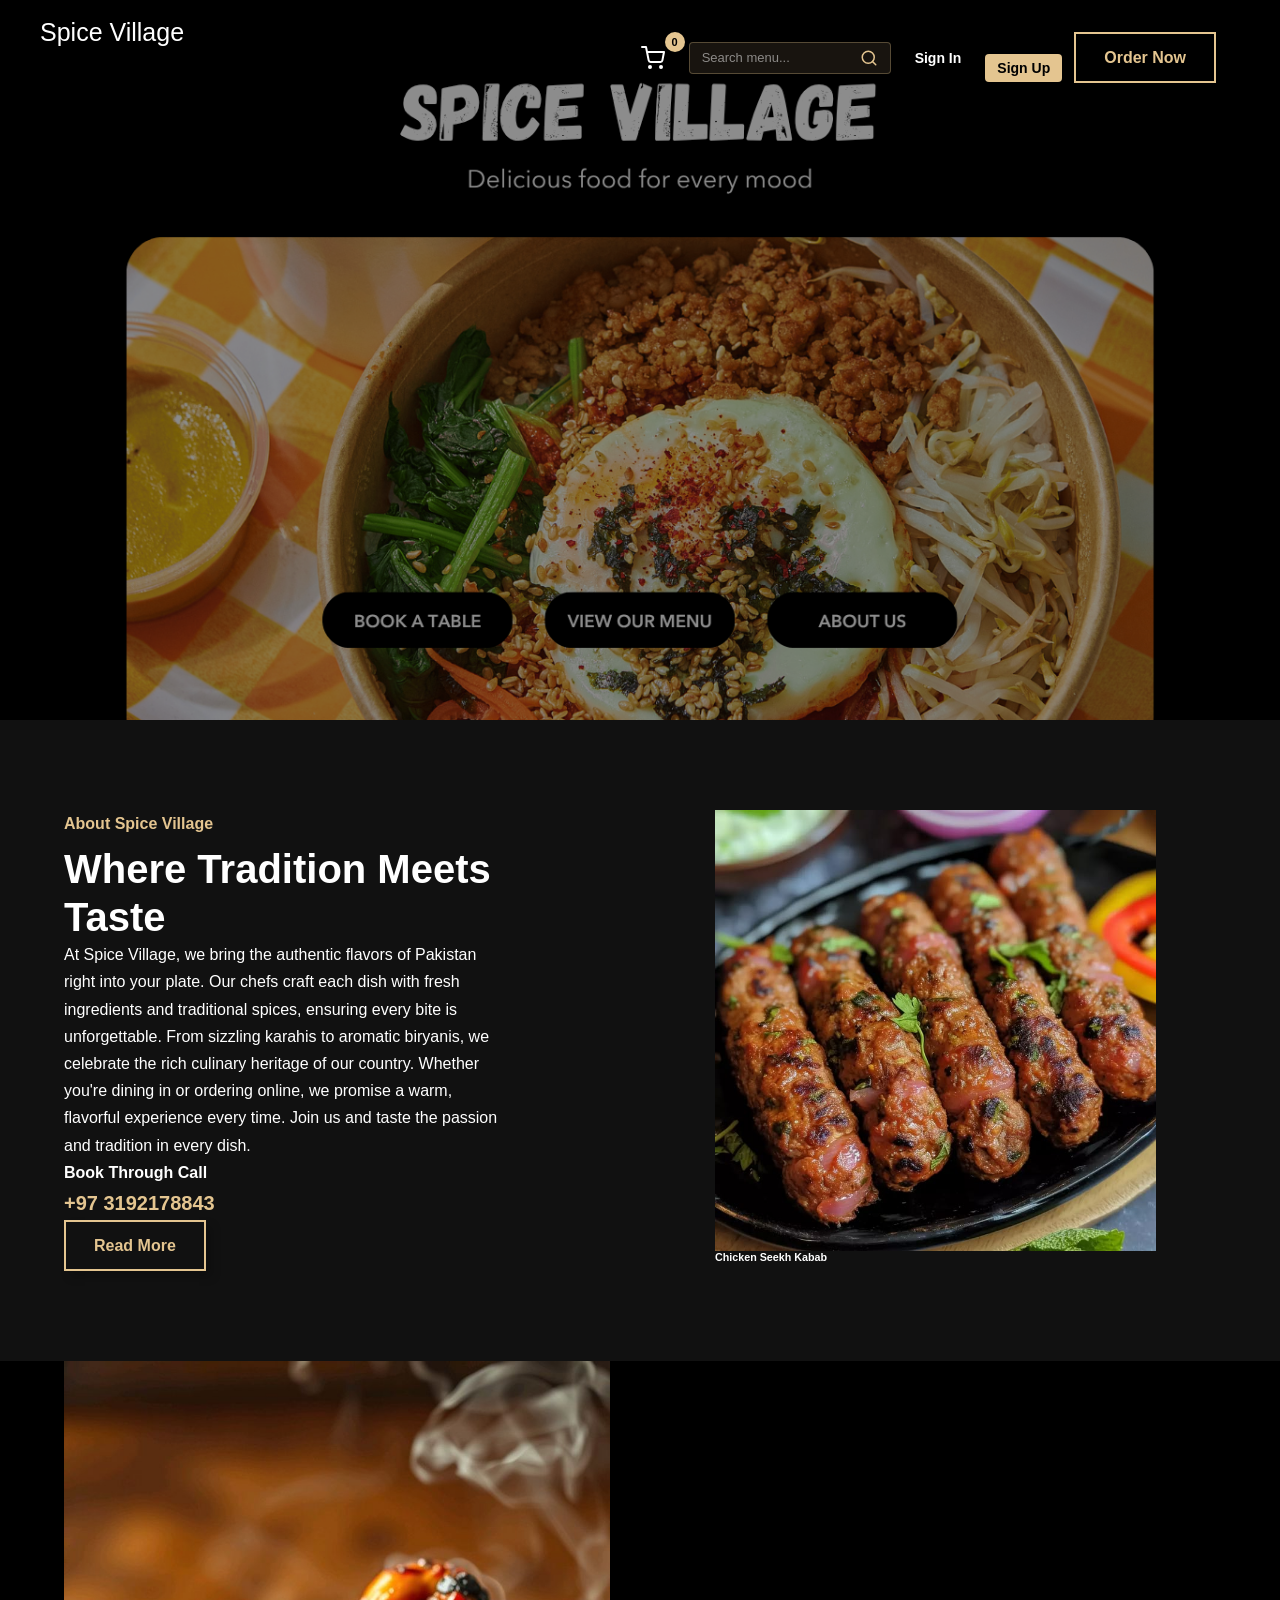
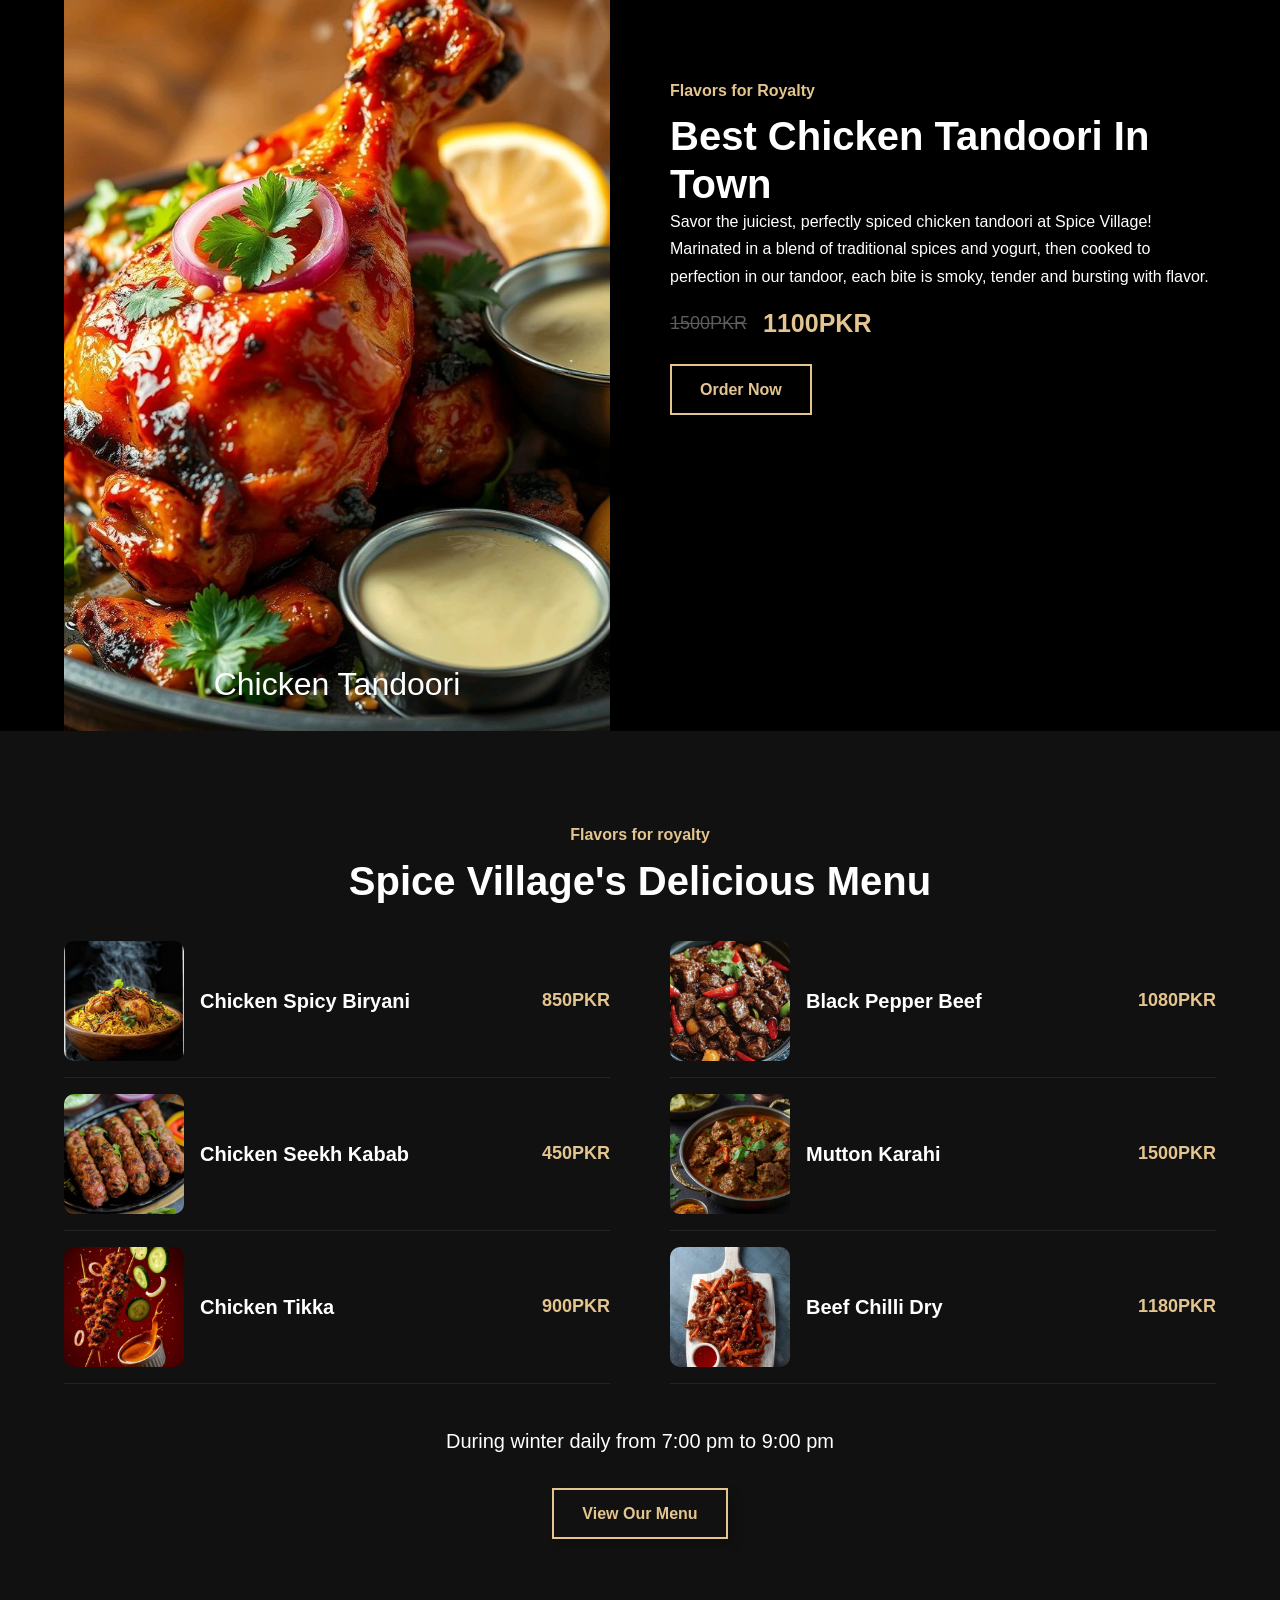
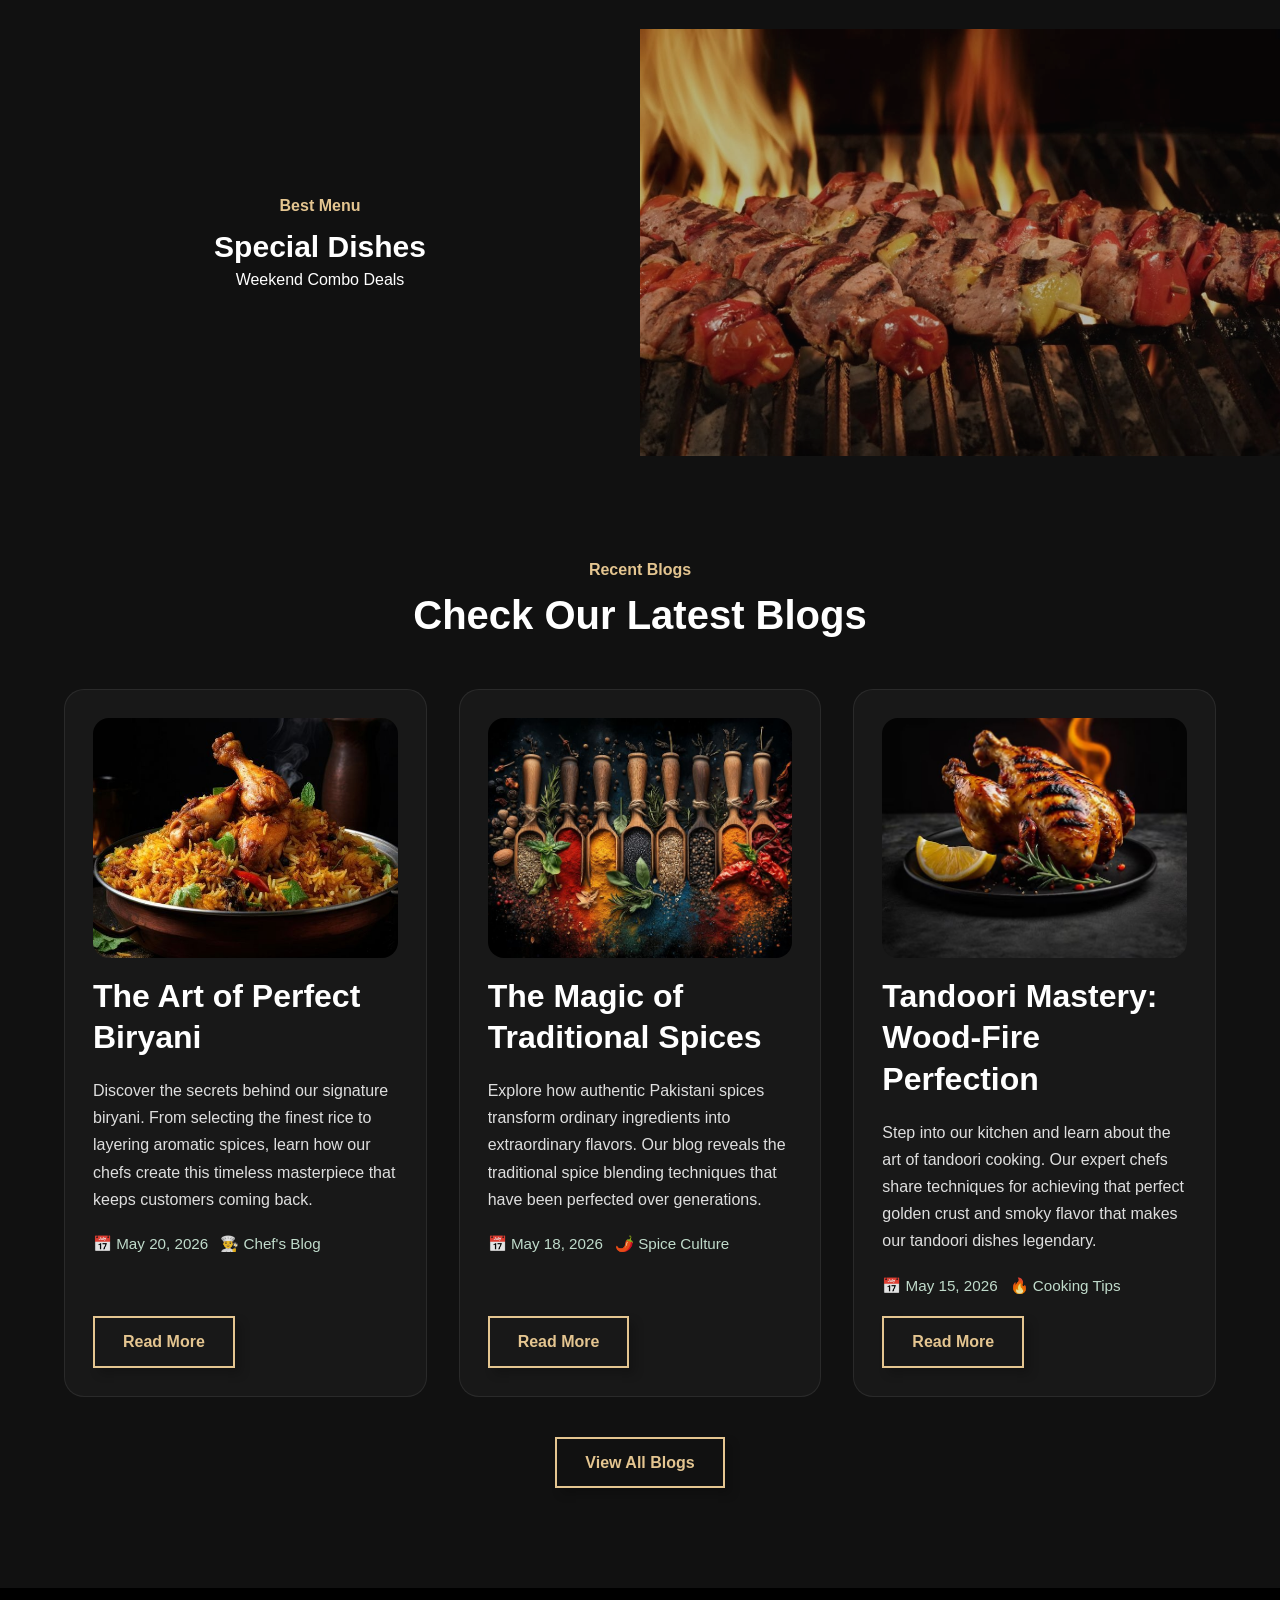
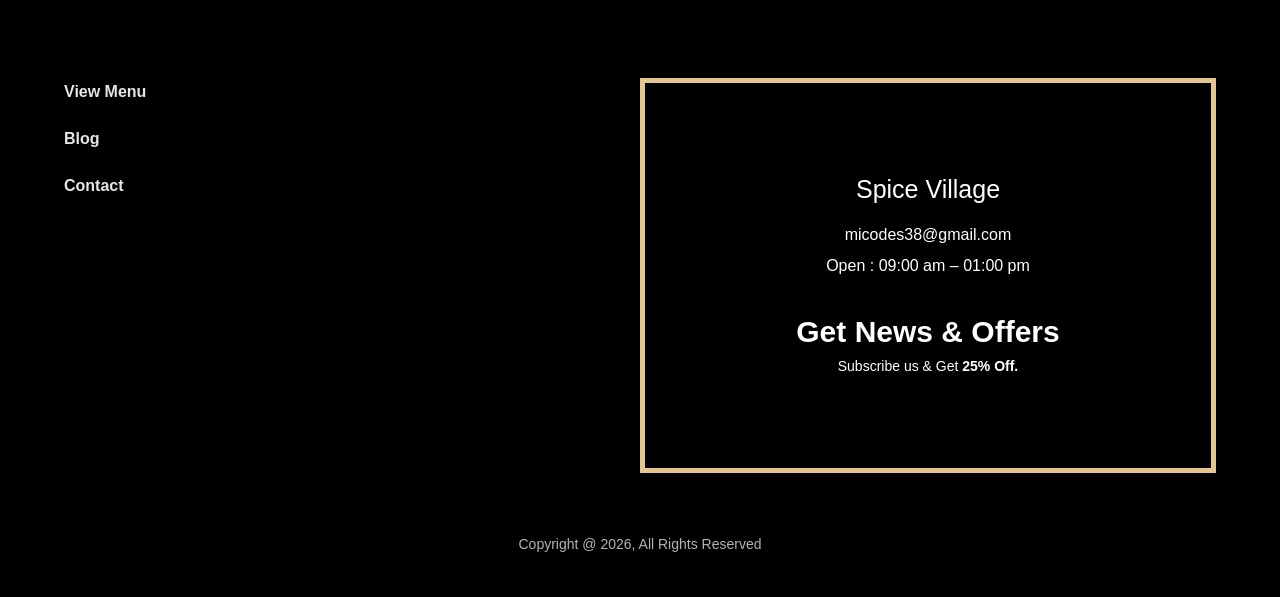
<file: index.html>
<!DOCTYPE html>
<html lang="en-US">
<head>
  <meta charset="UTF-8">
  <meta name="viewport" content="width=device-width, initial-scale=1.0">
  <title>Spice Village</title>
  <link rel="stylesheet" href="style.css">
</head>

<body class="home blog wp-embed-responsive wp-theme-wens-haelo wp-child-theme-wens-vivid">

<div class="wp-site-blocks">
  <div class="wp-block-group is-layout-flow">

    <!-- ========== HEADER ========== -->
    <header id="site-header">
      <div class="slider">
        <div class="slides">
          <img src="Home.png" class="slide active">
          <img src="Menu.png" class="slide">
          <img src="About Us.png" class="slide">
          <img src="Visit Us.png" class="slide">
        </div>

        <!-- Buttons -->
        <button class="prev" onclick="prevSlide()"></button>
        <button class="next" onclick="nextSlide()"></button>
      </div>

      <div class="hero-overlay"></div>

      <div class="header-inner" id="home-theme-header">
        <div class="header-columns">

          <!-- Logo / Site Title -->
          <div class="header-col logo-col">
            <h1 class="site-title">
              <a href="/" target="_self" rel="home" aria-current="page">Spice Village</a>
            </h1>
          </div>

          <!-- Navigation -->
          <div class="header-col nav-col">
            <nav class="site-nav" aria-label="Header menu">
              <button class="nav-toggle" aria-label="Open menu" aria-haspopup="dialog">
                <svg width="24" height="24" xmlns="http://www.w3.org/2000/svg" viewBox="0 0 24 24" aria-hidden="true" focusable="false">
                  <path d="M4 7.5h16v1.5H4z"></path>
                  <path d="M4 15h16v1.5H4z"></path>
                </svg>
              </button>

              <div class="nav-overlay" id="nav-modal">
                <div class="nav-overlay-inner">
                  <button class="nav-close" aria-label="Close menu">
                    <svg xmlns="http://www.w3.org/2000/svg" viewBox="0 0 24 24" width="24" height="24" aria-hidden="true" focusable="false">
                      <path d="m13.06 12 6.47-6.47-1.06-1.06L12 10.94 5.53 4.47 4.47 5.53 10.94 12l-6.47 6.47 1.06 1.06L12 13.06l6.47 6.47 1.06-1.06L13.06 12Z"></path>
                    </svg>
                  </button>
                  <ul class="nav-list">
                    <li><a href="index.html">Home</a></li>
                    <li><a href="menu.html">Menu</a></li>
                    <li><a href="blog.html">Blog</a></li>
                    <li><a href="contact-us.html">Contact Us</a></li>
                  </ul>
                </div>
              </div>
            </nav>
          </div>

          <!-- CTA Button -->
          <div class="header-col actions-col">
            <div class="header-actions">
              <!-- Cart Icon -->
              <button class="action-btn cart-btn" aria-label="Shopping cart" title="Cart (0 items)">
                <svg width="24" height="24" viewBox="0 0 24 24" fill="none" stroke="currentColor" stroke-width="2" stroke-linecap="round" stroke-linejoin="round">
                  <circle cx="9" cy="21" r="1"/><circle cx="20" cy="21" r="1"/><path d="M1 1h4l2.68 13.39a2 2 0 0 0 2 1.61h9.72a2 2 0 0 0 2-1.61L23 6H6"/>
                </svg>
                <span class="cart-count">0</span>
              </button>
              
              <!-- Search -->
              <div class="search-container">
                <input type="text" class="search-input" placeholder="Search menu..." aria-label="Search menu items" />
                <button class="search-btn" aria-label="Search">
                  <svg width="18" height="18" viewBox="0 0 24 24" fill="none" stroke="currentColor" stroke-width="2" stroke-linecap="round" stroke-linejoin="round">
                    <circle cx="11" cy="11" r="8"/><path d="m21 21-4.35-4.35"/>
                  </svg>
                </button>
              </div>
              
              <!-- Sign In / Sign Up -->
              <button class="action-btn signin-btn" data-action="signin">Sign In</button>
              <button class="action-btn signup-btn" data-action="signup">Sign Up</button>
              
              <!-- Order Now Button -->
              <a class="btn btn-outline" href="shop.html">Order Now</a>
            </div>
          </div>

        </div>
      </div>

      
      </div>
    </header>

    <!-- ========== MAIN CONTENT ========== -->
    <main id="wp--skip-link--target">

      <!-- About Section -->
      <section class="about-section dark-bg">
        <div class="about-inner wide-container">

          <!-- Text Column -->
          <div class="about-text">
            <p class="section-label">About Spice Village</p>
            <h2 class="section-heading">Where Tradition Meets Taste</h2>
            <p>At Spice Village, we bring the authentic flavors of Pakistan right into your plate. Our chefs craft each dish with fresh ingredients and traditional spices, ensuring every bite is unforgettable. From sizzling karahis to aromatic biryanis, we celebrate the rich culinary heritage of our country. Whether you're dining in or ordering online, we promise a warm, flavorful experience every time. Join us and taste the passion and tradition in every dish.</p>
            <p><strong>Book Through Call</strong></p>
            <p class="phone-number">+97 3192178843</p>
            <a class="btn btn-outline" href="blog.html">Read More</a>
          </div>

          <!-- Image Column -->
          <div class="about-images">
            <div class="about-main-img">
              <img
                src="Delicious-Chicken-Seekh-Kebab-a-spicy-Indian.jpg"
                alt="Chicken Seekh Kabab"
                loading="lazy"
              >
              <h6>Chicken Seekh Kabab</h6>
            </div>
          </div>

        </div>
      </section>

      <!-- Tandoori Feature Section -->
      <section class="tandoori-section">
        <div class="tandoori-inner wide-container">

          <!-- Image -->
          <div class="tandoori-img-col">
            <div class="tandoori-img-wrap">
              <img
                src="chicken-tandori.jpg"
                alt="Chicken Tandoori"
                loading="lazy"
              >
              <p class="img-caption">Chicken Tandoori</p>
            </div>
          </div>

          <!-- Text -->
          <div class="tandoori-text-col">
            <p class="section-label">Flavors for Royalty</p>
            <h2 class="section-heading">Best Chicken Tandoori In Town</h2>
            <p>Savor the juiciest, perfectly spiced chicken tandoori at Spice Village! Marinated in a blend of traditional spices and yogurt, then cooked to perfection in our tandoor, each bite is smoky, tender and bursting with flavor.</p>
            <div class="price-row">
              <span class="price-old"><s>1500PKR</s></span>
              <span class="price-new">1100PKR</span>
            </div>
            <a class="btn btn-outline" href="shop.html">Order Now</a>
          </div>

        </div>
      </section>

      <!-- Menu Section -->
      <section class="menu-section dark-bg">
        <div class="menu-inner wide-container">
          <p class="section-label centered">Flavors for royalty</p>
          <h2 class="section-heading centered">Spice Village's Delicious Menu</h2>

          <div class="menu-grid">

            <!-- Left Column -->
            <div class="menu-col">
              <div class="menu-item">
                <img src="biriyani.jpg" alt="Chicken Spicy Biryani" loading="lazy">
                <div class="menu-item-info">
                  <h3>Chicken Spicy Biryani</h3>
                  <span class="menu-price">850PKR</span>
                </div>
              </div>
              <div class="menu-item">
                <img src="Delicious-Chicken-Seekh-Kebab-a-spicy-Indian.jpg" alt="Chicken Seekh Kabab" loading="lazy">
                <div class="menu-item-info">
                  <h3>Chicken Seekh Kabab</h3>
                  <span class="menu-price">450PKR</span>
                </div>
              </div>
              <div class="menu-item">
                <img src="Spicy-Chiken-tikka.jpg" alt="Chicken Tikka" loading="lazy">
                <div class="menu-item-info">
                  <h3>Chicken Tikka</h3>
                  <span class="menu-price">900PKR</span>
                </div>
              </div>
            </div>

            <!-- Right Column -->
            <div class="menu-col">
              <div class="menu-item">
                <img src="Black-Pepper-Beef.jpg" alt="Black Pepper Beef" loading="lazy">
                <div class="menu-item-info">
                  <h3>Black Pepper Beef</h3>
                  <span class="menu-price">1080PKR</span>
                </div>
              </div>
              <div class="menu-item">
                <img src="Quick-and-Easy-Mutton-Karahi-GÇô-30-Minute-Recipe.jpg" alt="Mutton Karahi" loading="lazy">
                <div class="menu-item-info">
                  <h3>Mutton Karahi</h3>
                  <span class="menu-price">1500PKR</span>
                </div>
              </div>
              <div class="menu-item">
                <img src="Crispy-Chilli-Beef-Slimming-World-Friendly-Recipe-Fatgirlskinny_net-_-Slimming-Recipes-Healthy-Eating-Weight-Loss.jpg" alt="Beef Chilli Dry" loading="lazy">
                <div class="menu-item-info">
                  <h3>Beef Chilli Dry</h3>
                  <span class="menu-price">1180PKR</span>
                </div>
              </div>
            </div>

          </div>

          <p class="menu-hours centered">During winter daily from 7:00 pm to 9:00 pm</p>
          <div class="btn-group centered" style="margin-top:30px">
            <a class="btn btn-outline-primary" href="menu.html">View Our Menu</a>
          </div>
        </div>
      </section>

      <!-- Special Dishes Banner -->
      <section class="special-section dark-bg">
        <div class="special-text">
          <p class="section-label centered">Best Menu</p>
          <h3 class="section-subheading centered">Special Dishes</h3>
          <p class="centered">Weekend Combo Deals</p>
        </div>
        <div class="special-img">
          <img
            src="Kolachi-Restaurant-BBQ-Grilling-1024x683-1.jpg"
            alt="Special Dishes"
            loading="lazy"
          >
        </div>
      </section>

      <!-- Blog Section -->
      <section class="blog-section dark-bg">
        <div class="blog-inner wide-container">
          <p class="section-label centered">Recent Blogs</p>
          <h2 class="section-heading centered">Check Our Latest Blogs</h2>
          
          <!-- Blog Posts Grid -->
          <div class="blog-grid">
            
            <!-- Blog Card 1 -->
            <div class="blog-card">
              <img src="Biriyani.jfif" alt="The Art of Perfect Biryani" loading="lazy">
              <h3>The Art of Perfect Biryani</h3>
              <p>Discover the secrets behind our signature biryani. From selecting the finest rice to layering aromatic spices, learn how our chefs create this timeless masterpiece that keeps customers coming back.</p>
              <div class="blog-card-meta">
                <span>📅 May 20, 2026</span>
                <span>👨‍🍳 Chef's Blog</span>
              </div>
              <a class="btn btn-outline" href="blog.html">Read More</a>
            </div>

            <!-- Blog Card 2 -->
            <div class="blog-card">
              <img src="Condimente.jfif" alt="Spice Blending Traditions" loading="lazy">
              <h3>The Magic of Traditional Spices</h3>
              <p>Explore how authentic Pakistani spices transform ordinary ingredients into extraordinary flavors. Our blog reveals the traditional spice blending techniques that have been perfected over generations.</p>
              <div class="blog-card-meta">
                <span>📅 May 18, 2026</span>
                <span>🌶️ Spice Culture</span>
              </div>
              <a class="btn btn-outline" href="blog.html">Read More</a>
            </div>

            <!-- Blog Card 3 -->
            <div class="blog-card">
              <img src="Mouth Watering Delicacy With Quarter Grilled Chicken In Dallas.jfif" alt="Tandoori Mastery" loading="lazy">
              <h3>Tandoori Mastery: Wood-Fire Perfection</h3>
              <p>Step into our kitchen and learn about the art of tandoori cooking. Our expert chefs share techniques for achieving that perfect golden crust and smoky flavor that makes our tandoori dishes legendary.</p>
              <div class="blog-card-meta">
                <span>📅 May 15, 2026</span>
                <span>🔥 Cooking Tips</span>
              </div>
              <a class="btn btn-outline" href="blog.html">Read More</a>
            </div>

          </div>

          <div class="btn-group centered" style="margin-top:40px">
            <a class="btn btn-outline-primary" href="blog.html">View All Blogs</a>
          </div>
        </div>
      </section>

    </main>

    <!-- ========== FOOTER ========== -->
    <footer id="site-footer">
      <div class="footer-inner">
        <div class="footer-columns">

          <!-- Footer Links -->
          <div class="footer-col footer-links">
            <a href="menu.html">View Menu</a>
            <a href="blog.html">Blog</a>
            <a href="contact-us.html">Contact</a>
          </div>

          <!-- Footer Center Info -->
          <div class="footer-col footer-info">
            <h1 class="footer-site-title"><a href="/">Spice Village</a></h1>
            <p class="footer-email">micodes38@gmail.com</p>
            <p class="footer-hours">Open : 09:00 am – 01:00 pm</p>

            <h2 class="footer-newsletter-heading">Get News & Offers</h2>
            <p class="footer-newsletter-sub">Subscribe us & Get <strong>25% Off.</strong></p>
          </div>

        </div>

        <p class="footer-copyright centered">Copyright @ 2026, All Rights Reserved</p>
      </div>
    </footer>

  </div><!-- .wp-site-blocks -->
</div>

<script src="script.js"></script>
</body>
</html>
</file>
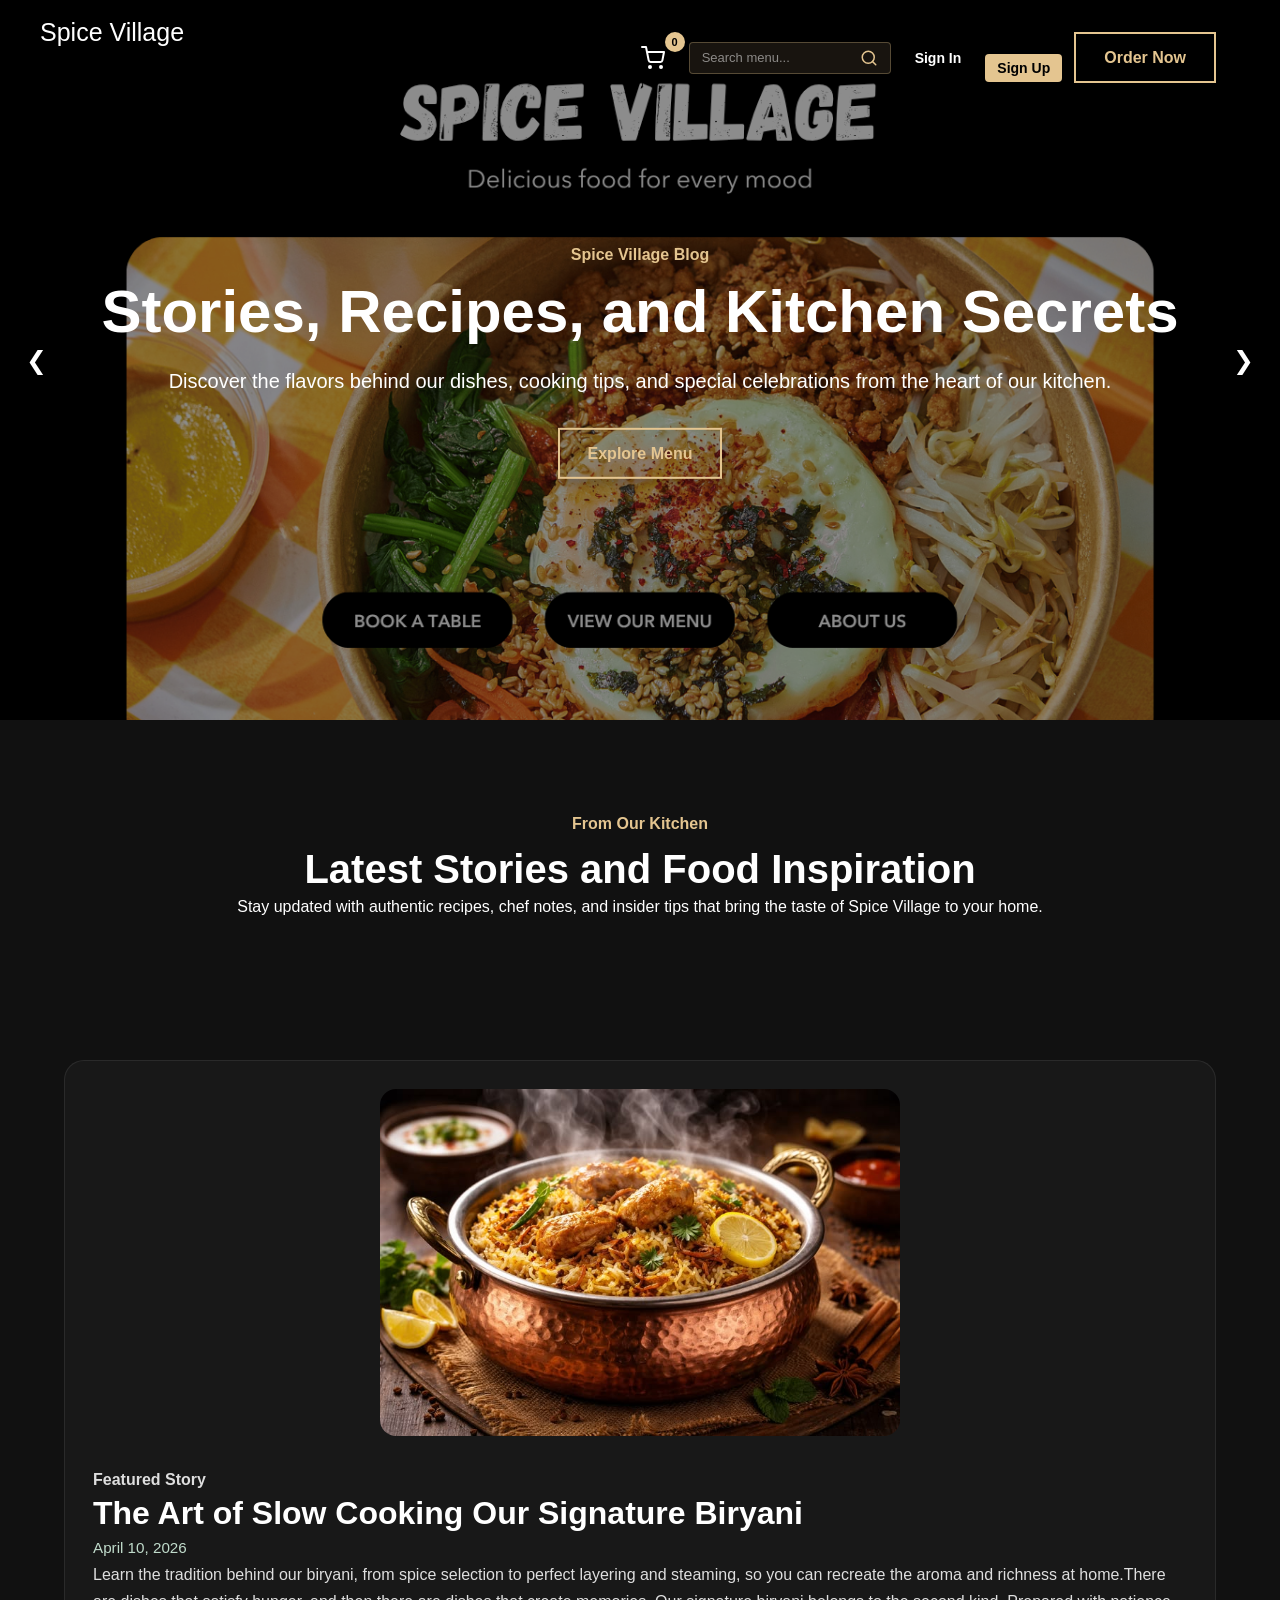
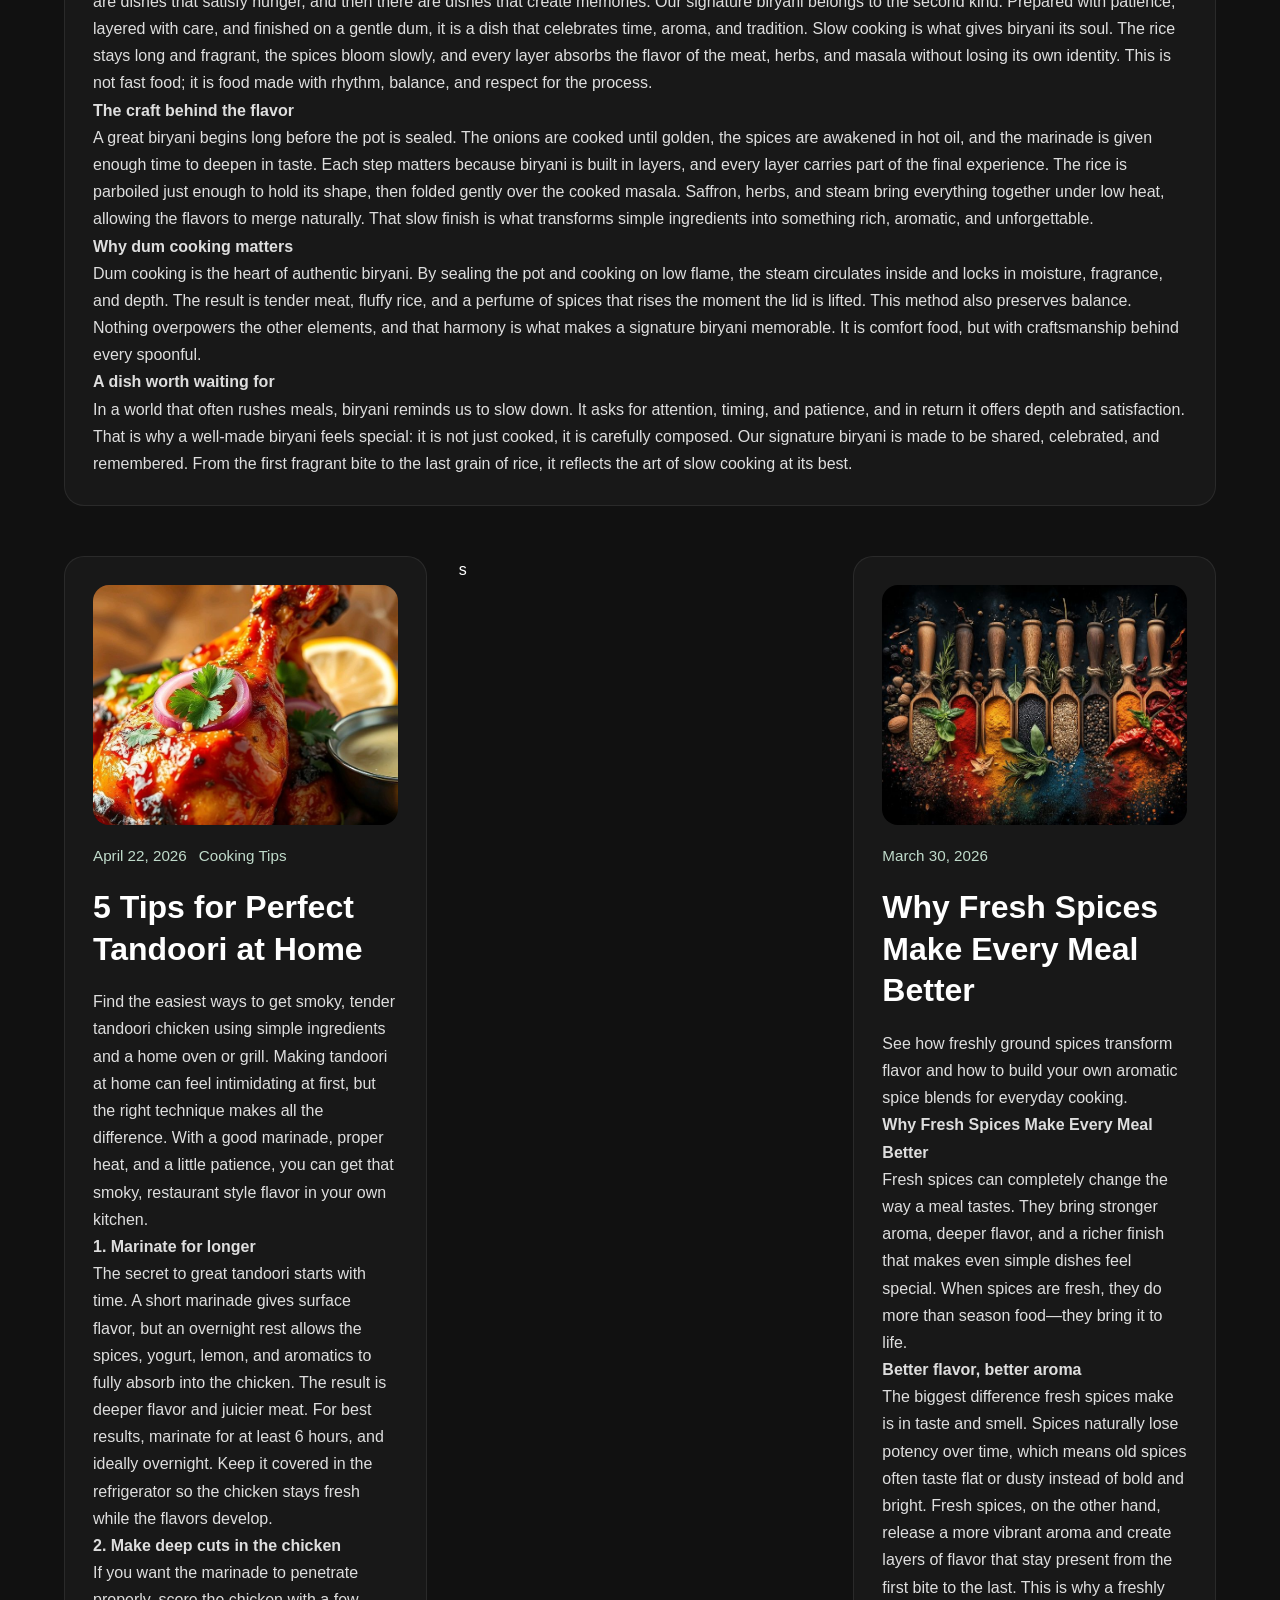
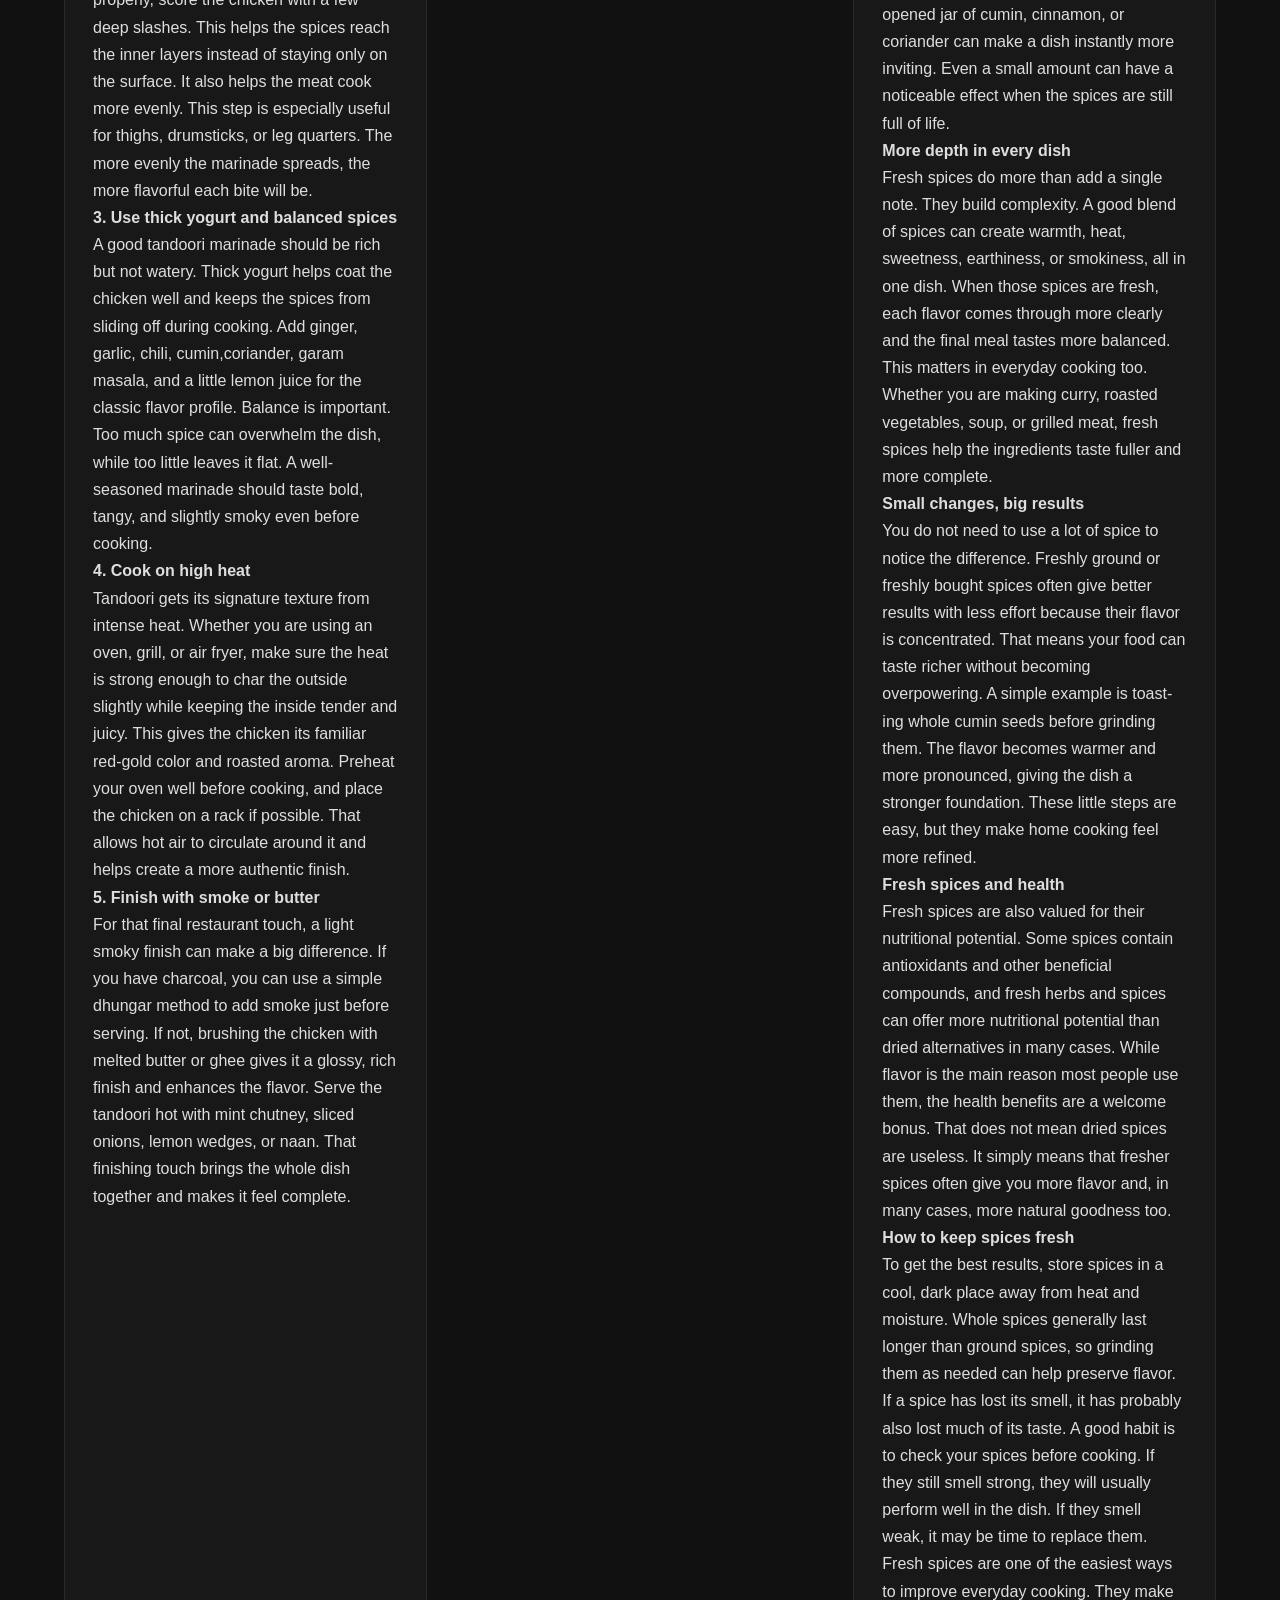
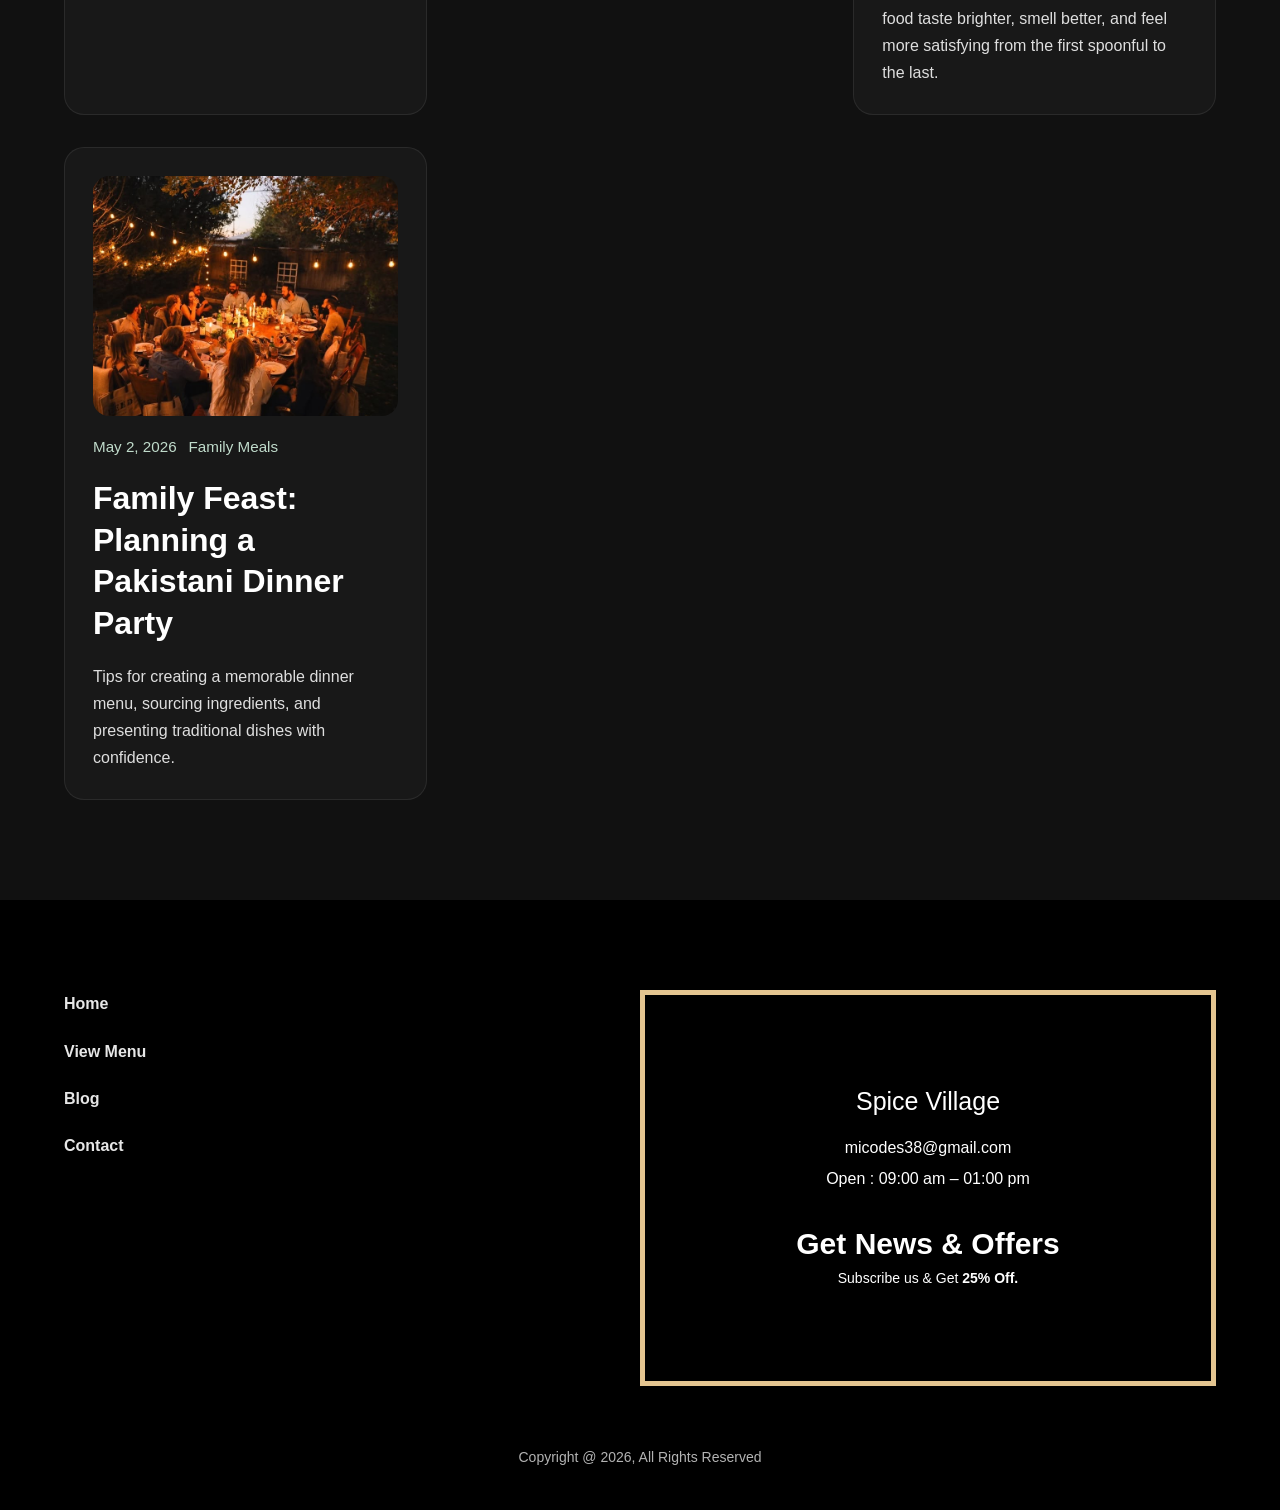
<file: blog.html>
﻿<!DOCTYPE html>
<html lang="en-US">
<head>
  <meta charset="UTF-8">
  <meta name="viewport" content="width=device-width, initial-scale=1">
  <title>Spice Village Blog</title>
  <link rel="stylesheet" href="style.css">
</head>

<body class="blog page-template page-blog">

<div class="wp-site-blocks">
  <div class="wp-block-group is-layout-flow">

    <!-- ========== HEADER ========== -->
    <header id="site-header">
      <div class="slider">
        <div class="slides">
          <img src="Home.png" class="slide active" alt="Spice Village dining experience">
          <img src="Menu.png" class="slide" alt="Spice Village menu items">
          <img src="About Us.png" class="slide" alt="Spice Village chefs">
          <img src="Visit Us.png" class="slide" alt="Spice Village contact information">
        </div>

        <!-- Buttons -->
        <button class="prev" onclick="prevSlide()">❮</button>
        <button class="next" onclick="nextSlide()">❯</button>
      </div>

      <div class="hero-overlay"></div>

      <div class="header-inner" id="blog-theme-header">
        <div class="header-columns">

          <div class="header-col logo-col">
            <h1 class="site-title">
              <a href="index.html" target="_self" rel="home">Spice Village</a>
            </h1>
          </div>

          <div class="header-col nav-col">
            <nav class="site-nav" aria-label="Header menu">
              <button class="nav-toggle" aria-label="Open menu" aria-haspopup="dialog">
                <svg width="24" height="24" xmlns="http://www.w3.org/2000/svg" viewBox="0 0 24 24" aria-hidden="true" focusable="false">
                  <path d="M4 7.5h16v1.5H4z"></path>
                  <path d="M4 15h16v1.5H4z"></path>
                </svg>
              </button>

              <div class="nav-overlay" id="nav-modal">
                <div class="nav-overlay-inner">
                  <button class="nav-close" aria-label="Close menu">
                    <svg xmlns="http://www.w3.org/2000/svg" viewBox="0 0 24 24" width="24" height="24" aria-hidden="true" focusable="false">
                      <path d="m13.06 12 6.47-6.47-1.06-1.06L12 10.94 5.53 4.47 4.47 5.53 10.94 12l-6.47 6.47 1.06 1.06L12 13.06l6.47 6.47 1.06-1.06L13.06 12Z"></path>
                    </svg>
                  </button>
                  <ul class="nav-list">
                    <li><a href="index.html">Home</a></li>
                    <li><a href="menu.html">Menu</a></li>
                    <li><a href="blog.html">Blog</a></li>
                    <li><a href="contact-us.html">Contact Us</a></li>
                  </ul>
                </div>
              </div>
            </nav>
          </div>

          <div class="header-col actions-col">
            <div class="header-actions">
              <!-- Cart Icon -->
              <button class="action-btn cart-btn" aria-label="Shopping cart" title="Cart (0 items)">
                <svg width="24" height="24" viewBox="0 0 24 24" fill="none" stroke="currentColor" stroke-width="2" stroke-linecap="round" stroke-linejoin="round">
                  <circle cx="9" cy="21" r="1"/><circle cx="20" cy="21" r="1"/><path d="M1 1h4l2.68 13.39a2 2 0 0 0 2 1.61h9.72a2 2 0 0 0 2-1.61L23 6H6"/>
                </svg>
                <span class="cart-count">0</span>
              </button>
              
              <!-- Search -->
              <div class="search-container">
                <input type="text" class="search-input" placeholder="Search menu..." aria-label="Search menu items" />
                <button class="search-btn" aria-label="Search">
                  <svg width="18" height="18" viewBox="0 0 24 24" fill="none" stroke="currentColor" stroke-width="2" stroke-linecap="round" stroke-linejoin="round">
                    <circle cx="11" cy="11" r="8"/><path d="m21 21-4.35-4.35"/>
                  </svg>
                </button>
              </div>
              
              <!-- Sign In / Sign Up -->
              <button class="action-btn signin-btn" data-action="signin">Sign In</button>
              <button class="action-btn signup-btn" data-action="signup">Sign Up</button>
              
              <!-- Order Now Button -->
              <a class="btn btn-outline" href="shop.html">Order Now</a>
            </div>
          </div>

        </div>
      </div>

      <div class="hero-content">
        <p class="section-label">Spice Village Blog</p>
        <h2 class="hero-heading">Stories, Recipes, and Kitchen Secrets</h2>
        <p class="hero-subtext">Discover the flavors behind our dishes, cooking tips, and special celebrations from the heart of our kitchen.</p>
        <div class="btn-group centered" style="margin-top:30px">
          <a class="btn btn-outline-primary" href="menu.html">Explore Menu</a>
        </div>
      </div>
    </header>

    <!-- ========== MAIN CONTENT ========== -->
    <main id="wp--skip-link--target">

      <section class="blog-intro">
        <div class="blog-intro-inner wide-container">
          <p class="section-label">From Our Kitchen</p>
          <h2 class="section-heading">Latest Stories and Food Inspiration</h2>
          <p>Stay updated with authentic recipes, chef notes, and insider tips that bring the taste of Spice Village to your home.</p>
        </div>
      </section>

      <section class="blog-section">
        <div class="blog-inner wide-container">
          <article class="blog-featured-card">
            <img src="Hot Chicken Biryani in Traditional Copper Serving Bowl.jfif" alt="Signature biryani recipe">
            <div class="blog-featured-content">
              <p class="section-label">Featured Story</p>
              <h3>The Art of Slow Cooking Our Signature Biryani</h3>
              <div class="blog-featured-meta">
                <span>April 10, 2026</span>
                
              </div>
              <p>Learn the tradition behind our biryani, from spice selection to perfect layering and steaming, so you can recreate the aroma and richness at home.There are dishes that satisfy hunger, and then there are dishes that create memories. Our signature biryani belongs to the second kind. Prepared with patience, layered with care, and finished on a gentle dum, it is a dish that celebrates time, aroma, and tradition.

Slow cooking is what gives biryani its soul. The rice stays long and fragrant, the spices bloom slowly, and every layer absorbs the flavor of the meat, herbs, and masala without losing its own identity. This is not fast food; it is food made with rhythm, balance, and respect for the process.

<br><strong>The craft behind the flavor</strong><br>
A great biryani begins long before the pot is sealed. The onions are cooked until golden, the spices are awakened in hot oil, and the marinade is given enough time to deepen in taste. Each step matters because biryani is built in layers, and every layer carries part of the final experience.

The rice is parboiled just enough to hold its shape, then folded gently over the cooked masala. Saffron, herbs, and steam bring everything together under low heat, allowing the flavors to merge naturally. That slow finish is what transforms simple ingredients into something rich, aromatic, and unforgettable.

<br><strong>Why dum cooking matters</strong><br>
Dum cooking is the heart of authentic biryani. By sealing the pot and cooking on low flame, the steam circulates inside and locks in moisture, fragrance, and depth. The result is tender meat, fluffy rice, and a perfume of spices that rises the moment the lid is lifted.

This method also preserves balance. Nothing overpowers the other elements, and that harmony is what makes a signature biryani memorable. It is comfort food, but with craftsmanship behind every spoonful.

<br><strong>A dish worth waiting for</strong><br>
In a world that often rushes meals, biryani reminds us to slow down. It asks for attention, timing, and patience, and in return it offers depth and satisfaction. That is why a well-made biryani feels special: it is not just cooked, it is carefully composed.

Our signature biryani is made to be shared, celebrated, and remembered. From the first fragrant bite to the last grain of rice, it reflects the art of slow cooking at its best.</p>
              
            </div>
          </article>

          <div class="blog-grid">
            <article class="blog-card">
              <img src="chicken-tandori.jpg" alt="Tandoori cooking tips">
              <div class="blog-card-meta">
                <span>April 22, 2026</span>
                <span>Cooking Tips</span>
              </div>
              <h3>5 Tips for Perfect Tandoori at Home</h3>
              <p>Find the easiest ways to get smoky, tender tandoori chicken using simple ingredients and a home oven or grill. Making tandoori at home can feel intimidating at first, but the right technique makes all the difference. With a good marinade, proper heat, and a little patience, you can get that smoky, restaurant style flavor in your own kitchen.

<br><strong>1. Marinate for longer</strong><br>
The secret to great tandoori starts with time. A short marinade gives surface flavor, but an overnight rest allows the spices, yogurt, lemon, and aromatics to fully absorb into the chicken. The result is deeper flavor and juicier meat.

For best results, marinate for at least 6 hours, and ideally overnight. Keep it covered in the refrigerator so the chicken stays fresh while the flavors develop.

<br><strong>2. Make deep cuts in the chicken</strong><br>
If you want the marinade to penetrate properly, score the chicken with a few deep slashes. This helps the spices reach the inner layers instead of staying only on the surface. It also helps the meat cook more evenly.

This step is especially useful for thighs, drumsticks, or leg quarters. The more evenly the marinade spreads, the more flavorful each bite will be.

<br><strong>3. Use thick yogurt and balanced spices</strong><br>
A good tandoori marinade should be rich but not watery. Thick yogurt helps coat the chicken well and keeps the spices from sliding off during cooking. Add ginger, garlic, chili, cumin,coriander, garam masala, and a little lemon juice for the classic flavor profile.

Balance is important. Too much spice can overwhelm the dish, while too little leaves it flat. A well-seasoned marinade should taste bold, tangy, and slightly smoky even before cooking.

<br><strong>4. Cook on high heat</strong><br>
Tandoori gets its signature texture from intense heat. Whether you are using an oven, grill, or air fryer, make sure the heat is strong enough to char the outside slightly while keeping the inside tender and juicy. This gives the chicken its familiar red-gold color and roasted aroma.

Preheat your oven well before cooking, and place the chicken on a rack if possible. That allows hot air to circulate around it and helps create a more authentic finish.

<br><strong>5. Finish with smoke or butter</strong><br>
For that final restaurant touch, a light smoky finish can make a big difference. If you have charcoal, you can use a simple dhungar method to add smoke just before serving. If not, brushing the chicken with melted butter or ghee gives it a glossy, rich finish and enhances the flavor.

Serve the tandoori hot with mint chutney, sliced onions, lemon wedges, or naan. That finishing touch brings the whole dish together and makes it feel complete.

</p>
            </article>s
            <article class="blog-card">
              <img src="Condimente.jfif" alt="Fresh spice ingredients">
              <div class="blog-card-meta">
                <span>March 30, 2026</span>
                
              </div>
              <h3>Why Fresh Spices Make Every Meal Better</h3>
              <p>See how freshly ground spices transform flavor and how to build your own aromatic spice blends for everyday cooking.

<br><strong>Why Fresh Spices Make Every Meal Better</strong><br>

Fresh spices can completely change the way a meal tastes. They bring stronger aroma, deeper flavor, and a richer finish that makes even simple dishes feel special. When spices are fresh, they do more than season food—they bring it to life. 

<br><strong> Better flavor, better aroma</strong><br>

The biggest difference fresh spices make is in taste and smell. Spices naturally lose potency over time, which means old spices often taste flat or dusty instead of bold and bright. Fresh spices, on the other hand, release a more vibrant aroma and create layers of flavor that stay present from the first bite to the last.

This is why a freshly opened jar of cumin, cinnamon, or coriander can make a dish instantly more inviting. Even a small amount can have a noticeable effect when the spices are still full of life.

<br><strong>More depth in every dish</strong><br>

Fresh spices do more than add a single note. They build complexity. A good blend of spices can create warmth, heat, sweetness, earthiness, or smokiness, all in one dish. When those spices are fresh, each flavor comes through more clearly and the final meal tastes more balanced. 

This matters in everyday cooking too. Whether you are making curry, roasted vegetables, soup, or grilled meat, fresh spices help the ingredients taste fuller and more complete. 

<br><strong>Small changes, big results</strong><br>

You do not need to use a lot of spice to notice the difference. Freshly ground or freshly bought spices often give better results with less effort because their flavor is concentrated. That means your food can taste richer without becoming overpowering.

A simple example is toast­ing whole cumin seeds before grinding them. The flavor becomes warmer and more pronounced, giving the dish a stronger foundation. These little steps are easy, but they make home cooking feel more refined.

<br><strong> Fresh spices and health</strong><br>

Fresh spices are also valued for their nutritional potential. Some spices contain antioxidants and other beneficial compounds, and fresh herbs and spices can offer more nutritional potential than dried alternatives in many cases. While flavor is the main reason most people use them, the health benefits are a welcome bonus. 

That does not mean dried spices are useless. It simply means that fresher spices often give you more flavor and, in many cases, more natural goodness too. 

<br><strong>How to keep spices fresh</strong><br>

To get the best results, store spices in a cool, dark place away from heat and moisture. Whole spices generally last longer than ground spices, so grinding them as needed can help preserve flavor. If a spice has lost its smell, it has probably also lost much of its taste.

A good habit is to check your spices before cooking. If they still smell strong, they will usually perform well in the dish. If they smell weak, it may be time to replace them. 

Fresh spices are one of the easiest ways to improve everyday cooking. They make food taste brighter, smell better, and feel more satisfying from the first spoonful to the last. </p>
            </article>

            <article class="blog-card">
              <img src="701857923218232286.jfif" alt="Family dinner planning">
              <div class="blog-card-meta">
                <span>May 2, 2026</span>
                <span>Family Meals</span>
              </div>
              <h3>Family Feast: Planning a Pakistani Dinner Party</h3>
              <p>Tips for creating a memorable dinner menu, sourcing ingredients, and presenting traditional dishes with confidence.</p>
              
            </article>
          </div>
        </div>
      </section>

    </main>

    <!-- ========== FOOTER ========== -->
    <footer id="site-footer">
      <div class="footer-inner">
        <div class="footer-columns">

          <div class="footer-col footer-links">
            <a href="index.html">Home</a>
             <a href="menu.html">View Menu</a>
             <a href="blog.html">Blog</a>
             <a href="contact-us.html">Contact</a>
          </div>

          <div class="footer-col footer-info">
            <h1 class="footer-site-title"><a href="index.html">Spice Village</a></h1>
            <p class="footer-email">micodes38@gmail.com</p>
            <p class="footer-hours">Open : 09:00 am – 01:00 pm</p>

            <h2 class="footer-newsletter-heading">Get News & Offers</h2>
            <p class="footer-newsletter-sub">Subscribe us & Get <strong>25% Off.</strong></p>
          </div>

        </div>

        <p class="footer-copyright centered">Copyright @ 2026, All Rights Reserved</p>
      </div>
    </footer>

  </div><!-- .wp-site-blocks -->
</div>

<script src="script.js"></script>
</body>
</html>
</file>
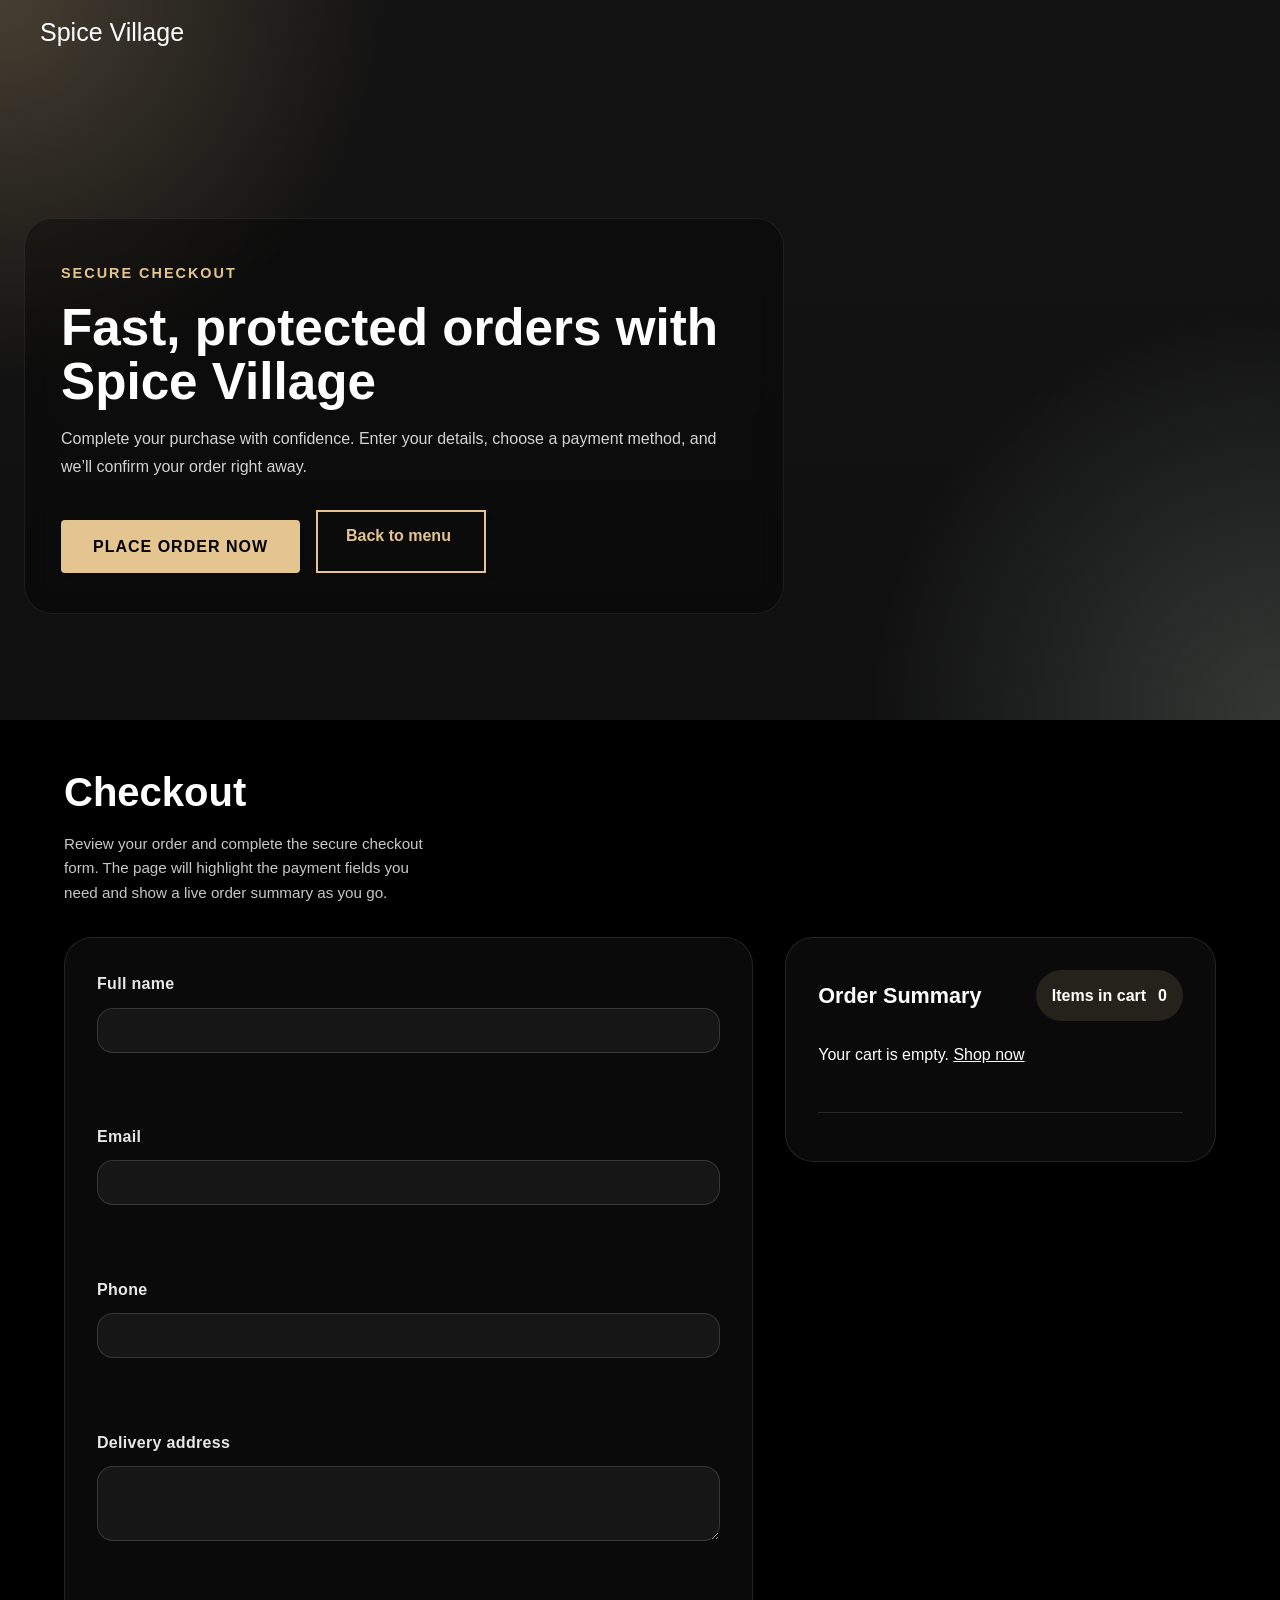
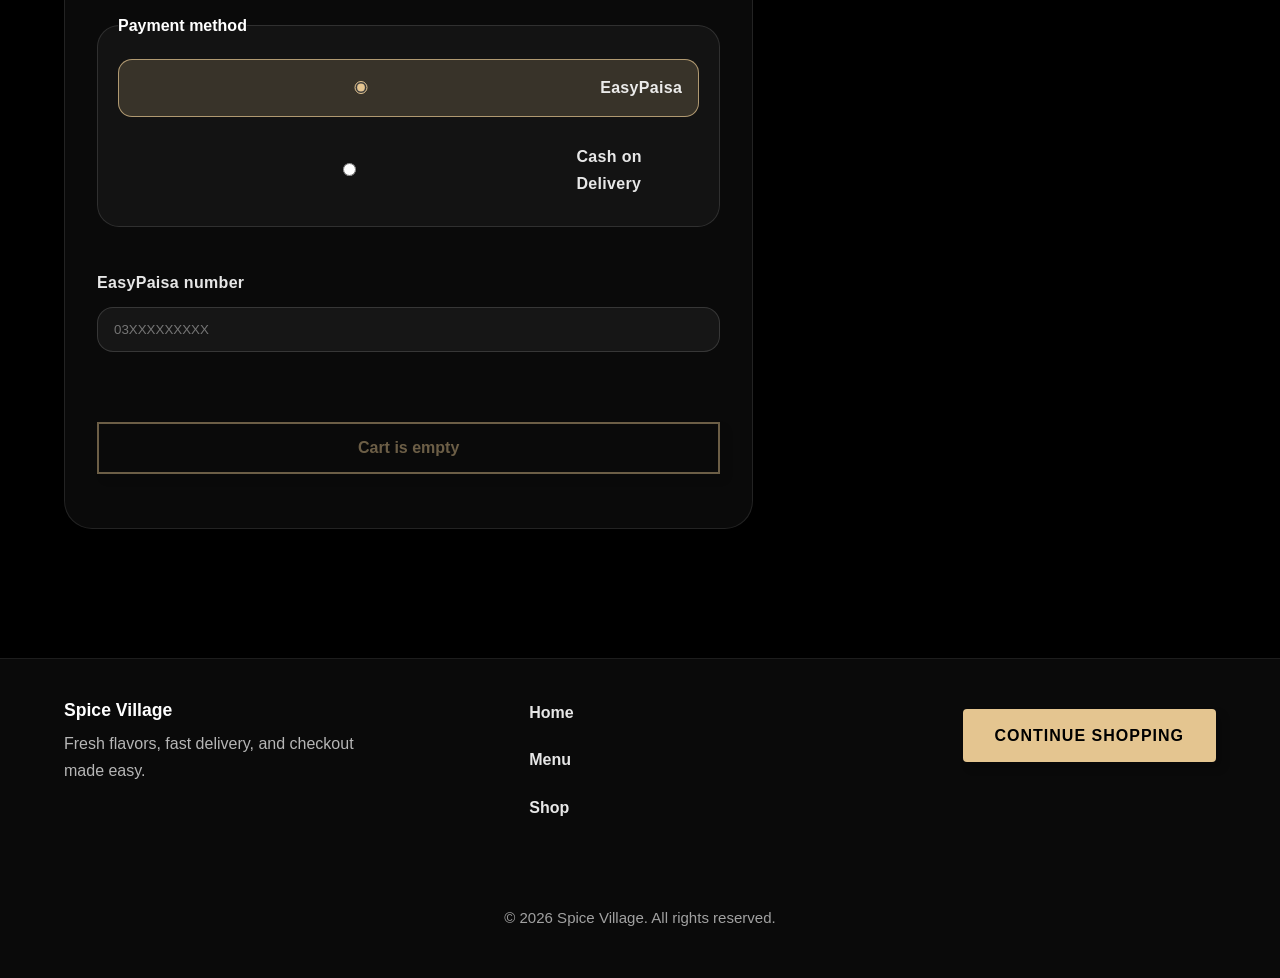
<file: checkout.html>
<!DOCTYPE html>
<html lang="en">
<head>
  <meta charset="utf-8">
  <meta name="viewport" content="width=device-width, initial-scale=1">
  <title>Checkout — Spice Village</title>
  <link rel="stylesheet" href="style.css">
</head>
<body>
  <header id="site-header">
    <div class="header-inner">
      <div class="header-columns">
        <div class="header-col logo-col"><h1 class="site-title"><a href="index.html">Spice Village</a></h1></div>
      </div>
    </div>
    <div class="header-banner">
      <div class="header-banner-inner">
        <p class="banner-eyebrow">Secure Checkout</p>
        <h2 class="banner-title">Fast, protected orders with Spice Village</h2>
        <p class="banner-copy">Complete your purchase with confidence. Enter your details, choose a payment method, and we’ll confirm your order right away.</p>
        <div class="banner-actions">
          <a class="btn btn-primary" href="#checkout-form">Place order now</a>
          <a class="btn btn-outline" href="shop.html">Back to menu</a>
        </div>
      </div>
    </div>
  </header>

  <main class="wide-container">
    <section class="checkout-section">
      <h2 class="section-heading">Checkout</h2>
      <p class="checkout-note">Review your order and complete the secure checkout form. The page will highlight the payment fields you need and show a live order summary as you go.</p>

      <div class="checkout-grid">
        <div class="checkout-left">
          <form id="checkout-form" novalidate>
            <div class="form-row">
              <label for="cust-name">Full name</label>
              <input type="text" id="cust-name" required>
              <div class="error-text" aria-live="polite"></div>
            </div>
            <div class="form-row">
              <label for="cust-email">Email</label>
              <input type="email" id="cust-email" required>
              <div class="error-text" aria-live="polite"></div>
            </div>
            <div class="form-row">
              <label for="cust-phone">Phone</label>
              <input type="tel" id="cust-phone" required>
              <div class="error-text" aria-live="polite"></div>
            </div>
            <div class="form-row">
              <label for="cust-address">Delivery address</label>
              <textarea id="cust-address" rows="3" required></textarea>
              <div class="error-text" aria-live="polite"></div>
            </div>

            <fieldset class="form-row">
              <legend>Payment method</legend>
              <label><input type="radio" name="payment" value="easypaisa" checked> EasyPaisa</label>
              <label><input type="radio" name="payment" value="cod"> Cash on Delivery</label>
            </fieldset>

            <div class="form-row" id="easypaisa-row">
              <label for="easypaisa-number">EasyPaisa number</label>
              <input type="tel" id="easypaisa-number" placeholder="03XXXXXXXXX">
              <div class="error-text" aria-live="polite"></div>
            </div>

            <div class="form-row">
              <button type="submit" class="btn btn-primary">Place Order</button>
            </div>
          </form>
        </div>

        <aside class="checkout-right">
          <div class="order-summary-card">
            <div class="summary-top">
              <h3>Order Summary</h3>
              <div class="order-summary-pill">Items in cart <span id="order-count">0</span></div>
            </div>
            <div id="order-items"></div>
            <div class="order-total" id="order-total"></div>
          </div>
        </aside>
      </div>

      <div id="checkout-message" class="centered" role="status" aria-live="polite" style="margin-top:20px"></div>
    </section>
  </main>

  <footer class="site-footer">
    <div class="footer-inner wide-container">
      <div class="footer-columns">
        <div class="footer-brand">
          <h4>Spice Village</h4>
          <p>Fresh flavors, fast delivery, and checkout made easy.</p>
        </div>
        <div class="footer-links">
          <a href="index.html">Home</a>
          <a href="menu.html">Menu</a>
          <a href="shop.html">Shop</a>
        </div>
        <div class="footer-cta">
          <a class="btn btn-primary" href="shop.html">Continue Shopping</a>
        </div>
      </div>
      <p class="footer-note">© 2026 Spice Village. All rights reserved.</p>
    </div>
  </footer>

  <script>
    (function(){
      var CART_KEY = 'spicevillage_cart_v1';

      function getCart(){ try { return JSON.parse(localStorage.getItem(CART_KEY) || '[]'); } catch(e){ return []; } }
      function formatPrice(p){ return p + ' PKR'; }
      function isValidEmail(email){ return /^\S+@\S+\.\S+$/.test(email); }
      function isValidPhone(phone){ return /^[0-9]{10,15}$/.test(phone.replace(/\D/g, '')); }

      var itemsEl = document.getElementById('order-items');
      var totalEl = document.getElementById('order-total');
      var orderCountEl = document.getElementById('order-count');
      var form = document.getElementById('checkout-form');
      var msg = document.getElementById('checkout-message');
      var easypaisaRow = document.getElementById('easypaisa-row');
      var submitBtn = form.querySelector('button[type="submit"]');
      var paymentLabels = Array.from(document.querySelectorAll('fieldset.form-row label'));

      function updateCartState(){
        var cart = getCart();
        var itemCount = (cart || []).reduce(function(sum, item){ return sum + (item.quantity || 1); }, 0);
        orderCountEl.textContent = itemCount || '0';
        submitBtn.disabled = !cart || cart.length === 0;
        if (!cart || cart.length === 0) {
          itemsEl.innerHTML = '<p>Your cart is empty. <a href="shop.html">Shop now</a></p>';
          totalEl.textContent = '';
          submitBtn.classList.add('btn-outline-primary');
          submitBtn.classList.remove('btn-primary');
          submitBtn.textContent = 'Cart is empty';
          return;
        }

        submitBtn.classList.remove('btn-outline-primary');
        submitBtn.classList.add('btn-primary');
        submitBtn.textContent = 'Place Order';

        var total = 0;
        itemsEl.innerHTML = '';
        cart.forEach(function(it){
          var row = document.createElement('div');
          row.className = 'order-item';
          var lineTotal = (it.price || 0) * (it.quantity || 0);
          total += lineTotal;
          row.innerHTML = '<strong>'+ (it.name || '') +'</strong> <span class="muted">x'+ (it.quantity||1) +'</span><div>'+ (it.caption||'') +'</div><div>'+ formatPrice(lineTotal) +'</div>';
          itemsEl.appendChild(row);
        });
        totalEl.textContent = 'Total: ' + formatPrice(total);
      }

      function updatePaymentFields(){
        var selectedPayment = document.querySelector('input[name="payment"]:checked');
        if (!selectedPayment) return;
        var val = selectedPayment.value;
        var showEasy = val === 'easypaisa';
        easypaisaRow.classList.toggle('hidden', !showEasy);

        paymentLabels.forEach(function(label){
          var input = label.querySelector('input');
          label.classList.toggle('active', input && input.checked);
        });
      }

      function clearErrors(){
        form.querySelectorAll('.error-text').forEach(function(el){ el.textContent = ''; });
        form.querySelectorAll('input,textarea').forEach(function(el){ el.removeAttribute('aria-invalid'); el.classList.remove('invalid'); });
      }

      function showMessage(html){
        msg.innerHTML = html;
        msg.classList.add('visible');
      }

      function hideMessage(){
        msg.classList.remove('visible');
      }

      document.querySelectorAll('input[name="payment"]').forEach(function(r){ r.addEventListener('change', updatePaymentFields); });
      form.querySelectorAll('input,textarea').forEach(function(field){
        field.addEventListener('input', function(){
          var errorEl = field.parentElement.querySelector('.error-text');
          if (errorEl) errorEl.textContent = '';
          field.removeAttribute('aria-invalid');
          field.classList.remove('invalid');
          hideMessage();
        });
      });

      form.addEventListener('submit', function(e){
        e.preventDefault();
        clearErrors();
        hideMessage();

        var cart = getCart();
        if (!cart || cart.length === 0) {
          showMessage('<strong>Your cart is empty.</strong> Please add items before checking out.');
          return;
        }

        var nameInput = document.getElementById('cust-name');
        var emailInput = document.getElementById('cust-email');
        var phoneInput = document.getElementById('cust-phone');
        var addressInput = document.getElementById('cust-address');
        var easypaisaInput = document.getElementById('easypaisa-number');
        var payment = document.querySelector('input[name="payment"]:checked').value;

        var name = nameInput.value.trim();
        var email = emailInput.value.trim();
        var phone = phoneInput.value.trim();
        var address = addressInput.value.trim();
        var easypaisa = easypaisaInput.value.trim();
        var hasError = false;

        if (!name) { nameInput.parentElement.querySelector('.error-text').textContent = 'Please enter your name.'; nameInput.setAttribute('aria-invalid', 'true'); hasError = true; }
        if (!email || !isValidEmail(email)) { emailInput.parentElement.querySelector('.error-text').textContent = 'Please enter a valid email.'; emailInput.setAttribute('aria-invalid', 'true'); hasError = true; }
        if (!phone || !isValidPhone(phone)) { phoneInput.parentElement.querySelector('.error-text').textContent = 'Please enter a valid phone number.'; phoneInput.setAttribute('aria-invalid', 'true'); hasError = true; }
        if (!address) { addressInput.parentElement.querySelector('.error-text').textContent = 'Please enter your delivery address.'; addressInput.setAttribute('aria-invalid', 'true'); hasError = true; }
        if (payment === 'easypaisa' && !easypaisa) { easypaisaInput.parentElement.querySelector('.error-text').textContent = 'Please enter your EasyPaisa number.'; easypaisaInput.setAttribute('aria-invalid', 'true'); hasError = true; }

        if (hasError) {
          showMessage('<strong>Check the form above.</strong> Some fields need your attention.');
          return;
        }

        submitBtn.disabled = true;
        submitBtn.textContent = 'Processing...';

        var order = {
          id: 'order_' + Date.now(),
          createdAt: new Date().toISOString(),
          customer: { name: name, email: email, phone: phone, address: address },
          payment: { method: payment, easypaisa: easypaisa || null },
          items: cart
        };

        try {
          var history = JSON.parse(localStorage.getItem('spicevillage_orders') || '[]');
          history.push(order);
          localStorage.setItem('spicevillage_orders', JSON.stringify(history));
        } catch (e) { }

        localStorage.removeItem(CART_KEY);
        if (typeof window.updateCartCount === 'function') try { window.updateCartCount(); } catch(e){}

        showMessage('<strong>Thank you — your order has been placed.</strong><p>Order ID: '+ order.id +'</p><p>A confirmation has been saved locally. We will contact you shortly.</p><p><a href="index.html">Return home</a> or <a href="shop.html">continue shopping</a>.</p>');
        form.reset();
        updatePaymentFields();
        updateCartState();
      });

      updatePaymentFields();
      updateCartState();
    })();
  </script>
</body>
</html>
</file>
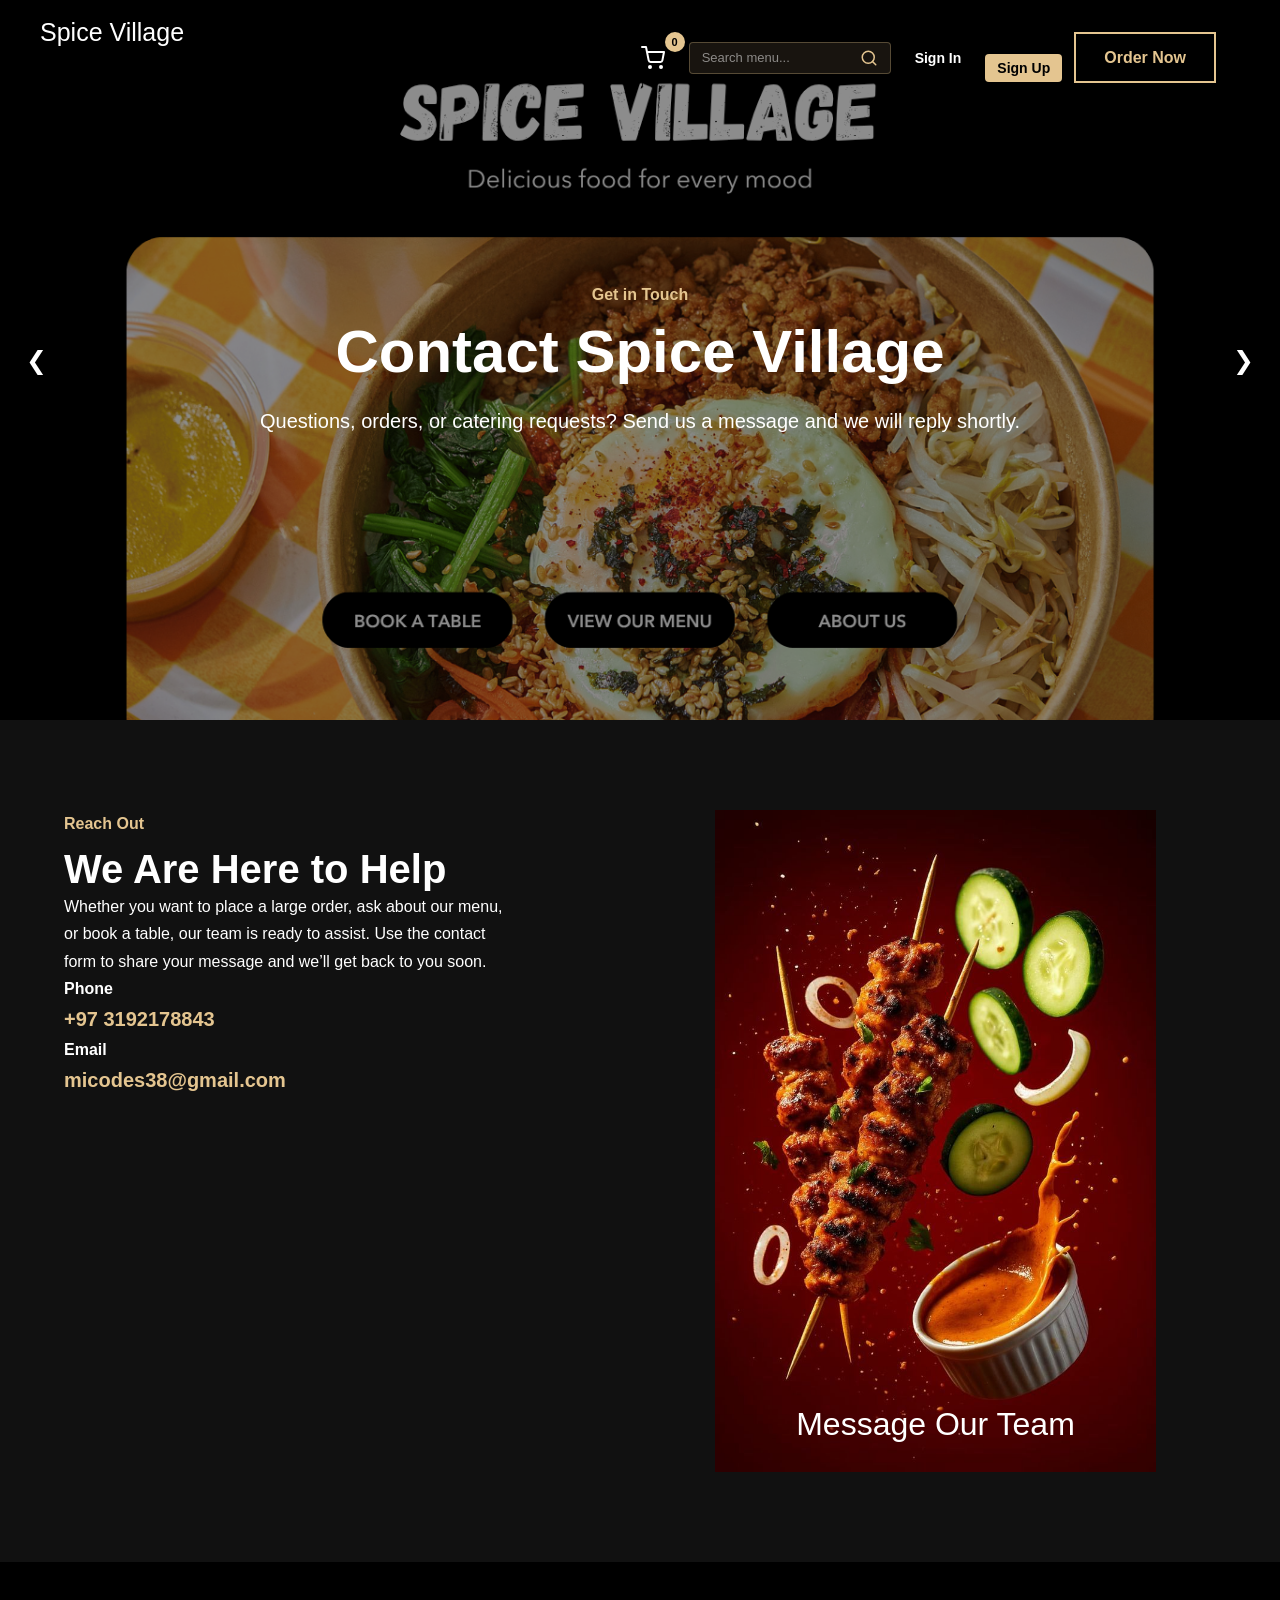
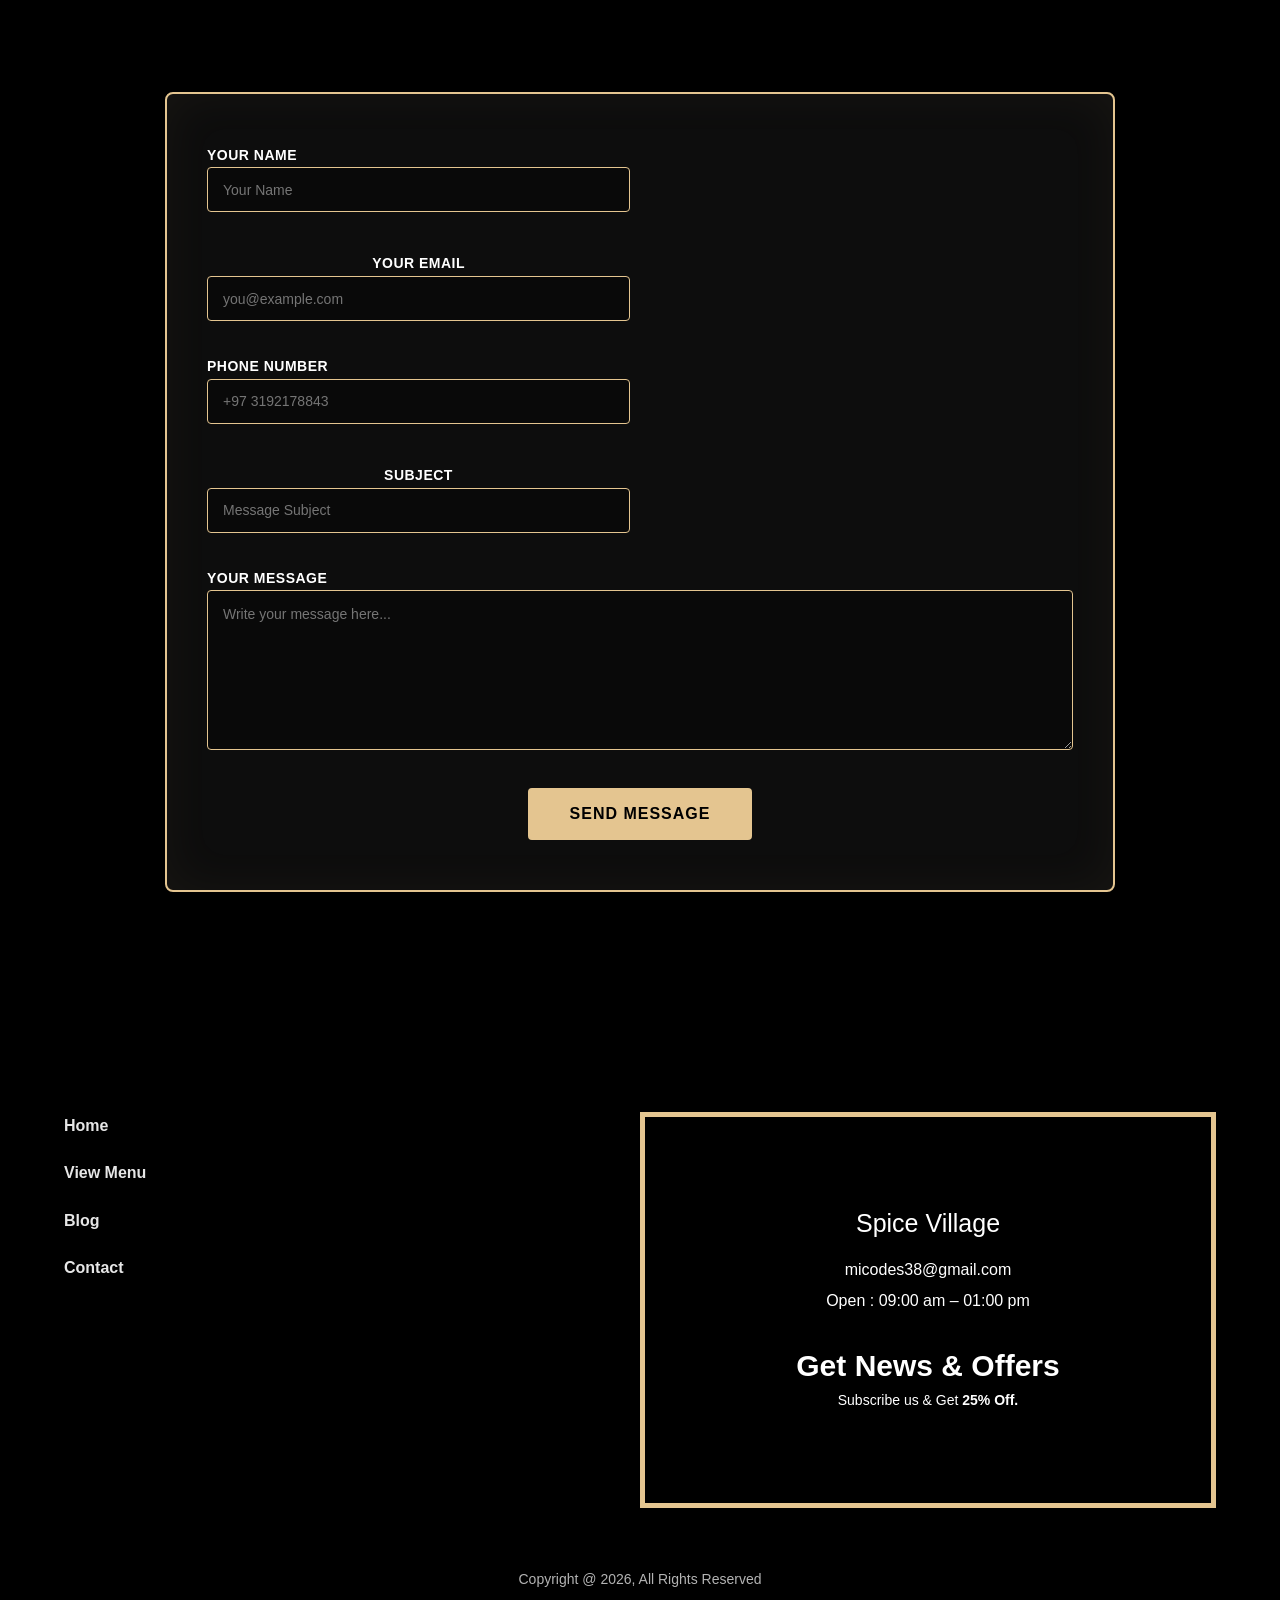
<file: contact-us.html>
﻿<!DOCTYPE html>
<html lang="en-US">
<head>
  <meta charset="UTF-8">
  <meta name="viewport" content="width=device-width, initial-scale=1">
  <title>Contact Us - Spice Village</title>
  <link rel="stylesheet" href="style.css">
</head>

<body class="contact page-template page-contact">

<div class="wp-site-blocks">
  <div class="wp-block-group is-layout-flow">

    <!-- ========== HEADER ========== -->
    <header id="site-header">
      <div class="slider">
        <div class="slides">
          <img src="Home.png" class="slide active" alt="Spice Village dining experience">
          <img src="Menu.png" class="slide" alt="Spice Village menu items">
          <img src="About Us.png" class="slide" alt="Spice Village chefs">
          <img src="Visit Us.png" class="slide" alt="Spice Village contact information">
        </div>

        <!-- Buttons -->
        <button class="prev" onclick="prevSlide()">❮</button>
        <button class="next" onclick="nextSlide()">❯</button>
      </div>

      <div class="hero-overlay"></div>

      <div class="header-inner" id="contact-theme-header">
        <div class="header-columns">

          <div class="header-col logo-col">
            <h1 class="site-title">
              <a href="index.html" target="_self" rel="home">Spice Village</a>
            </h1>
          </div>

          <div class="header-col nav-col">
            <nav class="site-nav" aria-label="Header menu">
              <button class="nav-toggle" aria-label="Open menu" aria-haspopup="dialog">
                <svg width="24" height="24" xmlns="http://www.w3.org/2000/svg" viewBox="0 0 24 24" aria-hidden="true" focusable="false">
                  <path d="M4 7.5h16v1.5H4z"></path>
                  <path d="M4 15h16v1.5H4z"></path>
                </svg>
              </button>

              <div class="nav-overlay" id="nav-modal">
                <div class="nav-overlay-inner">
                  <button class="nav-close" aria-label="Close menu">
                    <svg xmlns="http://www.w3.org/2000/svg" viewBox="0 0 24 24" width="24" height="24" aria-hidden="true" focusable="false">
                      <path d="m13.06 12 6.47-6.47-1.06-1.06L12 10.94 5.53 4.47 4.47 5.53 10.94 12l-6.47 6.47 1.06 1.06L12 13.06l6.47 6.47 1.06-1.06L13.06 12Z"></path>
                    </svg>
                  </button>
                  <ul class="nav-list">
                    <li><a href="index.html">Home</a></li>
                    <li><a href="menu.html">Menu</a></li>
                    <li><a href="blog.html">Blog</a></li>
                    <li><a href="contact-us.html">Contact Us</a></li>
                  </ul>
                </div>
              </div>
            </nav>
          </div>

          <div class="header-col actions-col">
            <div class="header-actions">
              <!-- Cart Icon -->
              <button class="action-btn cart-btn" aria-label="Shopping cart" title="Cart (0 items)">
                <svg width="24" height="24" viewBox="0 0 24 24" fill="none" stroke="currentColor" stroke-width="2" stroke-linecap="round" stroke-linejoin="round">
                  <circle cx="9" cy="21" r="1"/><circle cx="20" cy="21" r="1"/><path d="M1 1h4l2.68 13.39a2 2 0 0 0 2 1.61h9.72a2 2 0 0 0 2-1.61L23 6H6"/>
                </svg>
                <span class="cart-count">0</span>
              </button>
              
              <!-- Search -->
              <div class="search-container">
                <input type="text" class="search-input" placeholder="Search menu..." aria-label="Search menu items" />
                <button class="search-btn" aria-label="Search">
                  <svg width="18" height="18" viewBox="0 0 24 24" fill="none" stroke="currentColor" stroke-width="2" stroke-linecap="round" stroke-linejoin="round">
                    <circle cx="11" cy="11" r="8"/><path d="m21 21-4.35-4.35"/>
                  </svg>
                </button>
              </div>
              
              <!-- Sign In / Sign Up -->
              <button class="action-btn signin-btn" data-action="signin">Sign In</button>
              <button class="action-btn signup-btn" data-action="signup">Sign Up</button>
              
              <!-- Order Now Button -->
              <a class="btn btn-outline" href="shop.html">Order Now</a>
            </div>
          </div>

        </div>
      </div>

      <div class="hero-content">
        <p class="section-label">Get in Touch</p>
        <h2 class="hero-heading">Contact Spice Village</h2>
        <p class="hero-subtext">Questions, orders, or catering requests? Send us a message and we will reply shortly.</p>
      </div>
    </header>

    <!-- ========== MAIN CONTENT ========== -->
    <main id="wp--skip-link--target">

      <section class="about-section dark-bg">
        <div class="about-inner wide-container">

          <div class="about-text">
            <p class="section-label">Reach Out</p>
            <h2 class="section-heading">We Are Here to Help</h2>
            <p>Whether you want to place a large order, ask about our menu, or book a table, our team is ready to assist. Use the contact form to share your message and we’ll get back to you soon.</p>
            <p><strong>Phone</strong></p>
            <p class="phone-number">+97 3192178843</p>
            <p><strong>Email</strong></p>
            <p class="phone-number">micodes38@gmail.com</p>
          </div>

          <div class="about-images">
            <div class="about-main-img">
              <img src="Spicy-Chiken-tikka.jpg" alt="Contact Spice Village" loading="lazy">
              <p class="img-caption">Message Our Team</p>
            </div>
          </div>

        </div>
      </section>

      <section class="menu-section">
        <div class="menu-inner wide-container">
          <div class="contact-form-block">
            <form class="wpcf7-form" action="mailto:micodes38@gmail.com" method="post" enctype="text/plain" novalidate>
              <div class="contact-form-col-2">
                <p>
                  <label>Your Name<br>
                    <input type="text" name="your-name" class="wpcf7-text" required placeholder="Your Name">
                  </label>
                </p>
                <p>
                  <label>Your Email<br>
                    <input type="email" name="your-email" class="wpcf7-text" required placeholder="you@example.com">
                  </label>
                </p>
              </div>
              <div class="contact-form-col-2">
                <p>
                  <label>Phone Number<br>
                    <input type="tel" name="your-phone" class="wpcf7-text" placeholder="+97 3192178843">
                  </label>
                </p>
                <p>
                  <label>Subject<br>
                    <input type="text" name="your-subject" class="wpcf7-text" required placeholder="Message Subject">
                  </label>
                </p>
              </div>
              <p>
                <label>Your Message<br>
                  <textarea name="your-message" class="wpcf7-textarea" rows="8" required placeholder="Write your message here..."></textarea>
                </label>
              </p>
              <p>
                <input type="submit" value="Send Message" class="wp-element-button wpcf7-submit">
              </p>
            </form>
          </div>
        </div>
      </section>

    </main>

    <!-- ========== FOOTER ========== -->
    <footer id="site-footer">
      <div class="footer-inner">
        <div class="footer-columns">

          <div class="footer-col footer-links">
            <a href="index.html">Home</a>
            <a href="menu.html">View Menu</a>
            <a href="blog.html">Blog</a>
            <a href="contact-us.html">Contact</a>
          </div>

          <div class="footer-col footer-info">
            <h1 class="footer-site-title"><a href="index.html">Spice Village</a></h1>
            <p class="footer-email">micodes38@gmail.com</p>
            <p class="footer-hours">Open : 09:00 am – 01:00 pm</p>

            <h2 class="footer-newsletter-heading">Get News & Offers</h2>
            <p class="footer-newsletter-sub">Subscribe us & Get <strong>25% Off.</strong></p>
          </div>

        </div>

        <p class="footer-copyright centered">Copyright @ 2026, All Rights Reserved</p>
      </div>
    </footer>

  </div><!-- .wp-site-blocks -->
</div>

<script src="script.js"></script>
</body>
</html>
</file>
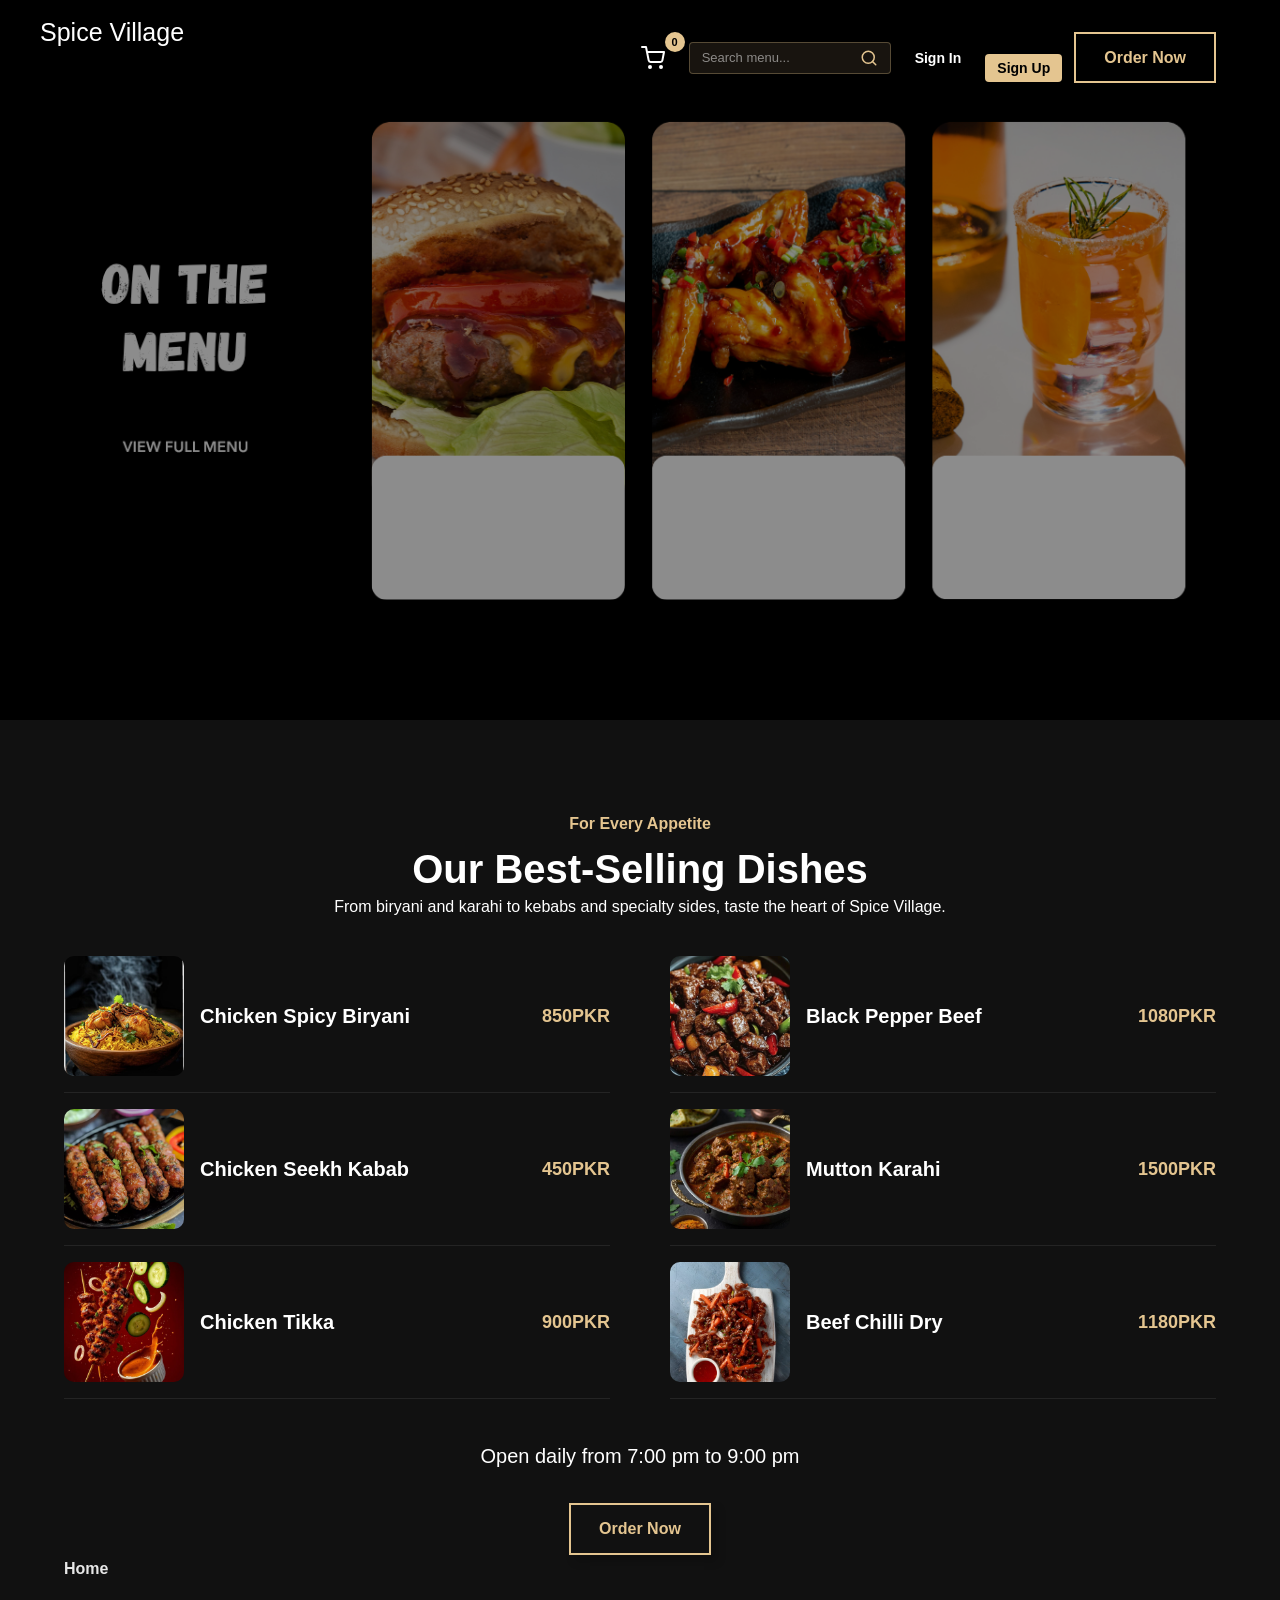
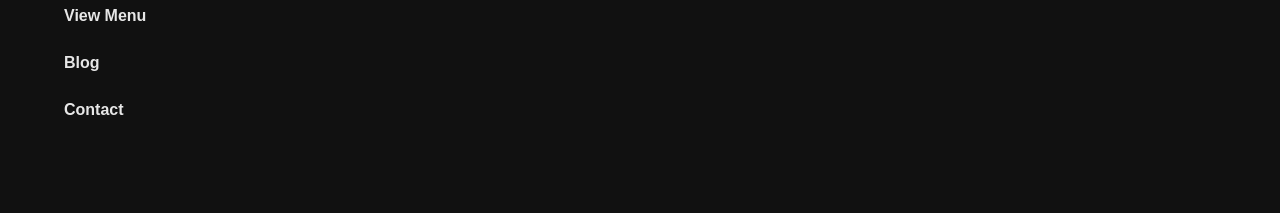
<file: menu.html>
<!DOCTYPE html>
<html lang="en-US">
<head>
  <meta charset="UTF-8">
  <meta name="viewport" content="width=device-width, initial-scale=1">
  <title>Spice Village Menu</title>
  <link rel="stylesheet" href="style.css">
</head>

<body class="home blog wp-embed-responsive wp-theme-wens-haelo wp-child-theme-wens-vivid">

<div class="wp-site-blocks">
  <div class="wp-block-group is-layout-flow">

    <!-- ========== HEADER ========== -->
    <header id="site-header">
      <div class="slider">
        <div class="slides">
          <img src="Menu.png" class="slide active" alt="Spice Village menu background">
        </div>
      </div>
      <div class="hero-overlay"></div>

      <div class="header-inner" id="home-theme-header">
        <div class="header-columns">

          <!-- Logo / Site Title -->
          <div class="header-col logo-col">
            <h1 class="site-title">
              <a href="/" target="_self" rel="home" aria-current="page">Spice Village</a>
            </h1>
          </div>

          <!-- Navigation -->
          <div class="header-col nav-col">
            <nav class="site-nav" aria-label="Header menu">
              <button class="nav-toggle" aria-label="Open menu" aria-haspopup="dialog">
                <svg width="24" height="24" xmlns="http://www.w3.org/2000/svg" viewBox="0 0 24 24" aria-hidden="true" focusable="false">
                  <path d="M4 7.5h16v1.5H4z"></path>
                  <path d="M4 15h16v1.5H4z"></path>
                </svg>
              </button>

              <div class="nav-overlay" id="nav-modal">
                <div class="nav-overlay-inner">
                  <button class="nav-close" aria-label="Close menu">
                    <svg xmlns="http://www.w3.org/2000/svg" viewBox="0 0 24 24" width="24" height="24" aria-hidden="true" focusable="false">
                      <path d="m13.06 12 6.47-6.47-1.06-1.06L12 10.94 5.53 4.47 4.47 5.53 10.94 12l-6.47 6.47 1.06 1.06L12 13.06l6.47 6.47 1.06-1.06L13.06 12Z"></path>
                    </svg>
                  </button>
                  <ul class="nav-list">
                    <li><a href="index.html">Home</a></li>
                    <li><a href="menu.html">Menu</a></li>
                    <li><a href="blog.html">Blog</a></li>
                    <li><a href="contact-us.html">Contact Us</a></li>
                  </ul>
                </div>
              </div>
            </nav>
          </div>

          <!-- Header Actions -->
          <div class="header-col actions-col">
            <div class="header-actions">
              <!-- Cart Icon -->
              <button class="action-btn cart-btn" aria-label="Shopping cart" title="Cart (0 items)">
                <svg width="24" height="24" viewBox="0 0 24 24" fill="none" stroke="currentColor" stroke-width="2" stroke-linecap="round" stroke-linejoin="round">
                  <circle cx="9" cy="21" r="1"/><circle cx="20" cy="21" r="1"/><path d="M1 1h4l2.68 13.39a2 2 0 0 0 2 1.61h9.72a2 2 0 0 0 2-1.61L23 6H6"/>
                </svg>
                <span class="cart-count">0</span>
              </button>
              
              <!-- Search -->
              <div class="search-container">
                <input type="text" class="search-input" placeholder="Search menu..." aria-label="Search menu items" />
                <button class="search-btn" aria-label="Search">
                  <svg width="18" height="18" viewBox="0 0 24 24" fill="none" stroke="currentColor" stroke-width="2" stroke-linecap="round" stroke-linejoin="round">
                    <circle cx="11" cy="11" r="8"/><path d="m21 21-4.35-4.35"/>
                  </svg>
                </button>
              </div>
              
              <!-- Sign In / Sign Up -->
              <button class="action-btn signin-btn" data-action="signin">Sign In</button>
              <button class="action-btn signup-btn" data-action="signup">Sign Up</button>
              
              <!-- Order Now Button -->
              <a class="btn btn-outline" href="shop.html">Order Now</a>
            </div>
          </div>

        </div>
      </div>

      
    </header>

    <main id="wp--skip-link--target">
      <section class="menu-section dark-bg">
        <div class="wide-container">
          <p class="section-label centered">For Every Appetite</p>
          <h2 class="section-heading centered">Our Best-Selling Dishes</h2>
          <p class="centered">From biryani and karahi to kebabs and specialty sides, taste the heart of Spice Village.</p>

          <div class="menu-grid">
            <div class="menu-col">
              <div class="menu-item">
                <img src="biriyani.jpg" alt="Chicken Spicy Biryani" loading="lazy">
                <div class="menu-item-info">
                  <h3>Chicken Spicy Biryani</h3>
                  <span class="menu-price">850PKR</span>
                </div>
              </div>
              <div class="menu-item">
                <img src="Delicious-Chicken-Seekh-Kebab-a-spicy-Indian.jpg" alt="Chicken Seekh Kabab" loading="lazy">
                <div class="menu-item-info">
                  <h3>Chicken Seekh Kabab</h3>
                  <span class="menu-price">450PKR</span>
                </div>
              </div>
              <div class="menu-item">
                <img src="Spicy-Chiken-tikka.jpg" alt="Chicken Tikka" loading="lazy">
                <div class="menu-item-info">
                  <h3>Chicken Tikka</h3>
                  <span class="menu-price">900PKR</span>
                </div>
              </div>
            </div>

            <div class="menu-col">
              <div class="menu-item">
                <img src="Black-Pepper-Beef.jpg" alt="Black Pepper Beef" loading="lazy">
                <div class="menu-item-info">
                  <h3>Black Pepper Beef</h3>
                  <span class="menu-price">1080PKR</span>
                </div>
              </div>
              <div class="menu-item">
                <img src="Quick-and-Easy-Mutton-Karahi-GÇô-30-Minute-Recipe.jpg" alt="Mutton Karahi" loading="lazy">
                <div class="menu-item-info">
                  <h3>Mutton Karahi</h3>
                  <span class="menu-price">1500PKR</span>
                </div>
              </div>
              <div class="menu-item">
                <img src="Crispy-Chilli-Beef-Slimming-World-Friendly-Recipe-Fatgirlskinny_net-_-Slimming-Recipes-Healthy-Eating-Weight-Loss.jpg" alt="Beef Chilli Dry" loading="lazy">
                <div class="menu-item-info">
                  <h3>Beef Chilli Dry</h3>
                  <span class="menu-price">1180PKR</span>
                </div>
              </div>
            </div>
          </div>

          <p class="menu-hours centered">Open daily from 7:00 pm to 9:00 pm</p>
          <div class="btn-group centered" style="margin-top:30px">
            <a class="btn btn-outline-primary" href="shop.html">Order Now</a>
          </div>
          <div class="footer-col footer-links">
            <a href="index.html">Home</a>
            <a href="menu.html">View Menu</a>
            <a href="blog.html">Blog</a>
            <a href="contact-us.html">Contact</a>
          </div>

        </div>
      </section>
    </main>

  </div>
</div>

<script src="script.js"></script>
</body>
</html>
</file>
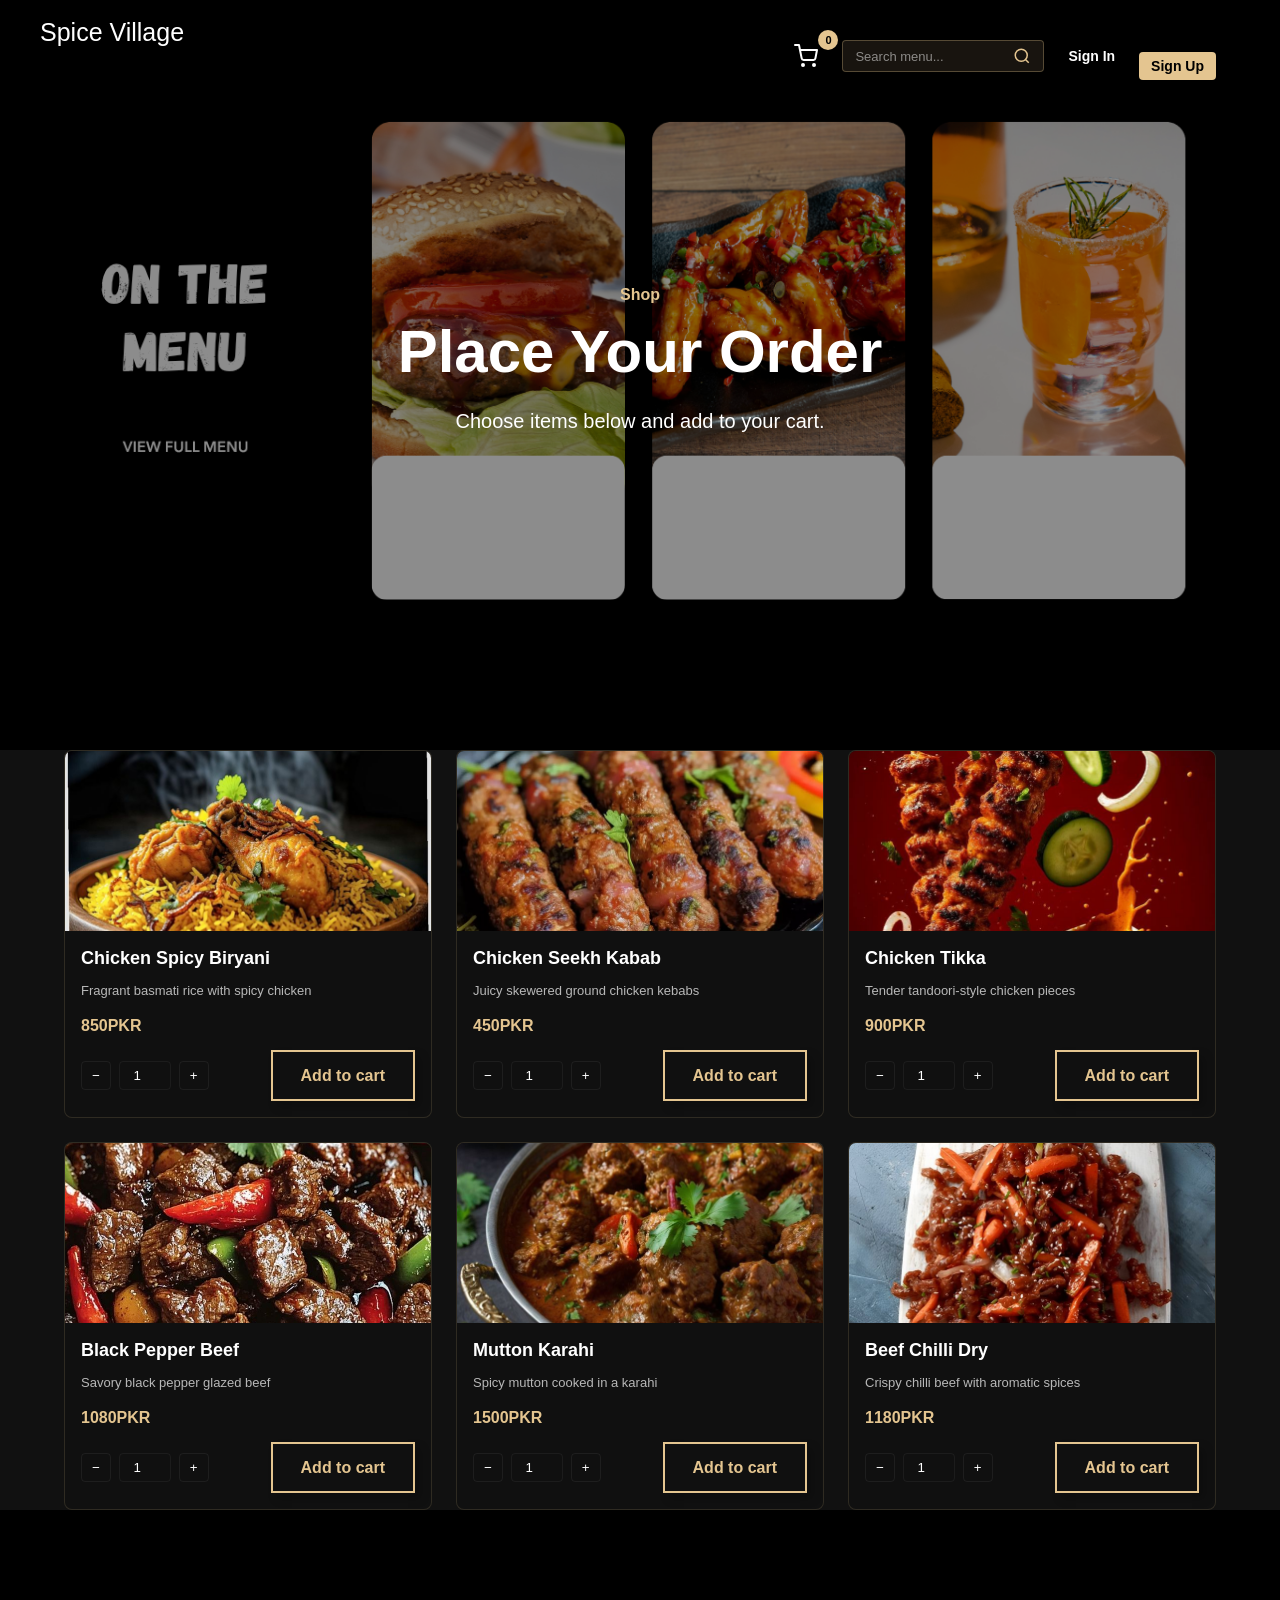
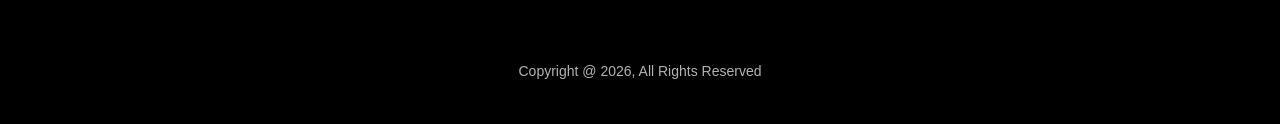
<file: shop.html>
<!DOCTYPE html>
<html lang="en-US">
<head>
  <meta charset="UTF-8">
  <meta name="viewport" content="width=device-width, initial-scale=1">
  <title>Shop - Spice Village</title>
  <link rel="stylesheet" href="style.css">
</head>
<body class="shop-page">

<div class="wp-site-blocks">
  <div class="wp-block-group is-layout-flow">

    <!-- HEADER (reuse) -->
    <header id="site-header">
      <div class="slider">
        <div class="slides">
          <img src="Menu.png" class="slide active" alt="Spice Village background">
        </div>
      </div>
      <div class="hero-overlay"></div>

      <div class="header-inner" id="shop-theme-header">
        <div class="header-columns">
          <div class="header-col logo-col">
            <h1 class="site-title"><a href="index.html">Spice Village</a></h1>
          </div>

          <div class="header-col nav-col">
            <nav class="site-nav" aria-label="Header menu">
              <button class="nav-toggle" aria-label="Open menu" aria-haspopup="dialog">
                <svg width="24" height="24" viewBox="0 0 24 24"><path d="M4 7.5h16v1.5H4z"></path><path d="M4 15h16v1.5H4z"></path></svg>
              </button>
              <div class="nav-overlay" id="nav-modal">
                <div class="nav-overlay-inner">
                  <button class="nav-close" aria-label="Close menu">✕</button>
                  <ul class="nav-list">
                    <li><a href="index.html">Home</a></li>
                    <li><a href="menu.html">Menu</a></li>
                    <li><a href="blog.html">Blog</a></li>
                    <li><a href="contact-us.html">Contact Us</a></li>
                  </ul>
                </div>
              </div>
            </nav>
          </div>

          <div class="header-col actions-col">
            <div class="header-actions">
              <button class="action-btn cart-btn" aria-label="Shopping cart" title="Cart (0 items)">
                <svg width="24" height="24" viewBox="0 0 24 24" fill="none" stroke="currentColor" stroke-width="2" stroke-linecap="round" stroke-linejoin="round">
                  <circle cx="9" cy="21" r="1"/><circle cx="20" cy="21" r="1"/><path d="M1 1h4l2.68 13.39a2 2 0 0 0 2 1.61h9.72a2 2 0 0 0 2-1.61L23 6H6"/>
                </svg>
                <span class="cart-count">0</span>
              </button>

              <div class="search-container">
                <input type="text" class="search-input" placeholder="Search menu..." aria-label="Search menu items" />
                <button class="search-btn" aria-label="Search">
                  <svg width="18" height="18" viewBox="0 0 24 24" fill="none" stroke="currentColor" stroke-width="2"><circle cx="11" cy="11" r="8"/><path d="m21 21-4.35-4.35"/></svg>
                </button>
              </div>

              <button class="action-btn signin-btn" data-action="signin">Sign In</button>
              <button class="action-btn signup-btn" data-action="signup">Sign Up</button>
            </div>
          </div>
        </div>
      </div>

      <div class="hero-content">
        <p class="section-label">Shop</p>
        <h2 class="hero-heading">Place Your Order</h2>
        <p class="hero-subtext">Choose items below and add to your cart.</p>
      </div>
    </header>

    <main>
      <section class="shop-section dark-bg">
        <div class="wide-container">
          <div class="products-grid">

            <!-- Product: Chicken Spicy Biryani -->
            <div class="product-card" data-id="biriyani" data-name="Chicken Spicy Biryani" data-price="850" data-caption="Fragrant basmati rice with spicy chicken">
              <img src="biriyani.jpg" alt="Chicken Spicy Biryani">
              <div class="product-body">
                <h3 class="product-name">Chicken Spicy Biryani</h3>
                <div class="product-caption">Fragrant basmati rice with spicy chicken</div>
                <div class="product-meta"><span class="product-price">850PKR</span></div>
                <div class="product-controls">
                  <div class="qty-controls">
                    <button class="qty-dec">−</button>
                    <input class="product-qty" type="number" min="1" value="1">
                    <button class="qty-inc">+</button>
                  </div>
                  <button class="btn btn-outline add-to-cart">Add to cart</button>
                </div>
              </div>
            </div>

            <!-- Product: Chicken Seekh Kabab -->
            <div class="product-card" data-id="seekh-kabab" data-name="Chicken Seekh Kabab" data-price="450" data-caption="Juicy skewered ground chicken kebabs">
              <img src="Delicious-Chicken-Seekh-Kebab-a-spicy-Indian.jpg" alt="Chicken Seekh Kabab">
              <div class="product-body">
                <h3 class="product-name">Chicken Seekh Kabab</h3>
                <div class="product-caption">Juicy skewered ground chicken kebabs</div>
                <div class="product-meta"><span class="product-price">450PKR</span></div>
                <div class="product-controls">
                  <div class="qty-controls">
                    <button class="qty-dec">−</button>
                    <input class="product-qty" type="number" min="1" value="1">
                    <button class="qty-inc">+</button>
                  </div>
                  <button class="btn btn-outline add-to-cart">Add to cart</button>
                </div>
              </div>
            </div>

            <!-- Product: Chicken Tikka -->
            <div class="product-card" data-id="chicken-tikka" data-name="Chicken Tikka" data-price="900" data-caption="Tender tandoori-style chicken pieces">
              <img src="Spicy-Chiken-tikka.jpg" alt="Chicken Tikka">
              <div class="product-body">
                <h3 class="product-name">Chicken Tikka</h3>
                <div class="product-caption">Tender tandoori-style chicken pieces</div>
                <div class="product-meta"><span class="product-price">900PKR</span></div>
                <div class="product-controls">
                  <div class="qty-controls">
                    <button class="qty-dec">−</button>
                    <input class="product-qty" type="number" min="1" value="1">
                    <button class="qty-inc">+</button>
                  </div>
                  <button class="btn btn-outline add-to-cart">Add to cart</button>
                </div>
              </div>
            </div>

            <!-- Product: Black Pepper Beef -->
            <div class="product-card" data-id="black-pepper-beef" data-name="Black Pepper Beef" data-price="1080" data-caption="Savory black pepper glazed beef">
              <img src="Black-Pepper-Beef.jpg" alt="Black Pepper Beef">
              <div class="product-body">
                <h3 class="product-name">Black Pepper Beef</h3>
                <div class="product-caption">Savory black pepper glazed beef</div>
                <div class="product-meta"><span class="product-price">1080PKR</span></div>
                <div class="product-controls">
                  <div class="qty-controls">
                    <button class="qty-dec">−</button>
                    <input class="product-qty" type="number" min="1" value="1">
                    <button class="qty-inc">+</button>
                  </div>
                  <button class="btn btn-outline add-to-cart">Add to cart</button>
                </div>
              </div>
            </div>

            <!-- Product: Mutton Karahi -->
            <div class="product-card" data-id="mutton-karahi" data-name="Mutton Karahi" data-price="1500" data-caption="Spicy mutton cooked in a karahi">
              <img src="Quick-and-Easy-Mutton-Karahi-GÇô-30-Minute-Recipe.jpg" alt="Mutton Karahi">
              <div class="product-body">
                <h3 class="product-name">Mutton Karahi</h3>
                <div class="product-caption">Spicy mutton cooked in a karahi</div>
                <div class="product-meta"><span class="product-price">1500PKR</span></div>
                <div class="product-controls">
                  <div class="qty-controls">
                    <button class="qty-dec">−</button>
                    <input class="product-qty" type="number" min="1" value="1">
                    <button class="qty-inc">+</button>
                  </div>
                  <button class="btn btn-outline add-to-cart">Add to cart</button>
                </div>
              </div>
            </div>

            <!-- Product: Beef Chilli Dry -->
            <div class="product-card" data-id="beef-chilli-dry" data-name="Beef Chilli Dry" data-price="1180" data-caption="Crispy chilli beef with aromatic spices">
              <img src="Crispy-Chilli-Beef-Slimming-World-Friendly-Recipe-Fatgirlskinny_net-_-Slimming-Recipes-Healthy-Eating-Weight-Loss.jpg" alt="Beef Chilli Dry">
              <div class="product-body">
                <h3 class="product-name">Beef Chilli Dry</h3>
                <div class="product-caption">Crispy chilli beef with aromatic spices</div>
                <div class="product-meta"><span class="product-price">1180PKR</span></div>
                <div class="product-controls">
                  <div class="qty-controls">
                    <button class="qty-dec">−</button>
                    <input class="product-qty" type="number" min="1" value="1">
                    <button class="qty-inc">+</button>
                  </div>
                  <button class="btn btn-outline add-to-cart">Add to cart</button>
                </div>
              </div>
            </div>

          </div>
        </div>
      </section>
    </main>

    <footer id="site-footer">
      <div class="footer-inner">
        <p class="footer-copyright centered">Copyright @ 2026, All Rights Reserved</p>
      </div>
    </footer>

  </div>
</div>

<script src="script.js"></script>
</body>
</html>
</file>
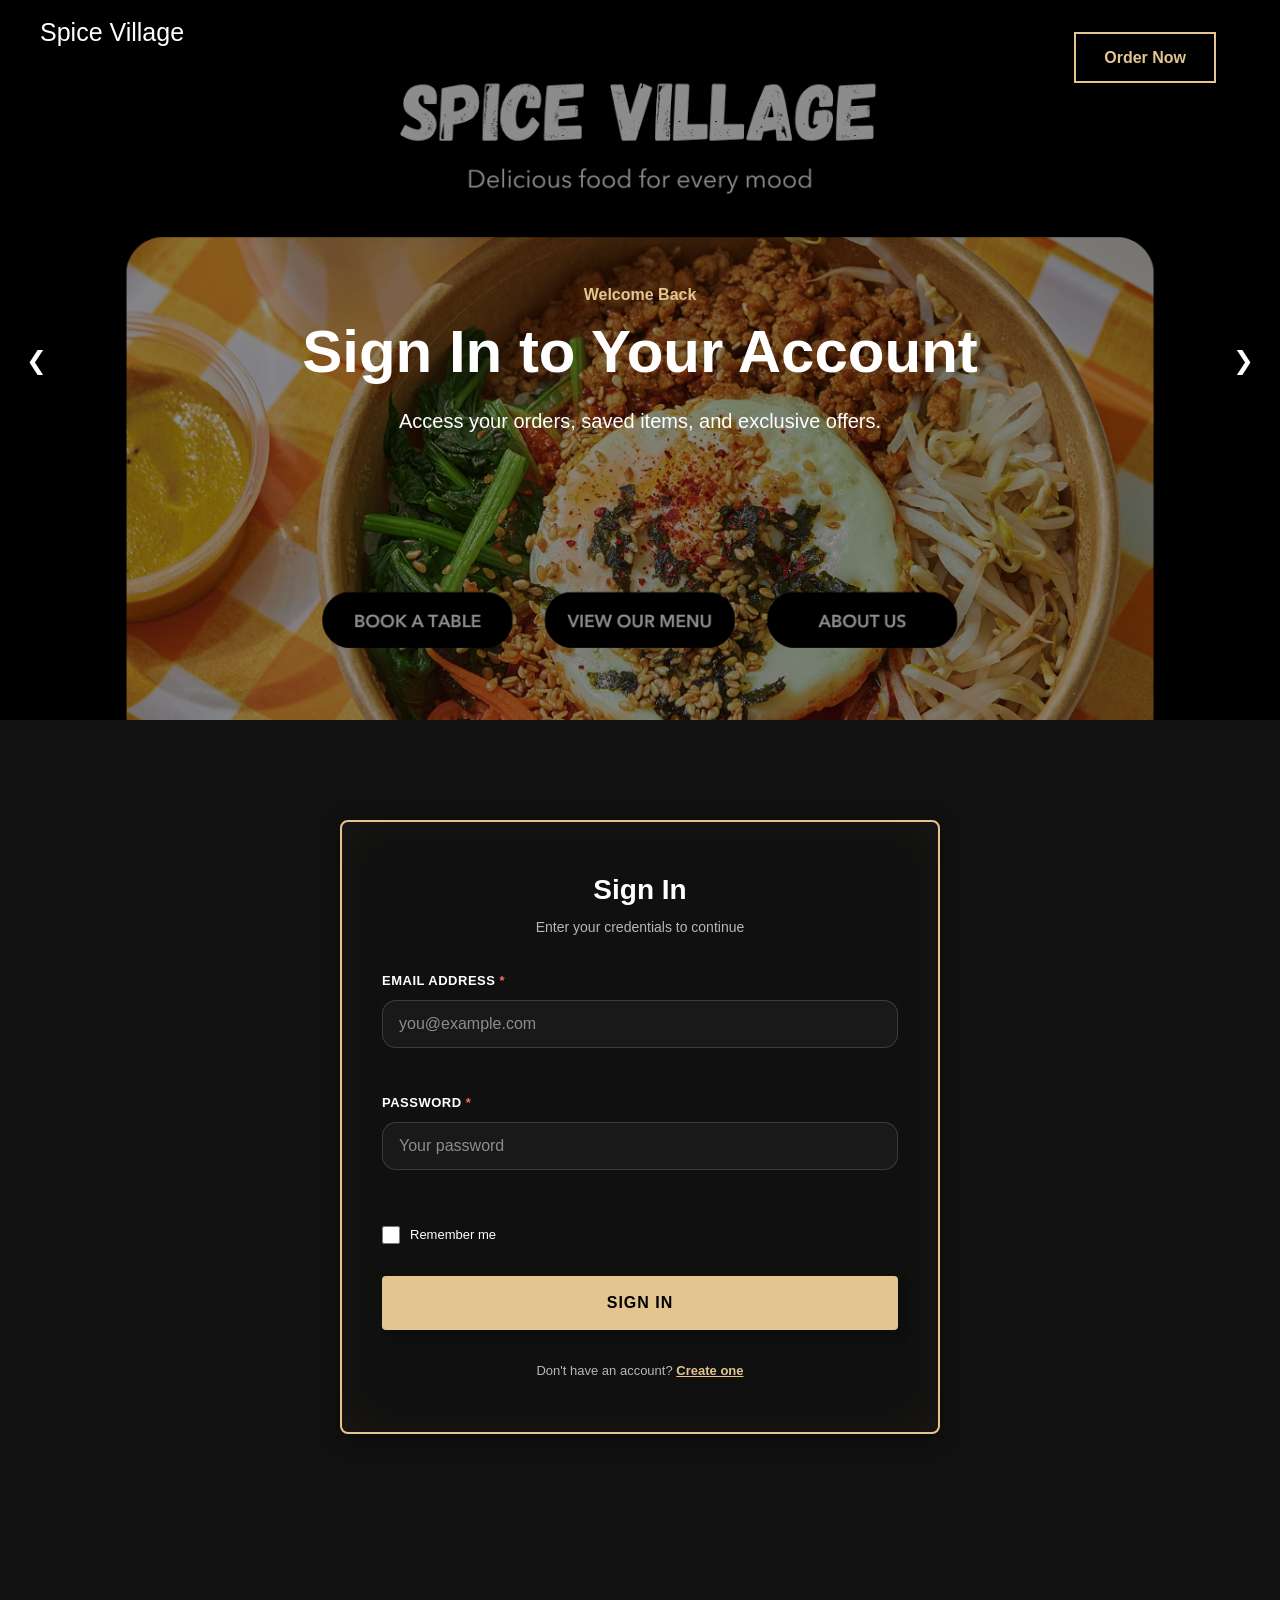
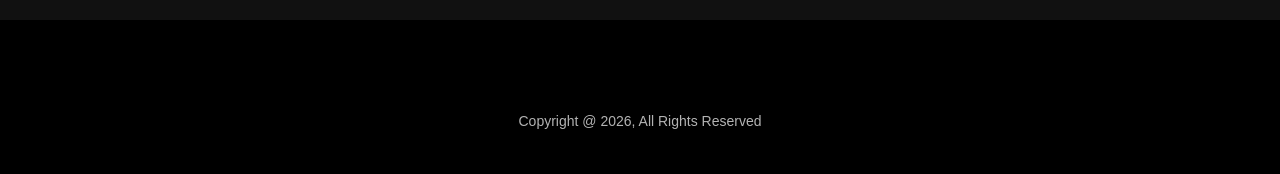
<file: sign in.html>
<!DOCTYPE html>
<html lang="en-US">
<head>
  <meta charset="UTF-8">
  <meta name="viewport" content="width=device-width, initial-scale=1">
  <title>Sign In - Spice Village</title>
  <link rel="stylesheet" href="style.css">
</head>
<body class="signin-page page-template page-signin">

<div class="wp-site-blocks">
  <div class="wp-block-group is-layout-flow">

    <!-- HEADER (reuses site header structure) -->
    <header id="site-header">
      <div class="slider">
        <div class="slides">
          <img src="Home.png" class="slide active" alt="Spice Village dining experience">
        </div>
        <button class="prev" onclick="prevSlide()">❮</button>
        <button class="next" onclick="nextSlide()">❯</button>
      </div>
      <div class="hero-overlay"></div>

      <div class="header-inner" id="signin-theme-header">
        <div class="header-columns">

          <div class="header-col logo-col">
            <h1 class="site-title"><a href="index.html">Spice Village</a></h1>
          </div>

          <div class="header-col nav-col">
            <nav class="site-nav" aria-label="Header menu">
              <button class="nav-toggle" aria-label="Open menu" aria-haspopup="dialog">
                <svg width="24" height="24" viewBox="0 0 24 24"><path d="M4 7.5h16v1.5H4z"></path><path d="M4 15h16v1.5H4z"></path></svg>
              </button>
              <div class="nav-overlay" id="nav-modal">
                <div class="nav-overlay-inner">
                  <button class="nav-close" aria-label="Close menu">✕</button>
                  <ul class="nav-list">
                    <li><a href="index.html">Home</a></li>
                    <li><a href="menu.html">Menu</a></li>
                    <li><a href="blog.html">Blog</a></li>
                    <li><a href="contact-us.html">Contact Us</a></li>
                  </ul>
                </div>
              </div>
            </nav>
          </div>

          <div class="header-col actions-col">
            <div class="header-actions">
                <a href="shop.html" class="btn btn-outline">Order Now</a>
            </div>
          </div>

        </div>
      </div>

      <div class="hero-content">
        <p class="section-label">Welcome Back</p>
        <h2 class="hero-heading">Sign In to Your Account</h2>
        <p class="hero-subtext">Access your orders, saved items, and exclusive offers.</p>
      </div>
    </header>

    <main id="wp--skip-link--target">
      <section class="signup-section dark-bg">
        <div class="signup-inner wide-container">

          <div class="signup-container">
            <div class="signup-form-wrapper">
              <h2 class="signup-heading">Sign In</h2>
              <p class="signup-subtext">Enter your credentials to continue</p>

              <form id="signinForm" class="signup-form" novalidate>

                <div class="form-group">
                  <label for="signinEmail">Email Address <span class="required">*</span></label>
                  <input type="email" id="signinEmail" name="signinEmail" class="form-input" placeholder="you@example.com" required>
                  <span class="error-message" id="signinEmail-error"></span>
                </div>

                <div class="form-group">
                  <label for="signinPassword">Password <span class="required">*</span></label>
                  <input type="password" id="signinPassword" name="signinPassword" class="form-input" placeholder="Your password" required minlength="8">
                  <span class="error-message" id="signinPassword-error"></span>
                </div>

                <div class="form-group checkbox-group">
                  <label for="remember">
                    <input type="checkbox" id="remember" name="remember"> <span>Remember me</span>
                  </label>
                </div>

                <button type="submit" class="btn btn-primary signin-submit">Sign In</button>

                <p class="signin-link">Don't have an account? <a href="sign up.html">Create one</a></p>
              </form>

              <div id="signinSuccess" class="success-message" style="display:none;">
                <svg viewBox="0 0 24 24" fill="none" stroke="currentColor" stroke-width="2"><polyline points="20 6 9 17 4 12"></polyline></svg>
                <div>
                  <h3>Signed In Successfully</h3>
                  <p>Redirecting to your account...</p>
                </div>
              </div>
            </div>
          </div>

        </div>
      </section>
    </main>

    <footer id="site-footer">
      <div class="footer-inner">
        <p class="footer-copyright centered">Copyright @ 2026, All Rights Reserved</p>
      </div>
    </footer>

  </div>
</div>

<script src="script.js"></script>
<script>
document.addEventListener('DOMContentLoaded', function() {
  var form = document.getElementById('signinForm');
  var success = document.getElementById('signinSuccess');

  form.addEventListener('submit', function(e) {
    e.preventDefault();
    document.querySelectorAll('.error-message').forEach(el => el.textContent = '');
    var isValid = true;

    var email = document.getElementById('signinEmail');
    var password = document.getElementById('signinPassword');
    var emailRegex = /^[^\s@]+@[^\s@]+\.[^\s@]+$/;

    if (!email.value.trim()) {
      document.getElementById('signinEmail-error').textContent = 'Email is required';
      isValid = false;
    } else if (!emailRegex.test(email.value)) {
      document.getElementById('signinEmail-error').textContent = 'Please enter a valid email address';
      isValid = false;
    }

    if (!password.value) {
      document.getElementById('signinPassword-error').textContent = 'Password is required';
      isValid = false;
    } else if (password.value.length < 8) {
      document.getElementById('signinPassword-error').textContent = 'Password must be at least 8 characters';
      isValid = false;
    }

    if (isValid) {
      form.style.display = 'none';
      success.style.display = 'flex';
      // Simulate sign-in and redirect
      setTimeout(function() { window.location.href = 'menu.html'; }, 2000);
    } else {
      var firstError = document.querySelector('.error-message:not(:empty)');
      if (firstError) firstError.parentElement.scrollIntoView({ behavior: 'smooth', block: 'center' });
    }
  });
});
</script>
</body>
</html>
</file>
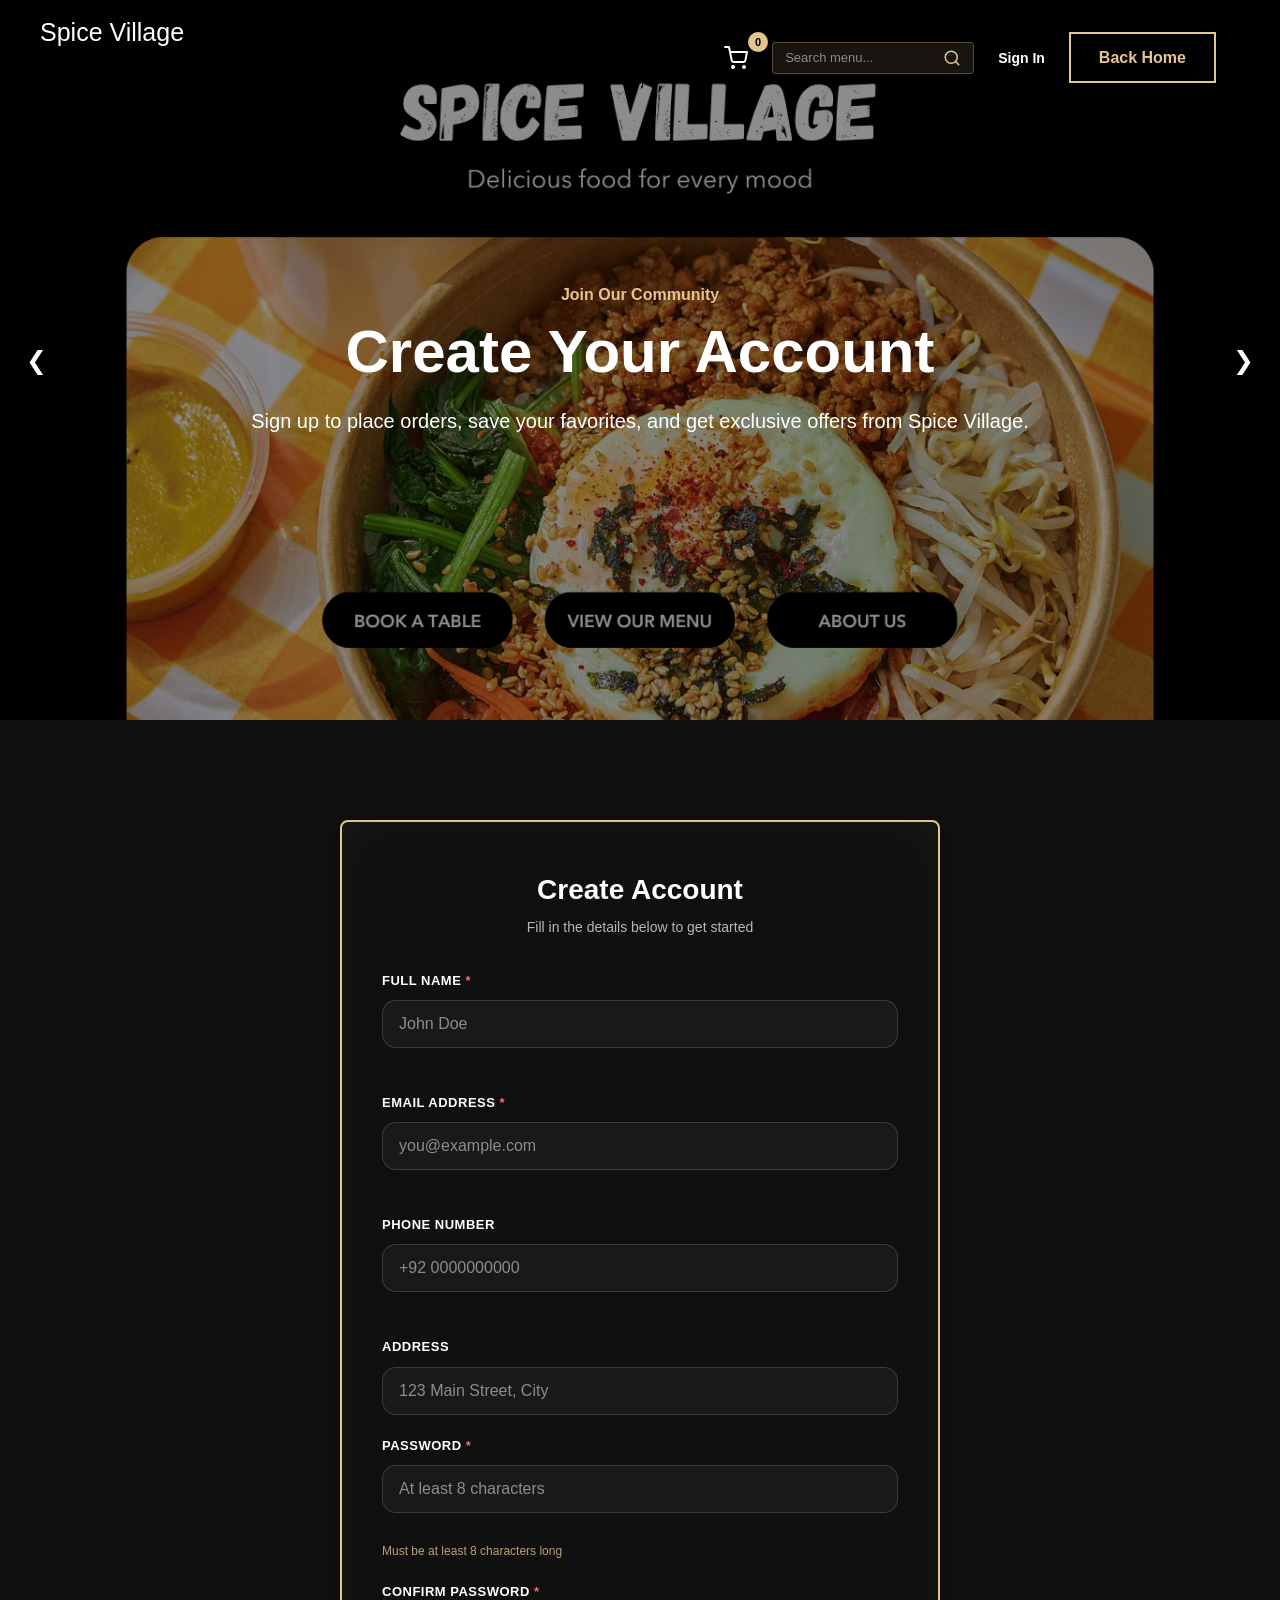
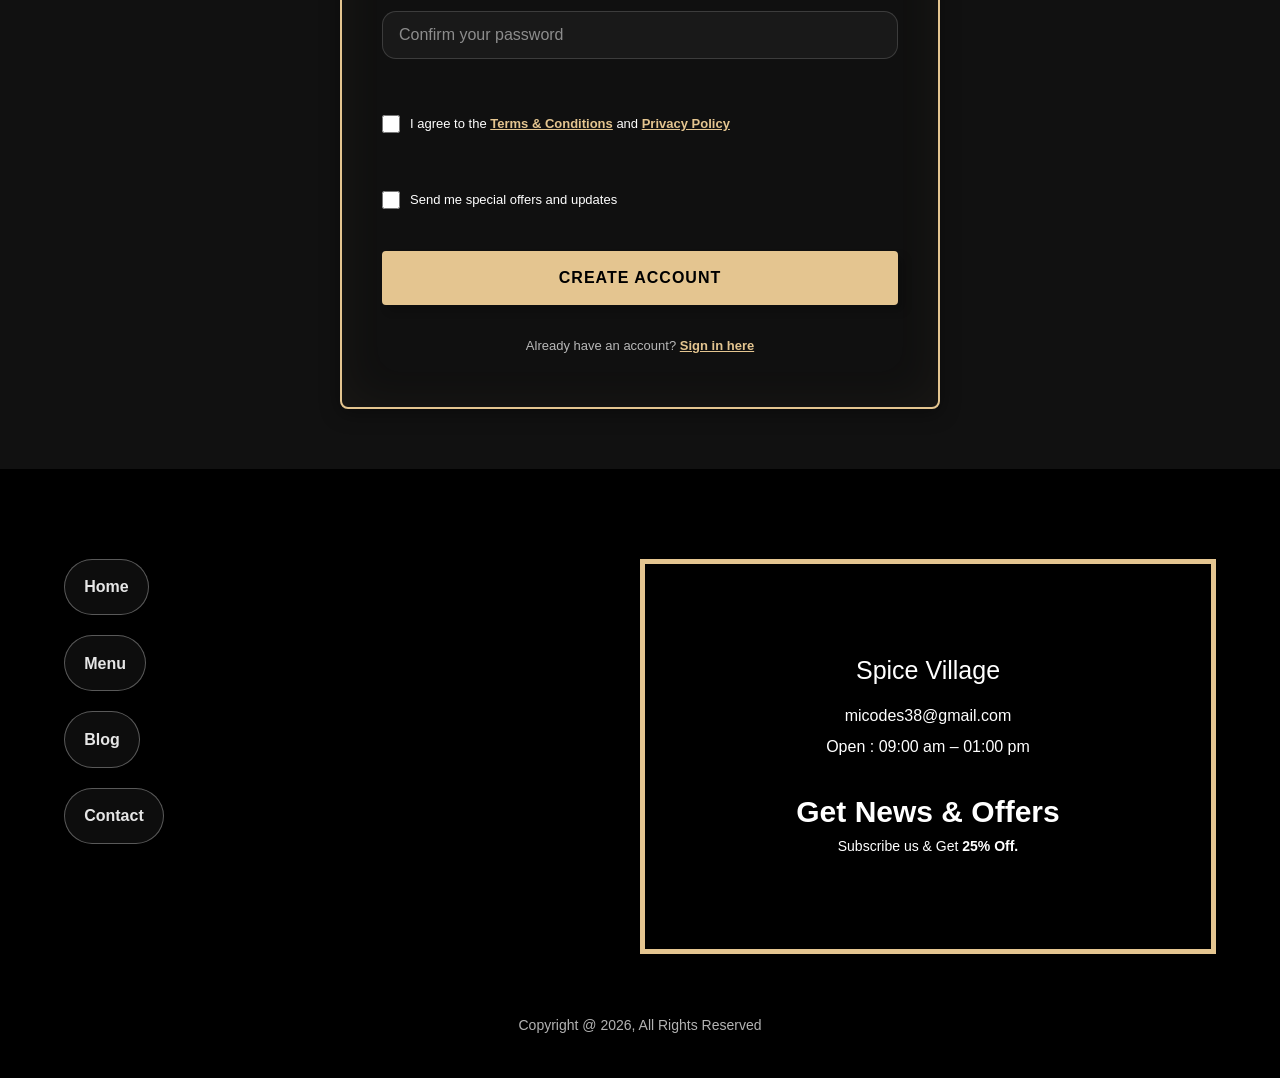
<file: sign up.html>
<!DOCTYPE html>
<html lang="en-US">
<head>
  <meta charset="UTF-8">
  <meta name="viewport" content="width=device-width, initial-scale=1">
  <title>Sign Up - Spice Village</title>
  <link rel="stylesheet" href="style.css">
</head>

<body class="signup-page page-template page-signup">

<div class="wp-site-blocks">
  <div class="wp-block-group is-layout-flow">

    <!-- ========== HEADER ========== -->
    <header id="site-header">
      <div class="slider">
        <div class="slides">
          <img src="Home.png" class="slide active" alt="Spice Village dining experience">
          <img src="Menu.png" class="slide" alt="Spice Village menu items">
          <img src="About Us.png" class="slide" alt="Spice Village chefs">
          <img src="Visit Us.png" class="slide" alt="Spice Village contact information">
        </div>

        <!-- Buttons -->
        <button class="prev" onclick="prevSlide()">❮</button>
        <button class="next" onclick="nextSlide()">❯</button>
      </div>

      <div class="hero-overlay"></div>

      <div class="header-inner" id="signup-theme-header">
        <div class="header-columns">

          <div class="header-col logo-col">
            <h1 class="site-title">
              <a href="index.html" target="_self" rel="home">Spice Village</a>
            </h1>
          </div>

          <div class="header-col nav-col">
            <nav class="site-nav" aria-label="Header menu">
              <button class="nav-toggle" aria-label="Open menu" aria-haspopup="dialog">
                <svg width="24" height="24" xmlns="http://www.w3.org/2000/svg" viewBox="0 0 24 24" aria-hidden="true" focusable="false">
                  <path d="M4 7.5h16v1.5H4z"></path>
                  <path d="M4 15h16v1.5H4z"></path>
                </svg>
              </button>

              <div class="nav-overlay" id="nav-modal">
                <div class="nav-overlay-inner">
                  <button class="nav-close" aria-label="Close menu">
                    <svg xmlns="http://www.w3.org/2000/svg" viewBox="0 0 24 24" width="24" height="24" aria-hidden="true" focusable="false">
                      <path d="m13.06 12 6.47-6.47-1.06-1.06L12 10.94 5.53 4.47 4.47 5.53 10.94 12l-6.47 6.47 1.06 1.06L12 13.06l6.47 6.47 1.06-1.06L13.06 12Z"></path>
                    </svg>
                  </button>
                  <ul class="nav-list">
                    <li><a href="index.html">Home</a></li>
                    <li><a href="menu.html">Menu</a></li>
                    <li><a href="blog.html">Blog</a></li>
                    <li><a href="contact-us.html">Contact Us</a></li>
                  </ul>
                </div>
              </div>
            </nav>
          </div>

          <div class="header-col actions-col">
            <div class="header-actions">
              <!-- Cart Icon -->
              <button class="action-btn cart-btn" aria-label="Shopping cart" title="Cart (0 items)">
                <svg width="24" height="24" viewBox="0 0 24 24" fill="none" stroke="currentColor" stroke-width="2" stroke-linecap="round" stroke-linejoin="round">
                  <circle cx="9" cy="21" r="1"/><circle cx="20" cy="21" r="1"/><path d="M1 1h4l2.68 13.39a2 2 0 0 0 2 1.61h9.72a2 2 0 0 0 2-1.61L23 6H6"/>
                </svg>
                <span class="cart-count">0</span>
              </button>
              
              <!-- Search -->
              <div class="search-container">
                <input type="text" class="search-input" placeholder="Search menu..." aria-label="Search menu items" />
                <button class="search-btn" aria-label="Search">
                  <svg width="18" height="18" viewBox="0 0 24 24" fill="none" stroke="currentColor" stroke-width="2" stroke-linecap="round" stroke-linejoin="round">
                    <circle cx="11" cy="11" r="8"/><path d="m21 21-4.35-4.35"/>
                  </svg>
                </button>
              </div>
              
              <!-- Sign In / Sign Up -->
              <button class="action-btn signin-btn" data-action="signin">Sign In</button>
              <a href="index.html" class="btn btn-outline">Back Home</a>
            </div>
          </div>

        </div>
      </div>

      <div class="hero-content">
        <p class="section-label">Join Our Community</p>
        <h2 class="hero-heading">Create Your Account</h2>
        <p class="hero-subtext">Sign up to place orders, save your favorites, and get exclusive offers from Spice Village.</p>
      </div>
    </header>

    <!-- ========== MAIN CONTENT ========== -->
    <main id="wp--skip-link--target">

      <section class="signup-section dark-bg">
        <div class="signup-inner wide-container">

          <div class="signup-container">
            <div class="signup-form-wrapper">
              <h2 class="signup-heading">Create Account</h2>
              <p class="signup-subtext">Fill in the details below to get started</p>

              <form id="signupForm" class="signup-form" novalidate>
                
                <!-- Full Name -->
                <div class="form-group">
                  <label for="fullname">Full Name <span class="required">*</span></label>
                  <input 
                    type="text" 
                    id="fullname" 
                    name="fullname" 
                    class="form-input" 
                    placeholder="John Doe"
                    required
                    pattern="[A-Za-z\s]+"
                  >
                  <span class="error-message" id="fullname-error"></span>
                </div>

                <!-- Email Address -->
                <div class="form-group">
                  <label for="email">Email Address <span class="required">*</span></label>
                  <input 
                    type="email" 
                    id="email" 
                    name="email" 
                    class="form-input" 
                    placeholder="you@example.com"
                    required
                  >
                  <span class="error-message" id="email-error"></span>
                </div>

                <!-- Phone Number -->
                <div class="form-group">
                  <label for="phone">Phone Number</label>
                  <input 
                    type="tel" 
                    id="phone" 
                    name="phone" 
                    class="form-input" 
                    placeholder="+92 0000000000"
                  >
                  <span class="error-message" id="phone-error"></span>
                </div>

                <!-- Address -->
                <div class="form-group">
                  <label for="address">Address</label>
                  <input 
                    type="text" 
                    id="address" 
                    name="address" 
                    class="form-input" 
                    placeholder="123 Main Street, City"
                  >
                </div>

                <!-- Password -->
                <div class="form-group">
                  <label for="password">Password <span class="required">*</span></label>
                  <input 
                    type="password" 
                    id="password" 
                    name="password" 
                    class="form-input" 
                    placeholder="At least 8 characters"
                    required
                    minlength="8"
                  >
                  <span class="error-message" id="password-error"></span>
                  <small class="password-hint">Must be at least 8 characters long</small>
                </div>

                <!-- Confirm Password -->
                <div class="form-group">
                  <label for="confirmPassword">Confirm Password <span class="required">*</span></label>
                  <input 
                    type="password" 
                    id="confirmPassword" 
                    name="confirmPassword" 
                    class="form-input" 
                    placeholder="Confirm your password"
                    required
                  >
                  <span class="error-message" id="confirmPassword-error"></span>
                </div>

                <!-- Terms Checkbox -->
                <div class="form-group checkbox-group">
                  <label for="terms">
                    <input 
                      type="checkbox" 
                      id="terms" 
                      name="terms" 
                      required
                    >
                    <span>I agree to the <a href="#" target="_blank">Terms & Conditions</a> and <a href="#" target="_blank">Privacy Policy</a></span>
                  </label>
                  <span class="error-message" id="terms-error"></span>
                </div>

                <!-- Newsletter Checkbox -->
                <div class="form-group checkbox-group">
                  <label for="newsletter">
                    <input 
                      type="checkbox" 
                      id="newsletter" 
                      name="newsletter"
                    >
                    <span>Send me special offers and updates</span>
                  </label>
                </div>

                <!-- Submit Button -->
                <button type="submit" class="btn btn-primary signup-btn">Create Account</button>

                <!-- Sign In Link -->
                <p class="signin-link">
                  Already have an account? <a href="#" onclick="openSignIn()">Sign in here</a>
                </p>
              </form>

              <!-- Success Message -->
              <div id="successMessage" class="success-message" style="display: none;">
                <svg width="24" height="24" viewBox="0 0 24 24" fill="none" stroke="currentColor" stroke-width="2">
                  <polyline points="20 6 9 17 4 12"></polyline>
                </svg>
                <div>
                  <h3>Account Created Successfully!</h3>
                  <p>Welcome to Spice Village. You can now sign in to your account.</p>
                </div>
              </div>
            </div>
          </div>

        </div>
      </section>

    </main>

    <!-- ========== FOOTER ========== -->
    <footer id="site-footer">
      <div class="footer-inner">
        <div class="footer-columns">

          <div class="footer-col footer-links">
            <a href="index.html" class="footer-btn">Home</a>
            <a href="menu.html" class="footer-btn">Menu</a>
            <a href="blog.html" class="footer-btn">Blog</a>
            <a href="contact-us.html" class="footer-btn">Contact</a>
          </div>

          <div class="footer-col footer-info">
            <h1 class="footer-site-title"><a href="index.html">Spice Village</a></h1>
            <p class="footer-email">micodes38@gmail.com</p>
            <p class="footer-hours">Open : 09:00 am – 01:00 pm</p>

            <h2 class="footer-newsletter-heading">Get News & Offers</h2>
            <p class="footer-newsletter-sub">Subscribe us & Get <strong>25% Off.</strong></p>
          </div>

        </div>

        <p class="footer-copyright centered">Copyright @ 2026, All Rights Reserved</p>
      </div>
    </footer>

  </div><!-- .wp-site-blocks -->
</div>

<script src="script.js"></script>
<script>
  // Form Validation and Submission
  document.addEventListener('DOMContentLoaded', function() {
    const form = document.getElementById('signupForm');
    const successMessage = document.getElementById('successMessage');

    form.addEventListener('submit', function(e) {
      e.preventDefault();
      
      // Clear previous errors
      document.querySelectorAll('.error-message').forEach(el => el.textContent = '');
      
      let isValid = true;

      // Validate Full Name
      const fullname = document.getElementById('fullname');
      if (!fullname.value.trim()) {
        document.getElementById('fullname-error').textContent = 'Full name is required';
        isValid = false;
      } else if (!/^[A-Za-z\s]+$/.test(fullname.value)) {
        document.getElementById('fullname-error').textContent = 'Full name must contain only letters';
        isValid = false;
      }

      // Validate Email
      const email = document.getElementById('email');
      const emailRegex = /^[^\s@]+@[^\s@]+\.[^\s@]+$/;
      if (!email.value.trim()) {
        document.getElementById('email-error').textContent = 'Email is required';
        isValid = false;
      } else if (!emailRegex.test(email.value)) {
        document.getElementById('email-error').textContent = 'Please enter a valid email address';
        isValid = false;
      }

      // Validate Phone
      const phone = document.getElementById('phone');
      if (phone.value && !/^[\d\s\-\+\(\)]+$/.test(phone.value)) {
        document.getElementById('phone-error').textContent = 'Please enter a valid phone number';
        isValid = false;
      }

      // Validate Password
      const password = document.getElementById('password');
      if (!password.value) {
        document.getElementById('password-error').textContent = 'Password is required';
        isValid = false;
      } else if (password.value.length < 8) {
        document.getElementById('password-error').textContent = 'Password must be at least 8 characters long';
        isValid = false;
      }

      // Validate Confirm Password
      const confirmPassword = document.getElementById('confirmPassword');
      if (!confirmPassword.value) {
        document.getElementById('confirmPassword-error').textContent = 'Please confirm your password';
        isValid = false;
      } else if (password.value !== confirmPassword.value) {
        document.getElementById('confirmPassword-error').textContent = 'Passwords do not match';
        isValid = false;
      }

      // Validate Terms
      const terms = document.getElementById('terms');
      if (!terms.checked) {
        document.getElementById('terms-error').textContent = 'You must accept the terms and conditions';
        isValid = false;
      }

      if (isValid) {
        // Show success message
        form.style.display = 'none';
        successMessage.style.display = 'flex';
        
        // Reset form
        form.reset();
        
        // Redirect to menu after 3 seconds
        setTimeout(function() {
          window.location.href = 'menu.html';
        }, 3000);
      } else {
        // Scroll to first error
        const firstError = document.querySelector('.error-message:not(:empty)');
        if (firstError) {
          firstError.parentElement.scrollIntoView({ behavior: 'smooth', block: 'center' });
        }
      }
    });
  });

  function openSignIn() {
    // This will use the existing modal from script.js
    if (typeof showAuthModal === 'function') {
      showAuthModal('signin');
    } else {
      window.location.href = 'index.html';
    }
  }
</script>
</body>
</html>
</file>
<file: style.css>
/* ============================================================
   SPICE VILLAGE — style.css
   Extracted & organized from original WordPress theme HTML
   ============================================================ */


/* ============================================================
   1. CSS CUSTOM PROPERTIES (Variables)
   ============================================================ */

   *{
  margin: 0;
  padding: 0;
  box-sizing: border-box;
   }

:root {

  /* Colors */
  --color-base:        #000000;
  --color-contrast:    #ffffff;
  --color-primary:     #e4c590;
  --color-secondary:   #d3f1df;
  --color-transparent: transparent;
  --color-dark-bg:     #111111;

  /* Typography */
  --font-main:         Inter, sans-serif;
  --font-serif:        "Times New Roman", "New York", Times, "Noto Serif", serif;
  --font-mono:         Consolas, Menlo, Monaco, "SF Mono", "DejaVu Sans Mono", "Roboto Mono", "Courier New", Courier, monospace;

  /* Font sizes (fluid / clamp) */
  --fs-small:          1.125rem;
  --fs-medium:         1.5rem;
  --fs-large:          clamp(1.75rem, 1.75rem + ((1vw - 0.2rem) * 0.455), 2rem);
  --fs-xl:             clamp(2.5rem,  2.5rem  + ((1vw - 0.2rem) * 0.455), 2.75rem);
  --fs-xxl:            clamp(3rem,    3rem    + ((1vw - 0.2rem) * 1.364), 3.75rem);

  /* Spacing */
  --sp-20: 0.44rem;
  --sp-30: 0.67rem;
  --sp-40: 1rem;
  --sp-50: 1.5rem;
  --sp-60: 2.25rem;
  --sp-70: 3.38rem;
  --sp-80: 5.06rem;

  /* Shadows */
  --shadow-natural: 6px 6px 9px rgba(0, 0, 0, 0.2);

  /* Layout */
  --content-width: 1000px;
  --wide-width:    1200px;
  --root-padding-x: var(--sp-50);
}


/* ============================================================
   2. RESET & BASE
   ============================================================ */
*, *::before, *::after {
  box-sizing: border-box;
}

body {
  margin: 0;
  background-color: var(--color-base);
  color: var(--color-contrast);
  font-family: var(--font-main);
  font-size: clamp(14px, 0.875rem + ((1vw - 3.2px) * 0.227), 16px);
  line-height: 1.7;
}

img {
  max-width: 100%;
  height: auto;
  display: block;
}

ul {
  list-style: none;
  margin: 0;
  padding: 0;
}

figure {
  margin: 0 0 1em;
}

a {
  color: var(--color-contrast);
  font-family: var(--font-main);
  text-decoration: underline;
}

a:hover,
a:focus {
  color: var(--color-secondary);
  text-decoration: none;
}

h1, h2, h3, h4, h5, h6 {
  font-family: var(--font-main);
  line-height: 1.3;
}

s {
  opacity: 0.6;
}


/* ============================================================
   3. LAYOUT UTILITIES
   ============================================================ */
.wp-site-blocks {
  padding-top: 0;
  padding-bottom: 0;
}

.wide-container {
  max-width: var(--wide-width);
  margin-left: auto;
  margin-right: auto;
  padding-left: var(--root-padding-x);
  padding-right: var(--root-padding-x);
}

.centered {
  text-align: center;
}

.dark-bg {
  background-color: var(--color-dark-bg);
}

.section-label {
  font-style: normal;
  font-weight: 600;
  color: var(--color-primary);
  margin-bottom: 8px;
}

.section-heading {
  font-size: clamp(24.034px, 1.502rem + ((1vw - 3.2px) * 1.814), 40px);
  line-height: 1.2;
  margin-top: 0;
}

.section-subheading {
  font-size: clamp(18.959px, 1.185rem + ((1vw - 3.2px) * 1.255), 30px);
}

.img-caption {
  text-align: center;
  font-size: var(--fs-large);
  color: var(--color-contrast);
  position: absolute;
  bottom: 20px;
  left: 0;
  right: 0;
}

.btn-group {
  display: flex;
  gap: 12px;
}

.btn-group.centered {
  justify-content: center;
}


/* ============================================================
   4. BUTTONS
   ============================================================ */
.btn {
  display: inline-block;
  font-family: var(--font-main);
  font-size: clamp(14px, 0.875rem + ((1vw - 3.2px) * 0.227), 16px);
  font-weight: 700;
  text-decoration: none;
  padding: 14px 28px;
  border-radius: 0;
  cursor: pointer;
  transition: background-color 0.2s, border-color 0.2s, color 0.2s;
  box-shadow: var(--shadow-natural);
  white-space: nowrap;
  line-height: 1.2;
}

/* Gold outline button (used in header & content CTAs) */
.btn-outline {
  background: transparent;
  border: 2px solid var(--color-primary);
  color: var(--color-primary);
}

.btn-outline:hover,
.btn-outline:focus {
  background-color: var(--color-secondary);
  border-color: var(--color-secondary);
  color: #000;
}

/* Primary outline (transparent background, primary border) */
.btn-outline-primary {
  background: transparent;
  border: 2px solid var(--color-primary);
  color: var(--color-primary);
}

.btn-outline-primary:hover,
.btn-outline-primary:focus {
  background-color: var(--color-secondary);
  border-color: var(--color-secondary);
  color: #000;
}

.btn-primary {
  background: var(--color-primary);
  border: 2px solid var(--color-primary);
  color: #000;
  transition: transform 0.2s ease, background-color 0.2s ease, border-color 0.2s ease;
}

.btn-primary:hover,
.btn-primary:focus {
  background: var(--color-secondary);
  border-color: var(--color-secondary);
  color: #000;
  transform: translateY(-1px);
}

.checkout-section {
  padding: 5rem 0 6rem;
}

.checkout-note {
  margin: 1rem 0 2rem;
  color: rgba(255, 255, 255, 0.72);
  font-size: 1rem;
  max-width: 680px;
}

.checkout-grid {
  display: grid;
  grid-template-columns: minmax(0, 1.6fr) minmax(320px, 1fr);
  gap: 2.5rem;
  align-items: start;
}

.checkout-left,
.checkout-right {
  background: rgba(255, 255, 255, 0.04);
  border: 1px solid rgba(255, 255, 255, 0.1);
  border-radius: 28px;
  padding: 2rem;
  box-shadow: 0 20px 50px rgba(0, 0, 0, 0.18);
}

.checkout-left {
  min-height: 520px;
}

.checkout-right {
  display: flex;
  flex-direction: column;
  gap: 1.25rem;
}

.checkout-right h3 {
  margin-top: 0;
  font-size: 1.35rem;
}

.order-summary-card {
  display: grid;
  gap: 1.25rem;
}

.summary-top {
  display: flex;
  align-items: center;
  justify-content: space-between;
  gap: 1rem;
  flex-wrap: wrap;
}

.order-summary-pill {
  padding: 0.75rem 1rem;
  border-radius: 999px;
  background: rgba(228, 197, 144, 0.12);
  color: var(--color-contrast);
  font-weight: 700;
  display: inline-flex;
  align-items: center;
  gap: 0.75rem;
}

.order-item {
  display: grid;
  gap: 0.5rem;
  padding: 1rem 0;
  border-bottom: 1px solid rgba(255, 255, 255, 0.08);
}

.order-item:last-child {
  border-bottom: none;
}

.order-item strong {
  display: inline-block;
  font-size: 1rem;
}

.order-item span.muted {
  color: rgba(255, 255, 255, 0.7);
  font-size: 0.95rem;
}

.order-item div {
  color: rgba(255, 255, 255, 0.72);
}

.order-total {
  padding-top: 1rem;
  border-top: 1px solid rgba(255, 255, 255, 0.12);
  font-size: 1.15rem;
  font-weight: 700;
}

.form-row {
  display: grid;
  gap: 0.65rem;
  margin-bottom: 1.4rem;
}

.form-row label,
.form-row legend {
  font-weight: 700;
  color: var(--color-contrast);
}

.form-row input,
.form-row textarea {
  width: 100%;
  border: 1px solid rgba(255, 255, 255, 0.14);
  background: rgba(255, 255, 255, 0.05);
  color: var(--color-contrast);
  padding: 14px 16px;
  border-radius: 16px;
  outline: none;
  transition: border-color 0.2s ease, background-color 0.2s ease, box-shadow 0.2s ease;
}

.form-row input:focus,
.form-row textarea:focus {
  border-color: rgba(228, 197, 144, 0.9);
  background: rgba(255, 255, 255, 0.09);
  box-shadow: 0 0 0 4px rgba(228, 197, 144, 0.08);
}

fieldset.form-row {
  padding: 1.25rem 1.25rem 0.85rem;
  border-radius: 22px;
  background: rgba(255, 255, 255, 0.04);
  border: 1px solid rgba(255, 255, 255, 0.12);
}

fieldset.form-row label {
  display: flex;
  align-items: center;
  gap: 0.8rem;
  padding: 0.9rem 1rem;
  border-radius: 14px;
  border: 1px solid transparent;
  transition: background 0.2s ease, border-color 0.2s ease;
  cursor: pointer;
}

fieldset.form-row label:hover {
  background: rgba(255, 255, 255, 0.08);
}

fieldset.form-row label.active {
  background: rgba(228, 197, 144, 0.18);
  border-color: rgba(228, 197, 144, 0.7);
}

fieldset.form-row input[type="radio"] {
  accent-color: var(--color-primary);
}

#error-text,
.error-text {
  color: #ffb4b4;
  font-size: 0.9rem;
  min-height: 1.1rem;
}

#error-text {
  margin-top: 0.2rem;
}

#easypaisa-row {
  transition: all 0.25s ease;
}

#easypaisa-row.hidden {
  max-height: 0;
  opacity: 0;
  padding: 0;
  margin: 0;
  overflow: hidden;
  visibility: hidden;
}

#checkout-message {
  opacity: 0;
  transform: translateY(12px);
  transition: opacity 0.3s ease, transform 0.3s ease;
  border: 1px solid rgba(228, 197, 144, 0.4);
  background: rgba(228, 197, 144, 0.12);
  padding: 1.35rem 1.25rem;
  border-radius: 20px;
  color: var(--color-contrast);
}

#checkout-message.visible {
  opacity: 1;
  transform: translateY(0);
}

@media (max-width: 900px) {
  .checkout-grid {
    grid-template-columns: 1fr;
  }
}

@media (max-width: 640px) {
  .checkout-section {
    padding: 3rem 0 4rem;
  }

  .checkout-left,
  .checkout-right {
    padding: 1.5rem;
  }
}


/* ============================================================
   5. HEADER
   ============================================================ */
#site-header {
  position: relative;
  z-index: 2;
  width: 100%;
  min-height: 80vh;
  margin-bottom: 0;
  overflow: hidden;
  background: radial-gradient(circle at top left, rgba(228, 197, 144, 0.24), transparent 26%),
              radial-gradient(circle at bottom right, rgba(211, 241, 223, 0.18), transparent 28%),
              linear-gradient(180deg, rgba(20, 20, 20, 0.98), rgba(18, 18, 18, 0.9));
}

.header-inner {
  position: absolute;
  inset: 0 0 auto 0;
  padding: 16px var(--root-padding-x);
  background: transparent;
  z-index: 3;
}

.header-columns {
  display: flex;
  align-items: center;
  justify-content: space-between;
  gap: 16px;
  flex-wrap: nowrap;
  max-width: var(--wide-width);
  margin: auto;
  position: relative;
}

.logo-col  { flex: 0 0 25%; }
.nav-col   { flex: 0 0 50%; display: flex; justify-content: center; }
.actions-col   { position: absolute; top: 16px; right: var(--root-padding-x); flex: 0 0 auto; display: flex; justify-content: flex-end; }

/* Header Actions Container */
.header-actions {
  display: flex;
  align-items: center;
  gap: 12px;
  flex-wrap: nowrap;
}

.site-nav {
  display: flex;
  gap: 12px;
  flex-wrap: wrap;
  justify-content: center;
  align-items: center;
}

.site-nav .nav-link {
  display: inline-flex;
  align-items: center;
  justify-content: center;
  padding: 12px 18px;
  border-radius: 999px;
  border: 1px solid rgba(228, 197, 144, 0.35);
  background: rgba(255, 255, 255, 0.06);
  color: var(--color-contrast);
  text-decoration: none;
  font-weight: 600;
  transition: transform 0.2s ease, background-color 0.2s ease, border-color 0.2s ease;
}

.site-nav .nav-link:hover,
.site-nav .nav-link:focus {
  background: rgba(228, 197, 144, 0.18);
  border-color: rgba(228, 197, 144, 0.75);
  transform: translateY(-1px);
}

/* Action Buttons (Cart, Search, Sign In, Sign Up) */
.action-btn {
  background: none;
  border: none;
  color: var(--color-contrast);
  cursor: pointer;
  font-size: 14px;
  font-weight: 600;
  padding: 6px 12px;
  display: flex;
  align-items: center;
  gap: 6px;
  transition: all 0.3s ease;
  border-radius: 4px;
  position: relative;
}

.action-btn:hover,
.action-btn:focus {
  color: var(--color-primary);
  background: rgba(228, 197, 144, 0.1);
}

/* Cart Button */
.cart-btn {
  position: relative;
}

.cart-count {
  position: absolute;
  top: -8px;
  right: -8px;
  background: var(--color-primary);
  color: #000;
  width: 20px;
  height: 20px;
  border-radius: 50%;
  display: flex;
  align-items: center;
  justify-content: center;
  font-size: 11px;
  font-weight: 700;
}

/* Search Container */
.search-container {
  display: flex;
  align-items: center;
  background: rgba(228, 197, 144, 0.1);
  border: 1px solid rgba(228, 197, 144, 0.3);
  border-radius: 4px;
  padding: 6px 12px;
  gap: 8px;
  transition: all 0.3s ease;
}

.header-banner {
  position: absolute;
  inset: 0;
  padding: 0 var(--root-padding-x) 3rem;
  display: grid;
  place-items: center start;
  z-index: 1;
}

.header-banner-inner {
  max-width: 760px;
  margin-top: 10rem;
  background: rgba(0, 0, 0, 0.32);
  border: 1px solid rgba(255, 255, 255, 0.08);
  border-radius: 28px;
  padding: 2.5rem 2.25rem;
  backdrop-filter: blur(12px);
}

.banner-eyebrow {
  display: inline-block;
  margin-bottom: 1rem;
  font-size: 0.9rem;
  color: var(--color-primary);
  font-weight: 700;
  text-transform: uppercase;
  letter-spacing: 0.14em;
}

.banner-title {
  margin: 0 0 1rem;
  font-size: clamp(2.25rem, 4vw, 3.5rem);
  line-height: 1.05;
}

.banner-copy {
  margin-bottom: 1.75rem;
  color: rgba(255, 255, 255, 0.82);
  font-size: 1rem;
  line-height: 1.8;
  max-width: 44rem;
}

.banner-actions {
  display: flex;
  flex-wrap: wrap;
  gap: 1rem;
}

.banner-actions .btn {
  min-width: 170px;
}

@media (max-width: 900px) {
  .header-banner-inner {
    margin-top: 8rem;
    padding: 2rem;
  }

  .banner-title {
    font-size: clamp(1.9rem, 6vw, 2.6rem);
  }
}

@media (max-width: 640px) {
  .header-banner {
    padding: 0 1.25rem 2rem;
  }

  .header-inner {
    padding: 16px 1.25rem;
  }

  .header-columns {
    flex-direction: column;
    align-items: stretch;
  }

  .actions-col {
    position: static;
    justify-content: flex-start;
    margin-top: 1rem;
  }

  .site-nav {
    justify-content: flex-start;
  }
}

.search-container:focus-within {
  border-color: var(--color-primary);
  background: rgba(228, 197, 144, 0.15);
}

.search-input {
  background: none;
  border: none;
  color: var(--color-contrast);
  font-family: var(--font-main);
  font-size: 13px;
  padding: 0;
  width: 150px;
  outline: none;
}

.search-input::placeholder {
  color: rgba(255, 255, 255, 0.5);
}

.search-btn {
  background: none;
  border: none;
  color: var(--color-primary);
  cursor: pointer;
  padding: 0;
  display: flex;
  align-items: center;
  justify-content: center;
  transition: color 0.3s ease;
}

.search-btn:hover {
  color: var(--color-secondary);
}

/* Sign In Button */
.signin-btn {
  color: var(--color-contrast);
}

.signin-btn:hover,
.signin-btn:focus {
  color: var(--color-primary);
  background: rgba(228, 197, 144, 0.1);
}

/* Sign Up Button */
.signup-btn {
  background: var(--color-primary);
  color: #000;
  font-weight: 700;
}

.signup-btn:hover,
.signup-btn:focus {
  background: var(--color-secondary);
  transform: translateY(-2px);
}

/* Site title */
.site-title {
  font-size: clamp(16.293px, 1.018rem + ((1vw - 3.2px) * 0.989), 25px);
  font-weight: 400;
  margin: 0;
}

.site-title a {
  text-decoration: none;
  color: var(--color-contrast);
}

.site-footer {
  padding: 2.5rem 0 3rem;
  background: rgba(255, 255, 255, 0.04);
  border-top: 1px solid rgba(255, 255, 255, 0.08);
}

.site-footer .footer-inner {
  display: grid;
  gap: 1.5rem;
  max-width: var(--wide-width);
  margin: 0 auto;
  padding: 0 var(--root-padding-x);
}

.footer-columns {
  display: flex;
  align-items: center;
  justify-content: space-between;
  gap: 1.5rem;
  flex-wrap: wrap;
}

.footer-brand h4 {
  margin: 0 0 0.5rem;
  font-size: 1.1rem;
}

.footer-brand p {
  margin: 0;
  color: rgba(255, 255, 255, 0.7);
  max-width: 320px;
}

.footer-links {
  display: flex;
  gap: 1rem;
  flex-wrap: wrap;
}

.footer-links a {
  color: rgba(255, 255, 255, 0.86);
  text-decoration: none;
  font-weight: 600;
  opacity: 0.9;
  transition: opacity 0.2s ease, color 0.2s ease;
}

.footer-links a:hover,
.footer-links a:focus {
  color: var(--color-primary);
  opacity: 1;
}

.footer-cta {
  min-width: 170px;
}

.footer-note {
  margin: 0;
  color: rgba(255, 255, 255, 0.62);
  font-size: 0.94rem;
  text-align: center;
}

@media (max-width: 640px) {
  .footer-columns {
    flex-direction: column;
    align-items: stretch;
  }

  .footer-cta {
    width: 100%;
  }
}


/* ---------- Desktop Nav ---------- */
.nav-list {
  display: flex;
  align-items: center;
  gap: 10px;
  flex-wrap: wrap;
  justify-content: center;
}

.nav-list li a {
  font-size: clamp(14px, 0.875rem + ((1vw - 3.2px) * 0.455), 18px);
  font-weight: 500;
  color: var(--color-contrast);
  text-decoration: none;
  padding: 4px 8px;
}

.nav-list li a:hover,
.nav-list li a:focus {
  color: var(--color-secondary);
}
.slider {
    position: absolute;
    inset: 0;
    width: 100%;
    height: 100%;
    overflow: hidden;
    margin: 0;
    padding: 0;
}

.slides {
    position: relative;
    width: 100%;
    height: 100%;
}

.slide {
    position: absolute;
    width: 100%;
    height: 100%;
    object-fit: cover;
    opacity: 0;
    transition: opacity 0.8s ease-in-out;
    left: 0;
    top: 0;
}

.slide.active {
    opacity: 1;
}

.hero-overlay {
  position: absolute;
  inset: 0;
  background-color: rgba(0, 0, 0, 0.45);
  z-index: 2;
}

/* Buttons */
.prev, .next {
    position: absolute;
    top: 50%;
    transform: translateY(-50%);
    font-size: 25px;
    background: rgba(0,0,0,0.5);
    color: white;
    border: none;
    padding: 10px;
    cursor: pointer;
    z-index: 3;
}

.prev { left: 16px; }
.next { right: 16px; }

.prev:hover, .next:hover {
    background: rgba(0,0,0,0.8);
}


/* ---------- Mobile Nav Overlay ---------- */
.nav-toggle {
  display: none;
  background: none;
  border: none;
  color: var(--color-contrast);
  cursor: pointer;
  padding: 0;
}

.nav-toggle svg { fill: currentColor; }

.nav-overlay {
  position: fixed;
  inset: 0;
  background: var(--color-base);
  z-index: 100000;
  display: none;
  flex-direction: column;
  overflow: auto;
  padding: 2rem;
}

.nav-overlay.is-open {
  display: flex;
  animation: fadeIn 0.15s ease;
}

.nav-overlay-inner {
  position: relative;
  padding-top: calc(2rem + 24px);
}

.nav-close {
  position: absolute;
  top: 0;
  right: 0;
  background: none;
  border: none;
  color: var(--color-contrast);
  cursor: pointer;
  padding: 0;
}

.nav-close svg { fill: currentColor; }

.nav-overlay .nav-list {
  flex-direction: column;
  align-items: flex-start;
  gap: 16px;
}

.nav-overlay .nav-list li a {
  font-size: 1.25rem;
}

@keyframes fadeIn {
  from { opacity: 0; transform: translateY(0.5em); }
  to   { opacity: 1; transform: translateY(0); }
}

@media screen and (max-width: 600px) {
  .nav-toggle { display: flex; }
  .nav-col .nav-list { display: none; }   /* hide desktop list on mobile */
  .cta-col   { display: none; }

  .logo-col  { flex-basis: 50% !important; }
  .nav-col   { flex-basis: 50% !important; justify-content: flex-end; }
}


/* ============================================================
   6. HERO SECTION
   ============================================================ */
.hero-section {
  display: none;
}

.hero-content {
  position: absolute;
  top: 50%;
  left: 50%;
  transform: translate(-50%, -50%);
  z-index: 3;
  text-align: center;
  width: 100%;
  max-width: var(--wide-width);
  padding: 0 var(--root-padding-x);
}

.hero-heading {
  font-size: clamp(33.419px, 2.089rem + ((1vw - 3.2px) * 3.021), 60px);
  line-height: 1.2;
  margin: 0 0 16px;
}

.hero-subtext {
  font-size: clamp(14px, 0.875rem + ((1vw - 3.2px) * 0.682), 20px);
  margin-bottom: 0;
}

.hero-heading {
  font-size: clamp(33.419px, 2.089rem + ((1vw - 3.2px) * 3.021), 60px);
  line-height: 1.2;
  margin: 0 0 16px;
}

.hero-subtext {
  font-size: clamp(14px, 0.875rem + ((1vw - 3.2px) * 0.682), 20px);
  margin-bottom: 0;
}


/* ============================================================
   7. ABOUT SECTION
   ============================================================ */
.about-section {
  padding: 90px 0;
}

.about-inner {
  display: flex;
  flex-wrap: nowrap;
  gap: 2em 100px;
  align-items: flex-start;
}

.about-text {
  flex: 1 1 0;
  padding-right: 50px;
}

.phone-number {
  font-size: clamp(14px, 0.875rem + ((1vw - 3.2px) * 0.682), 20px);
  color: var(--color-primary);
  font-weight: 600;
}

.about-images {
  flex: 1 1 0;
  padding: 0 60px;
  display: flex;
  flex-direction: column;
  gap: 24px;
}

.about-main-img {
  position: relative;
}

.about-main-img img {
  width: 100%;
  object-fit: cover;
}

.about-featured-dish {
  position: relative;
  border: 5px solid var(--color-primary);
  min-height: 220px;
  overflow: hidden;
  background: var(--color-base);
}

.about-featured-dish img {
  width: 100%;
  height: 100%;
  object-fit: cover;
  opacity: 0.85;
}

.about-featured-dish h6 {
  position: absolute;
  bottom: 16px;
  left: 16px;
  font-size: var(--fs-large);
  color: var(--color-contrast);
  margin: 0;
}

@media screen and (max-width: 781px) {
  .about-inner { flex-wrap: wrap; }
  .about-text  { padding-right: 0; }
  .about-images { padding: 0; }
}


/* ============================================================
   8. TANDOORI FEATURE SECTION
   ============================================================ */
.tandoori-section {
  padding: 0;
}

.tandoori-inner {
  display: flex;
  flex-wrap: nowrap;
  gap: 2em 60px;
  align-items: center;
}

.tandoori-img-col {
  flex: 1 1 0;
}

.tandoori-img-wrap {
  position: relative;
  min-height: 732px;
  overflow: hidden;
}

.tandoori-img-wrap img {
  width: 100%;
  height: 100%;
  object-fit: cover;
}

.tandoori-text-col {
  flex: 1 1 0;
  padding: 60px 0;
}

.price-row {
  display: flex;
  gap: 16px;
  align-items: center;
  margin: 12px 0 20px;
}

.price-old {
  font-size: clamp(14px, 0.875rem + ((1vw - 3.2px) * 0.455), 18px);
  opacity: 0.6;
}

.price-new {
  font-size: clamp(16.293px, 1.018rem + ((1vw - 3.2px) * 0.989), 25px);
  color: var(--color-primary);
  font-weight: 700;
}

@media screen and (max-width: 781px) {
  .tandoori-inner    { flex-wrap: wrap; }
  .tandoori-img-wrap { min-height: 300px; }
}


/* ============================================================
   9. MENU SECTION
   ============================================================ */
.menu-section {
  padding: 90px 0;
}

.menu-grid {
  display: flex;
  flex-wrap: nowrap;
  gap: 2em 60px;
  padding: 20px 0 40px;
}

.menu-col {
  flex: 1 1 0;
  display: flex;
  flex-direction: column;
  gap: 0;
}

.menu-item {
  display: flex;
  align-items: center;
  gap: 16px;
  padding: 16px 0;
  border-bottom: 1px solid rgba(255,255,255,0.08);
}

.menu-item img {
  width: 120px;
  height: 120px;
  object-fit: cover;
  border-radius: 10px;
  flex-shrink: 0;
}

.menu-item-info {
  flex: 1;
  display: flex;
  justify-content: space-between;
  align-items: center;
  gap: 8px;
}

.menu-item-info h3 {
  font-size: clamp(14px, 0.875rem + ((1vw - 3.2px) * 0.682), 20px);
  margin: 0;
}

.menu-price {
  font-size: clamp(14px, 0.875rem + ((1vw - 3.2px) * 0.455), 18px);
  font-weight: 700;
  color: var(--color-primary);
  white-space: nowrap;
}

.menu-hours {
  font-size: clamp(14px, 0.875rem + ((1vw - 3.2px) * 0.682), 20px);
  margin-top: 0;
}

@media screen and (max-width: 781px) {
  .menu-grid { flex-wrap: wrap; }
}

/* ============================================================
   SHOP / PRODUCTS
   ============================================================ */
.products-grid {
  display: grid;
  grid-template-columns: repeat(3, 1fr);
  gap: 24px;
  margin: 30px 0 60px;
}

.product-card {
  background: rgba(17,17,17,0.7);
  border: 1.5px solid rgba(228,197,144,0.15);
  border-radius: 8px;
  overflow: hidden;
  display: flex;
  flex-direction: column;
}

.product-card img {
  width: 100%;
  height: 180px;
  object-fit: cover;
}

.product-body {
  padding: 16px;
  display: flex;
  flex-direction: column;
  gap: 10px;
}

.product-name { font-size: 18px; margin: 0; }
.product-caption { color: rgba(255,255,255,0.7); font-size: 13px; }
.product-meta { display:flex; justify-content:space-between; align-items:center; }
.product-price { color: var(--color-primary); font-weight:700; }

.product-controls { display:flex; gap:12px; align-items:center; justify-content:space-between; }
.qty-controls { display:flex; align-items:center; gap:8px; }
.qty-controls button { background:none; border:1px solid rgba(255,255,255,0.06); color:var(--color-contrast); padding:6px 10px; cursor:pointer; border-radius:4px; }
.qty-controls input { width:52px; text-align:center; padding:6px; background:transparent; border:1px solid rgba(255,255,255,0.05); border-radius:4px; color:var(--color-contrast); }

/* Cart Modal */
.cart-modal-overlay {
  position: fixed; inset:0; background: rgba(0,0,0,0.6); display:flex; align-items:center; justify-content:center; z-index:100002;
}
.cart-modal { background: var(--color-dark-bg); border:2px solid var(--color-primary); width:90%; max-width:720px; border-radius:8px; padding:20px; color:var(--color-contrast); }
.cart-modal h3 { margin:0 0 12px 0; }
.cart-items { max-height: 50vh; overflow:auto; display:flex; flex-direction:column; gap:12px; margin-bottom:12px; }
.cart-item { display:flex; justify-content:space-between; gap:12px; padding:10px; border-radius:6px; background: rgba(255,255,255,0.02); }
.cart-item .cart-item-info { flex:1; }
.cart-item-controls { display:flex; flex-direction:column; gap:8px; align-items:flex-end; }
.cart-price { color: var(--color-primary); font-weight:700; }
.cart-qty input { width:56px; text-align:center; }
.cart-footer { display:flex; justify-content:space-between; align-items:center; gap:12px; }
.cart-actions { display:flex; gap:12px; }
.cart-close { float:right; background:none; border:none; color:var(--color-contrast); font-size:20px; cursor:pointer; }

@media (max-width: 900px) {
  .products-grid { grid-template-columns: repeat(2,1fr); }
}
@media (max-width: 560px) {
  .products-grid { grid-template-columns: 1fr; }
}


/* ============================================================
   10. SPECIAL DISHES SECTION
   ============================================================ */
.special-section {
  display: flex;
  flex-wrap: nowrap;
  gap: 0;
}

.special-text {
  flex: 1 1 50%;
  padding: 90px var(--root-padding-x);
  display: flex;
  flex-direction: column;
  justify-content: center;
}

.special-img {
  flex: 1 1 50%;
  min-height: 350px;
  overflow: hidden;
  position: relative;
}

.special-img img {
  width: 100%;
  height: 100%;
  object-fit: cover;
  opacity: 0.7;
}

@media screen and (max-width: 781px) {
  .special-section { flex-wrap: wrap; }
  .special-img { min-height: 200px; }
}


/* ============================================================
   11. BLOG SECTION
   ============================================================ */
.blog-section {
  padding: 100px 0;
  background-color: var(--color-dark-bg);
}

.blog-intro {
  padding: 90px 0 40px;
  background-color: var(--color-dark-bg);
}

.blog-intro-inner {
  max-width: var(--content-width);
  margin: 0 auto;
  text-align: center;
}

.blog-grid {
  display: grid;
  grid-template-columns: repeat(auto-fit, minmax(320px, 1fr));
  gap: 32px;
  margin-top: 50px;
  justify-content: center;
}

.blog-card,
.blog-featured-card {
  background: rgba(255, 255, 255, 0.03);
  border: 1px solid rgba(255, 255, 255, 0.08);
  padding: 28px;
  border-radius: 20px;
  display: flex;
  flex-direction: column;
  gap: 18px;
  transition: all 0.3s cubic-bezier(0.25, 0.46, 0.45, 0.94);
  cursor: pointer;
  position: relative;
}

.blog-card:hover,
.blog-featured-card:hover {
  background: rgba(255, 255, 255, 0.06);
  border-color: rgba(228, 197, 144, 0.4);
  transform: translateY(-12px);
  box-shadow: 0 20px 40px rgba(0, 0, 0, 0.4);
}

.blog-featured-card {
  flex-wrap: wrap;
  gap: 30px;
  align-items: center;
}

.blog-featured-card img,
.blog-card img {
  width: 100%;
  border-radius: 16px;
  object-fit: cover;
  transition: transform 0.3s ease;
}

.blog-card:hover img {
  transform: scale(1.05);
}

.blog-featured-card img {
  max-width: 520px;
  height: auto;
}

.blog-featured-content {
  flex: 1 1 400px;
  min-width: 280px;
}

.blog-featured-content h3,
.blog-card h3 {
  font-size: clamp(24px, 2rem, 32px);
  margin: 0;
  color: var(--color-contrast);
  line-height: 1.3;
}

.blog-card p,
.blog-featured-content p {
  margin: 0;
  color: rgba(255, 255, 255, 0.86);
}

.blog-card-meta,
.blog-featured-meta {
  display: flex;
  flex-wrap: wrap;
  gap: 12px;
  color: var(--color-secondary);
  font-size: 0.95rem;
}

.blog-card-meta span,
.blog-featured-meta span {
  opacity: 0.9;
}

.blog-card .btn {
  align-self: flex-start;
  margin-top: auto;
}

.blog-card img {
  height: 240px;
  width: 100%;
}

.blog-featured-content .btn {
  margin-top: 12px;
}

@media screen and (max-width: 900px) {
  .blog-featured-card {
    flex-direction: column;
  }
  
  .blog-grid {
    grid-template-columns: repeat(auto-fit, minmax(280px, 1fr));
    gap: 24px;
  }
}

@media screen and (max-width: 781px) {
  .blog-grid {
    grid-template-columns: 1fr;
  }
}

#blog-posts-container {
  min-height: 60px;
}


/* ============================================================
   12. FOOTER
   ============================================================ */
#site-footer {
  background-color: var(--color-base);
  color: var(--color-contrast);
}

.footer-inner {
  max-width: var(--wide-width);
  margin: auto;
  padding: 90px var(--root-padding-x) 20px;
}

.footer-columns {
  display: flex;
  flex-wrap: nowrap;
  gap: 2em 0;
  align-items: flex-start;
  margin-bottom: 60px;
}

.footer-col {
  flex: 1 1 0;
}

.footer-links {
  flex: 0 0 25%;
  display: flex;
  flex-direction: column;
  gap: 20px;
}

.footer-links a {
  text-decoration: none;
  color: var(--color-contrast);
}

.footer-btn {
  display: inline-flex;
  align-items: center;
  justify-content: center;
  width: fit-content;
  padding: 0.85rem 1.2rem;
  border: 1px solid rgba(255, 255, 255, 0.35);
  border-radius: 999px;
  background: rgba(255, 255, 255, 0.06);
  color: var(--color-contrast);
  font-weight: 500;
  transition: all 0.25s ease;
}

.footer-btn:hover,
.footer-btn:focus {
  background: rgba(255, 255, 255, 0.16);
  border-color: var(--color-secondary);
  color: var(--color-secondary);
}

.footer-links a:hover {
  color: var(--color-secondary);
}

.footer-info {
  flex: 0 0 50%;
  text-align: center;
  border: 5px solid var(--color-primary);
  padding: 90px 60px;
  background: var(--color-base);
}

.footer-site-title {
  font-size: clamp(16.293px, 1.018rem + ((1vw - 3.2px) * 0.989), 25px);
  font-weight: 400;
  margin-bottom: 16px;
}

.footer-site-title a {
  text-decoration: none;
  color: var(--color-contrast);
}

.footer-email,
.footer-hours {
  color: var(--color-contrast);
  margin: 4px 0;
}

.footer-newsletter-heading {
  font-size: clamp(18.959px, 1.185rem + ((1vw - 3.2px) * 1.255), 30px);
  margin-top: 32px;
  margin-bottom: 4px;
  color: var(--color-contrast);
}

.footer-newsletter-sub {
  font-size: 14px;
  color: var(--color-contrast);
}

.footer-copyright {
  font-size: 14px;
  padding-bottom: 20px;
  opacity: 0.7;
}

@media screen and (max-width: 781px) {
  .footer-columns { flex-wrap: wrap; }
  .footer-info    { padding: 40px 20px; }
}


/* ============================================================
   13. CONTACT FORM (if used on contact page)
   ============================================================ */
.wpcf7-form-control-wrap {
  overflow: hidden;
}

.wpcf7-date,
.wpcf7-select,
.wpcf7-text {
  width: 100%;
  height: 45px;
  padding: 12px 15px;
  background: rgba(0, 0, 0, 0.3);
  border: 1.5px solid var(--color-primary);
  color: #fff;
  border-radius: 4px;
  font-family: var(--font-main);
  font-size: 14px;
  transition: all 0.3s ease;
}

.wpcf7-date:focus,
.wpcf7-select:focus,
.wpcf7-text:focus {
  outline: none;
  border-color: var(--color-secondary);
  background: rgba(211, 241, 223, 0.1);
  box-shadow: 0 0 8px rgba(212, 197, 144, 0.3);
}

.wpcf7-textarea {
  width: 100%;
  min-height: 140px;
  padding: 15px;
  background: rgba(0, 0, 0, 0.3);
  border: 1.5px solid var(--color-primary);
  color: #fff;
  border-radius: 4px;
  font-family: var(--font-main);
  font-size: 14px;
  resize: vertical;
  transition: all 0.3s ease;
}

.wpcf7-textarea:focus {
  outline: none;
  border-color: var(--color-secondary);
  background: rgba(211, 241, 223, 0.1);
  box-shadow: 0 0 8px rgba(212, 197, 144, 0.3);
}

.wpcf7-form {
  background: rgba(17, 17, 17, 0.8);
  border: 2px solid var(--color-primary);
  border-radius: 8px;
  padding: 50px 40px;
  box-shadow: 0 4px 20px rgba(0, 0, 0, 0.4), inset 0 0 50px rgba(228, 197, 144, 0.05);
}

.contact-form-block {
  max-width: 950px;
  margin: 0 auto;
  padding: 40px 0;
}

.contact-form-col-2 p {
  margin-bottom: 24px;
}

.wpcf7-form label {
  display: block;
  font-weight: 600;
  margin-bottom: 10px;
  color: var(--color-contrast);
  font-size: 14px;
  text-transform: uppercase;
  letter-spacing: 0.5px;
}

.wpcf7-form p:last-child {
  margin-top: 30px;
  text-align: center;
}

input.wp-element-button,
.wpcf7-submit {
  background: var(--color-primary) !important;
  font-weight: 700;
  padding: 15px 40px;
  border: 2px solid var(--color-primary) !important;
  color: #000 !important;
  font-size: 16px;
  cursor: pointer;
  border-radius: 4px;
  text-transform: uppercase;
  letter-spacing: 1px;
  transition: all 0.3s ease !important;
}

input.wp-element-button:hover,
.wpcf7-submit:hover {
  background-color: var(--color-secondary) !important;
  border-color: var(--color-secondary) !important;
  color: #000 !important;
  transform: translateY(-2px);
  box-shadow: 0 6px 15px rgba(212, 197, 144, 0.4) !important;
}


.contact-form-col-3 p {
  display: grid;
  grid-template-columns: repeat(3, 1fr);
  gap: 20px;
}

.contact-form-col-2 p {
  display: grid;
  grid-template-columns: repeat(2, 1fr);
  gap: 20px;
}

.contact-form-col-2 p br {
  display: none;
}

/* Responsive form layout */
@media (max-width: 768px) {
  .contact-form-col-2 p {
    grid-template-columns: 1fr;
  }
  
  .contact-form-col-3 p {
    grid-template-columns: 1fr;
  }

  .wpcf7-form {
    padding: 30px 20px;
  }
}


/* ============================================================
   14. SKIP LINK (Accessibility)
   ============================================================ */
.skip-link.screen-reader-text {
  border: 0;
  clip-path: inset(50%);
  height: 1px;
  margin: -1px;
  overflow: hidden;
  padding: 0;
  position: absolute !important;
  width: 1px;
  word-wrap: normal !important;
  color: #000 !important;
}

.skip-link.screen-reader-text:focus {
  background-color: #eee;
  clip-path: none;
  color: #444;
  display: block;
  font-size: 1em;
  height: auto;
  left: 5px;
  line-height: normal;
  padding: 15px 23px 14px;
  text-decoration: none;
  top: 5px;
  width: auto;
  z-index: 100000;
}


/* ============================================================
   15. AUTHENTICATION MODAL
   ============================================================ */
.modal-overlay {
  position: fixed;
  inset: 0;
  background: rgba(0, 0, 0, 0.7);
  display: flex;
  align-items: center;
  justify-content: center;
  z-index: 100001;
  animation: fadeIn 0.3s ease;
}

.auth-modal-content {
  background: var(--color-dark-bg);
  border: 2px solid var(--color-primary);
  border-radius: 8px;
  padding: 50px 40px;
  max-width: 400px;
  width: 90%;
  position: relative;
  box-shadow: 0 10px 40px rgba(0, 0, 0, 0.5);
  animation: slideUp 0.3s ease;
}

.auth-modal-content h2 {
  color: var(--color-contrast);
  margin-bottom: 30px;
  font-size: 28px;
  text-align: center;
}

.auth-modal-content form {
  display: flex;
  flex-direction: column;
  gap: 16px;
}

.auth-modal-content input {
  padding: 12px 15px;
  background: rgba(0, 0, 0, 0.3);
  border: 1.5px solid var(--color-primary);
  border-radius: 4px;
  color: var(--color-contrast);
  font-family: var(--font-main);
  font-size: 14px;
  transition: all 0.3s ease;
}

.auth-modal-content input:focus {
  outline: none;
  border-color: var(--color-secondary);
  background: rgba(211, 241, 223, 0.1);
  box-shadow: 0 0 8px rgba(212, 197, 144, 0.3);
}

.auth-modal-content input::placeholder {
  color: rgba(255, 255, 255, 0.5);
}

.auth-modal-content button[type="submit"] {
  margin-top: 10px;
}

.auth-modal-content p {
  text-align: center;
  color: rgba(255, 255, 255, 0.7);
  font-size: 13px;
  margin: 0;
}

.auth-modal-content p a {
  color: var(--color-primary);
  text-decoration: none;
  font-weight: 600;
  transition: color 0.3s ease;
}

.auth-modal-content p a:hover {
  color: var(--color-secondary);
}

.modal-close {
  position: absolute;
  top: 15px;
  right: 15px;
  background: none;
  border: none;
  color: var(--color-contrast);
  font-size: 24px;
  cursor: pointer;
  padding: 0;
  width: 30px;
  height: 30px;
  display: flex;
  align-items: center;
  justify-content: center;
  transition: color 0.3s ease;
}

.modal-close:hover {
  color: var(--color-primary);
}

/* Animations */
@keyframes fadeIn {
  from {
    opacity: 0;
  }
  to {
    opacity: 1;
  }
}

@keyframes slideUp {
  from {
    transform: translateY(30px);
    opacity: 0;
  }
  to {
    transform: translateY(0);
    opacity: 1;
  }
}


/* ============================================================
   16. RESPONSIVE DESIGN - HEADER ACTIONS
   ============================================================ */
@media (max-width: 1024px) {
  .search-input {
    width: 120px;
  }

  .header-actions {
    gap: 10px;
  }
}

@media (max-width: 768px) {
  .actions-col {
    position: static;
    margin-top: 16px;
  }

  .header-actions {
    flex-wrap: wrap;
    justify-content: center;
    gap: 10px;
  }

  .search-container {
    order: -1;
    width: 100%;
  }

  .search-input {
    width: 100%;
  }

  .btn.btn-outline {
    order: 10;
    width: 100%;
  }

  .signin-btn, .signup-btn {
    flex: 1;
    min-width: 100px;
  }

  .auth-modal-content {
    width: 95%;
    padding: 40px 30px;
  }
}


/* ============================================================
   17. SIGNUP PAGE
   ============================================================ */
.signup-section {
  padding: 60px var(--root-padding-x);
  min-height: 100vh;
}

.signup-inner {
  max-width: 1200px;
  margin: 0 auto;
}

.signup-container {
  display: block;
  margin-top: 40px;
  max-width: 600px;
  margin-left: auto;
  margin-right: auto;
}

.signup-form-wrapper {
  background: rgba(17, 17, 17, 0.8);
  border: 2px solid var(--color-primary);
  border-radius: 8px;
  padding: 50px 40px;
  box-shadow: 0 4px 20px rgba(0, 0, 0, 0.4), inset 0 0 50px rgba(228, 197, 144, 0.05);
}

.signup-heading {
  font-size: 28px;
  color: var(--color-contrast);
  margin-bottom: 8px;
  text-align: center;
}

.signup-subtext {
  text-align: center;
  color: rgba(255, 255, 255, 0.7);
  margin-bottom: 30px;
  font-size: 14px;
}

.signup-form {
  display: flex;
  flex-direction: column;
  gap: 20px;
}

.form-group {
  display: flex;
  flex-direction: column;
  gap: 8px;
}

.form-group label {
  color: var(--color-contrast);
  font-weight: 600;
  font-size: 13px;
  text-transform: uppercase;
  letter-spacing: 0.5px;
}

.required {
  color: #ff6b6b;
  font-weight: 700;
}

.form-input {
  width: 100%;
  padding: 12px 15px;
  background: rgba(0, 0, 0, 0.3);
  border: 1.5px solid var(--color-primary);
  border-radius: 4px;
  color: var(--color-contrast);
  font-family: var(--font-main);
  font-size: 14px;
  transition: all 0.3s ease;
}

.form-input::placeholder {
  color: rgba(255, 255, 255, 0.5);
}

.form-input:focus {
  outline: none;
  border-color: var(--color-secondary);
  background: rgba(211, 241, 223, 0.1);
  box-shadow: 0 0 8px rgba(212, 197, 144, 0.3);
}

.error-message {
  color: #ff6b6b;
  font-size: 12px;
  font-weight: 500;
  display: block;
  min-height: 16px;
}

.password-hint {
  color: rgba(228, 197, 144, 0.8);
  font-size: 12px;
  margin-top: -4px;
}

/* Checkbox Styling */
.checkbox-group {
  margin-top: 10px;
}

.checkbox-group label {
  display: flex;
  align-items: center;
  gap: 10px;
  font-weight: 500;
  text-transform: none;
  letter-spacing: 0;
  font-size: 13px;
  cursor: pointer;
  text-decoration: none;
}

.checkbox-group input[type="checkbox"] {
  width: 18px;
  height: 18px;
  cursor: pointer;
  accent-color: var(--color-primary);
}

.checkbox-group a {
  color: var(--color-primary);
  text-decoration: underline;
  font-weight: 600;
  transition: color 0.3s ease;
}

.checkbox-group a:hover {
  color: var(--color-secondary);
  text-decoration: none;
}

/* Submit Button */
.btn-primary {
  background: var(--color-primary);
  border: 2px solid var(--color-primary);
  color: #000;
  font-weight: 700;
  padding: 15px 30px;
  border-radius: 4px;
  text-transform: uppercase;
  letter-spacing: 1px;
  font-size: 16px;
  cursor: pointer;
  transition: all 0.3s ease;
  margin-top: 10px;
}

.btn-primary:hover {
  background: var(--color-secondary);
  border-color: var(--color-secondary);
  transform: translateY(-2px);
  box-shadow: 0 6px 15px rgba(212, 197, 144, 0.4);
}

.signup-btn {
  margin-top: 20px;
}

.signin-link {
  text-align: center;
  color: rgba(255, 255, 255, 0.7);
  font-size: 13px;
  margin-top: 10px;
}

.signin-link a {
  color: var(--color-primary);
  text-decoration: underline;
  font-weight: 600;
  transition: color 0.3s ease;
}

.signin-link a:hover {
  color: var(--color-secondary);
  text-decoration: none;
}

.checkout-section {
  padding: 3rem 0 4rem;
}

.checkout-head {
  display: flex;
  align-items: flex-start;
  justify-content: space-between;
  gap: 24px;
  margin-bottom: 2.5rem;
  border-bottom: 1px solid rgba(228, 197, 144, 0.15);
  padding-bottom: 1.5rem;
}

.checkout-note {
  font-size: 0.95rem;
  max-width: 360px;
  color: rgba(255, 255, 255, 0.78);
  line-height: 1.6;
}

.checkout-grid {
  display: grid;
  grid-template-columns: 1.6fr 1fr;
  gap: 2rem;
}

.checkout-card,
.summary-card {
  background: rgba(255, 255, 255, 0.05);
  border: 1px solid rgba(255, 255, 255, 0.08);
  border-radius: 24px;
  padding: 2rem;
  box-shadow: 0 20px 60px rgba(0, 0, 0, 0.22);
}

form#checkout-form {
  display: grid;
  gap: 1.25rem;
}

.form-row {
  display: grid;
  gap: 0.65rem;
}

.form-row label {
  font-weight: 600;
  letter-spacing: 0.02em;
  color: rgba(255, 255, 255, 0.9);
}

.form-input {
  width: 100%;
  min-height: 48px;
  padding: 14px 16px;
  border: 1px solid rgba(255, 255, 255, 0.15);
  border-radius: 14px;
  background: rgba(255, 255, 255, 0.04);
  color: var(--color-contrast);
  font-size: 1rem;
  transition: border-color 0.2s ease, background-color 0.2s ease;
}

.form-input:focus {
  outline: none;
  border-color: rgba(228, 197, 144, 0.9);
  background: rgba(255, 255, 255, 0.08);
}

.form-panel {
  border: 1px solid rgba(255, 255, 255, 0.12);
  border-radius: 18px;
  padding: 1rem 1.25rem;
  background: rgba(255, 255, 255, 0.03);
}

.payment-options {
  display: grid;
  gap: 0.75rem;
  margin-top: 0.75rem;
}

.payment-options label {
  display: flex;
  align-items: center;
  gap: 0.75rem;
  background: rgba(255, 255, 255, 0.04);
  border: 1px solid rgba(255, 255, 255, 0.12);
  border-radius: 14px;
  padding: 0.95rem 1rem;
  cursor: pointer;
}

.payment-options input {
  width: auto;
  accent-color: var(--color-primary);
}

.form-actions {
  text-align: right;
}

.checkout-right {
  display: flex;
  flex-direction: column;
  gap: 1rem;
}

.summary-header {
  margin-bottom: 1rem;
}

.summary-note {
  margin-top: 0.5rem;
  color: rgba(255, 255, 255, 0.72);
}

.order-item {
  border-top: 1px solid rgba(255, 255, 255, 0.08);
  padding: 1rem 0;
}

.order-item:first-child {
  border-top: none;
}

.order-item-top {
  display: flex;
  justify-content: space-between;
  gap: 1rem;
  align-items: center;
}

.order-item .muted {
  color: rgba(255, 255, 255, 0.75);
  margin-left: 0.75rem;
}

.item-caption {
  margin: 0.6rem 0 0;
  color: rgba(255, 255, 255, 0.7);
  font-size: 0.95rem;
}

.order-total {
  margin-top: 1.5rem;
  padding-top: 1rem;
  border-top: 1px solid rgba(255, 255, 255, 0.12);
  font-weight: 700;
  font-size: 1.05rem;
  color: var(--color-contrast);
}

.empty-summary {
  display: grid;
  gap: 1rem;
  align-items: start;
}

.empty-summary p {
  margin: 0;
  color: rgba(255, 255, 255, 0.82);
}

.btn-disabled,
.btn:disabled {
  pointer-events: none;
  opacity: 0.45;
}

.checkout-feedback {
  margin-top: 2rem;
}

@media (max-width: 900px) {
  .checkout-grid {
    grid-template-columns: 1fr;
  }

  .checkout-head {
    flex-direction: column;
  }
}

@media (max-width: 640px) {
  .checkout-card,
  .summary-card {
    padding: 1.5rem;
  }
}

/* Success Message */
.success-message {
  display: flex;
  flex-direction: column;
  align-items: center;
  gap: 20px;
  padding: 40px;
  background: linear-gradient(135deg, rgba(211, 241, 223, 0.1), rgba(228, 197, 144, 0.1));
  border: 2px solid var(--color-secondary);
  border-radius: 8px;
  text-align: center;
}

.success-message svg {
  color: var(--color-secondary);
  width: 48px;
  height: 48px;
}

.success-message h3 {
  color: var(--color-secondary);
  font-size: 24px;
  margin: 0;
}

.success-message p {
  color: rgba(255, 255, 255, 0.8);
  margin: 0;
  font-size: 14px;
}

/* Responsive Signup */
@media (max-width: 968px) {
  .signup-container {
    grid-template-columns: 1fr;
    gap: 40px;
  }

  .signup-form-wrapper {
    padding: 40px 30px;
  }

  .signup-heading {
    font-size: 24px;
  }
}

@media (max-width: 768px) {
  .signup-section {
    padding: 40px var(--root-padding-x);
    min-height: auto;
  }

  .signup-container {
    margin-top: 20px;
  }

  .signup-form-wrapper {
    padding: 30px 20px;
  }

  .signup-heading {
    font-size: 20px;
  }

  .form-input {
    font-size: 16px; /* Prevents zoom on iOS */
  }
}
</file>
